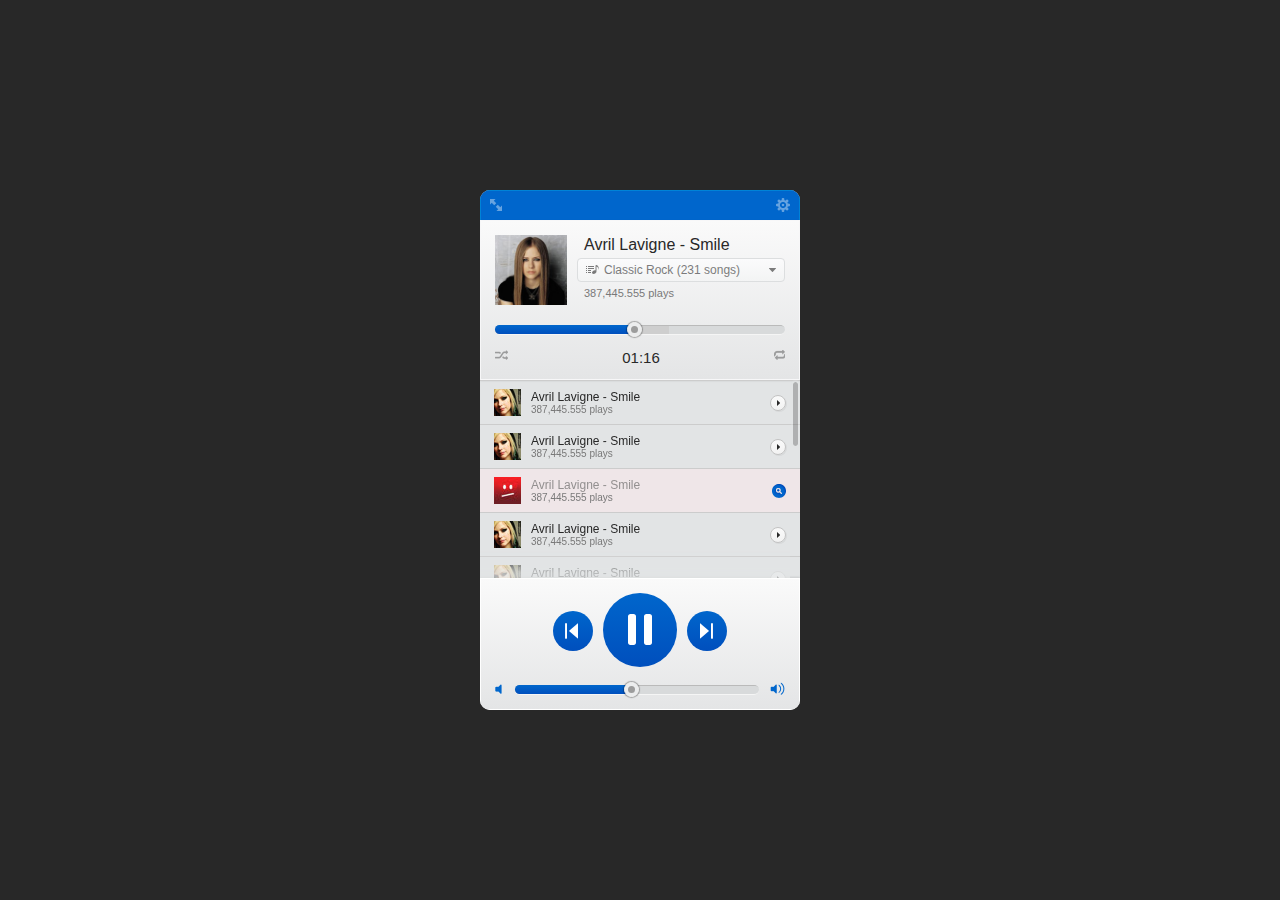
<file: temp/mPlayer/Minified Layouts/index.html>
<!DOCTYPE html>
<html dir="ltr" lang="en-US">
	<head>
		<meta charset="utf-8" />
		<!-- Enable IE9 Standards mode -->
		<meta http-equiv="X-UA-Compatible" content="IE=9" >
		<link rel="stylesheet" href="css/style.css" />
		<link rel="stylesheet" href="css/fonts/stylesheet.css" />
		<script type="text/javascript" src="scripts/jquery.js"></script>
		<script type="text/javascript" src="scripts/custom.js"></script>
		<script type="text/javascript" src="scripts/jquery-ui-1.9.0.custom.min.js"></script>
		<script type="text/javascript" src="scripts/jquery.tablednd.js"></script>
		<script type="text/javascript" src="scripts/jquery.nicescroll.js"></script>

		<title>homepage</title>
	</head>
	<body class="unselectable">
	
		<div id="wrapper">
			<div id="player">
				<div id="header">
					<div id="expand"><!----></div>
					<div id="settings"><!----></div>
					<div id="logo"><!----></div>
				</div>
				<div id="top">
					<div id="now-playing">
						<div class="song-pic">
							<img src="images/temp03.jpg" alt="">
						</div>
						<div class="right">
							<div class="song-title">Avril Lavigne - Smile</div>
							<div id="playlist-select">
								<div id="playlist-dd">
									<div class="select-button">
										<span class="icon"><!----></span><span class="text">Classic Rock (231 songs)</span><span class="arrow"><!----></span>
									</div>
									<ul>
										<li>
											<span class="icon"><!----></span><span class="text">Avril Lavigne (15 songs)</span>
										</li>
										<li>
											<span class="icon"><!----></span><span class="text">Moti's awful music (2 songs)</span>
										</li>
										<li>
											<span class="icon"><!----></span><span class="text">Israeli Music (121 songs)</span>
										</li>
									</ul>
								</div>
							</div>
							<div class="plays">
								<span class="icon"><!----></span><span class="text">387,445.555 plays</span>
							</div>
						</div>
						<div class="clear"><!----></div>
					</div>
					<div id="song-progress">
						<div class="seek-bar">
							<div class="track">
								<div class="progress"><span class="circle"><span><!----></span></span></div>
								<div class="buffer"><!----></div>
							</div>
						</div>
					</div>
					<div id="shuffle"><!----></div>
					<div id="repeat"><!----></div>
					<div id="time">01:16</div>
				</div>
				<div id="playlist">
					<div class="fade"><!----></div>
					<div id="playlist-wrapper">
						<div id="playlist-scroller">
							<div> <!-- padding for content -->
							
							<ul>
							<li>
								<div class="song-pic">
									<img src="images/temp01.jpg" alt="">
								</div>
								<div class="actions">
									<span class="button play-button"><span><!----></span></span><span class="icon playing"><!----></span>
								</div>
								<div class="overflow">
									<div class="song-title">Avril Lavigne - Smile</div>
									<div class="plays">387,445.555 plays</div>
								</div>
							</li>
							<li>
								<div class="song-pic">
									<img src="images/temp01.jpg" alt="">
								</div>
								<div class="actions">
									<span class="button play-button"><span><!----></span></span><span class="icon playing"><!----></span>
								</div>
								<div class="overflow">
									<div class="song-title">Avril Lavigne - Smile</div>
									<div class="plays">387,445.555 plays</div>
								</div>
							</li>
							<li class="dead">
								<div class="song-pic">
									<img src="images/dead.jpg" alt="">
								</div>
								<div class="actions">
									<span class="research-button"><!----></span>
								</div>
								<div class="overflow">
									<div class="song-title">Avril Lavigne - Smile</div>
									<div class="plays">387,445.555 plays</div>
								</div>
							</li>
							<li>
								<div class="song-pic">
									<img src="images/temp01.jpg" alt="">
								</div>
								<div class="actions">
									<span class="button play-button"><span><!----></span></span><span class="icon playing"><!----></span>
								</div>
								<div class="overflow">
									<div class="song-title">Avril Lavigne - Smile</div>
									<div class="plays">387,445.555 plays</div>
								</div>
							</li>
							<li>
								<div class="song-pic">
									<img src="images/temp01.jpg" alt="">
								</div>
								<div class="actions">
									<span class="button play-button"><span><!----></span></span><span class="icon playing"><!----></span>
								</div>
								<div class="overflow">
									<div class="song-title">Avril Lavigne - Smile</div>
									<div class="plays">387,445.555 plays</div>
								</div>
							</li>
							<li>
								<div class="song-pic">
									<img src="images/temp01.jpg" alt="">
								</div>
								<div class="actions">
									<span class="button play-button"><span><!----></span></span><span class="icon playing"><!----></span>
								</div>
								<div class="overflow">
									<div class="song-title">Avril Lavigne - Smile</div>
									<div class="plays">387,445.555 plays</div>
								</div>
							</li>
							<li>
								<div class="song-pic">
									<img src="images/temp01.jpg" alt="">
								</div>
								<div class="actions">
									<span class="button play-button"><span><!----></span></span><span class="icon playing"><!----></span>
								</div>
								<div class="overflow">
									<div class="song-title">Avril Lavigne - Smile</div>
									<div class="plays">387,445.555 plays</div>
								</div>
							</li>
							<li>
								<div class="song-pic">
									<img src="images/temp01.jpg" alt="">
								</div>
								<div class="actions">
									<span class="button play-button"><span><!----></span></span><span class="icon playing"><!----></span>
								</div>
								<div class="overflow">
									<div class="song-title">Avril Lavigne - Smile</div>
									<div class="plays">387,445.555 plays</div>
								</div>
							</li>
							<li>
								<div class="song-pic">
									<img src="images/temp01.jpg" alt="">
								</div>
								<div class="actions">
									<span class="button play-button"><span><!----></span></span><span class="icon playing"><!----></span>
								</div>
								<div class="overflow">
									<div class="song-title">Avril Lavigne - Smile</div>
									<div class="plays">387,445.555 plays</div>
								</div>
							</li>
							<li>
								<div class="song-pic">
									<img src="images/temp01.jpg" alt="">
								</div>
								<div class="actions">
									<span class="button play-button"><span><!----></span></span><span class="icon playing"><!----></span>
								</div>
								<div class="overflow">
									<div class="song-title">Avril Lavigne - Smile</div>
									<div class="plays">387,445.555 plays</div>
								</div>
							</li>
							<li>
								<div class="song-pic">
									<img src="images/temp01.jpg" alt="">
								</div>
								<div class="actions">
									<span class="button play-button"><span><!----></span></span><span class="icon playing"><!----></span>
								</div>
								<div class="overflow">
									<div class="song-title">Avril Lavigne - Smile</div>
									<div class="plays">387,445.555 plays</div>
								</div>
							</li>
							<li>
								<div class="song-pic">
									<img src="images/temp01.jpg" alt="">
								</div>
								<div class="actions">
									<span class="button play-button"><span><!----></span></span><span class="icon playing"><!----></span>
								</div>
								<div class="overflow">
									<div class="song-title">Avril Lavigne - Smile</div>
									<div class="plays">387,445.555 plays</div>
								</div>
							</li>
							<li>
								<div class="song-pic">
									<img src="images/temp01.jpg" alt="">
								</div>
								<div class="actions">
									<span class="button play-button"><span><!----></span></span><span class="icon playing"><!----></span>
								</div>
								<div class="overflow">
									<div class="song-title">Avril Lavigne - Smile</div>
									<div class="plays">387,445.555 plays</div>
								</div>
							</li>
							<li>
								<div class="song-pic">
									<img src="images/temp01.jpg" alt="">
								</div>
								<div class="actions">
									<span class="button play-button"><span><!----></span></span><span class="icon playing"><!----></span>
								</div>
								<div class="overflow">
									<div class="song-title">Avril Lavigne - Smile</div>
									<div class="plays">387,445.555 plays</div>
								</div>
							</li>
						</ul>
							
							</div>
						</div>
					</div>
				</div>
				<div id="bottom">
					<div id="player-funcs">
						<div id="prev-song"><span><!----></span></div>
						<div id="play-pause" class="playing"><span><!----></span></div>
						<div id="next-song"><span><!----></span></div>
					</div>
					<div id="volume">
						<span class="icon volume-low"><!----></span>
						<span class="icon volume-high"><!----></span>
						<div class="seek-bar">
							<div class="track">
								<div class="progress"><span class="circle"><span><!----></span></span></div>
							</div>
						</div>
					</div>
				</div>
			</div>
		</div>

	</body>
</html>
</file>
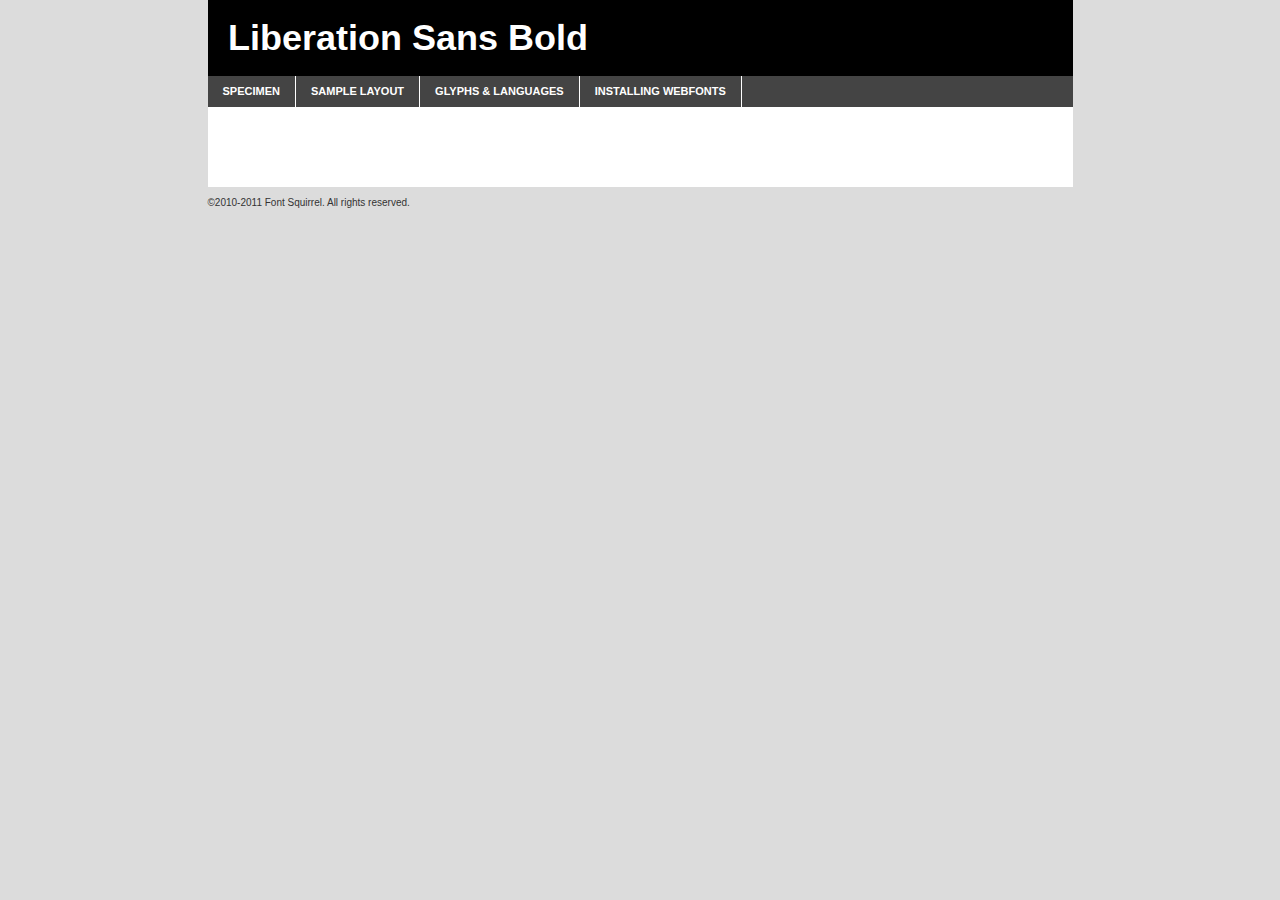
<file: css/fonts/liberationsans-bold-demo.html>
<!DOCTYPE html PUBLIC "-//W3C//DTD XHTML 1.0 Transitional//EN"
	"http://www.w3.org/TR/xhtml1/DTD/xhtml1-transitional.dtd">

<html xmlns="http://www.w3.org/1999/xhtml" xml:lang="en" lang="en">
<head>
	<meta http-equiv="Content-Type" content="text/html; charset=utf-8" />
	<script src="http://ajax.googleapis.com/ajax/libs/jquery/1.7.2/jquery.min.js" type="text/javascript" charset="utf-8"></script>
	<script src="specimen_files/easytabs.js" type="text/javascript" charset="utf-8"></script>
	<link rel="stylesheet" href="specimen_files/specimen_stylesheet.css" type="text/css" charset="utf-8" />
	<link rel="stylesheet" href="stylesheet.css" type="text/css" charset="utf-8" />

	<style type="text/css">
					body{
				font-family: 'liberation_sansbold';
							}
		</style>

	<title>Liberation Sans Bold Specimen</title>
	
	
	<script type="text/javascript" charset="utf-8">
		$(document).ready(function() {
			$('#container').easyTabs({defaultContent:1});
		});
	</script>
</head>

<body>
<div id="container">
	<div id="header">
		Liberation Sans Bold	</div>
	<ul class="tabs">
		<li><a href="#specimen">Specimen</a></li>
		<li><a href="#layout">Sample Layout</a></li>
				<li><a href="#glyphs">Glyphs &amp; Languages</a></li>
		<li><a href="#installing">Installing Webfonts</a></li>
		
	</ul>
	
	<div id="main_content">

		
			<div id="specimen">
		
				<div class="section">
					<div class="grid12 firstcol">
						<div class="huge">AaBb</div>
					</div>
				</div>
		
				<div class="section">
					<div class="glyph_range">A&#x200B;B&#x200b;C&#x200b;D&#x200b;E&#x200b;F&#x200b;G&#x200b;H&#x200b;I&#x200b;J&#x200b;K&#x200b;L&#x200b;M&#x200b;N&#x200b;O&#x200b;P&#x200b;Q&#x200b;R&#x200b;S&#x200b;T&#x200b;U&#x200b;V&#x200b;W&#x200b;X&#x200b;Y&#x200b;Z&#x200b;a&#x200b;b&#x200b;c&#x200b;d&#x200b;e&#x200b;f&#x200b;g&#x200b;h&#x200b;i&#x200b;j&#x200b;k&#x200b;l&#x200b;m&#x200b;n&#x200b;o&#x200b;p&#x200b;q&#x200b;r&#x200b;s&#x200b;t&#x200b;u&#x200b;v&#x200b;w&#x200b;x&#x200b;y&#x200b;z&#x200b;1&#x200b;2&#x200b;3&#x200b;4&#x200b;5&#x200b;6&#x200b;7&#x200b;8&#x200b;9&#x200b;0&#x200b;&amp;&#x200b;.&#x200b;,&#x200b;?&#x200b;!&#x200b;&#64;&#x200b;(&#x200b;)&#x200b;#&#x200b;$&#x200b;%&#x200b;*&#x200b;+&#x200b;-&#x200b;=&#x200b;:&#x200b;;</div>
				</div>
				<div class="section">
					<div class="grid12 firstcol">
						<table class="sample_table">
							<tr><td>10</td><td class="size10">abcdefghijklmnopqrstuvwxyzABCDEFGHIJKLMNOPQRSTUVWXYZ0123456789abcdefghijklmnopqrstuvwxyzABCDEFGHIJKLMNOPQRSTUVWXYZ0123456789abcdefghijklmnopqrstuvwxyzABCDEFGHIJKLMNOPQRSTUVWXYZ</td></tr>
							<tr><td>11</td><td class="size11">abcdefghijklmnopqrstuvwxyzABCDEFGHIJKLMNOPQRSTUVWXYZ0123456789abcdefghijklmnopqrstuvwxyzABCDEFGHIJKLMNOPQRSTUVWXYZ0123456789abcdefghijklmnopqrstuvwxyzABCDEFGHIJKLMNOPQRSTUVWXYZ</td></tr>
							<tr><td>12</td><td class="size12">abcdefghijklmnopqrstuvwxyzABCDEFGHIJKLMNOPQRSTUVWXYZ0123456789abcdefghijklmnopqrstuvwxyzABCDEFGHIJKLMNOPQRSTUVWXYZ0123456789abcdefghijklmnopqrstuvwxyzABCDEFGHIJKLMNOPQRSTUVWXYZ</td></tr>
							<tr><td>13</td><td class="size13">abcdefghijklmnopqrstuvwxyzABCDEFGHIJKLMNOPQRSTUVWXYZ0123456789abcdefghijklmnopqrstuvwxyzABCDEFGHIJKLMNOPQRSTUVWXYZ0123456789abcdefghijklmnopqrstuvwxyzABCDEFGHIJKLMNOPQRSTUVWXYZ</td></tr>
							<tr><td>14</td><td class="size14">abcdefghijklmnopqrstuvwxyzABCDEFGHIJKLMNOPQRSTUVWXYZ0123456789abcdefghijklmnopqrstuvwxyzABCDEFGHIJKLMNOPQRSTUVWXYZ0123456789abcdefghijklmnopqrstuvwxyzABCDEFGHIJKLMNOPQRSTUVWXYZ</td></tr>
							<tr><td>16</td><td class="size16">abcdefghijklmnopqrstuvwxyzABCDEFGHIJKLMNOPQRSTUVWXYZ0123456789abcdefghijklmnopqrstuvwxyzABCDEFGHIJKLMNOPQRSTUVWXYZ</td></tr>
							<tr><td>18</td><td class="size18">abcdefghijklmnopqrstuvwxyzABCDEFGHIJKLMNOPQRSTUVWXYZ0123456789abcdefghijklmnopqrstuvwxyzABCDEFGHIJKLMNOPQRSTUVWXYZ</td></tr>
							<tr><td>20</td><td class="size20">abcdefghijklmnopqrstuvwxyzABCDEFGHIJKLMNOPQRSTUVWXYZ0123456789abcdefghijklmnopqrstuvwxyzABCDEFGHIJKLMNOPQRSTUVWXYZ</td></tr>
							<tr><td>24</td><td class="size24">abcdefghijklmnopqrstuvwxyzABCDEFGHIJKLMNOPQRSTUVWXYZ0123456789abcdefghijklmnopqrstuvwxyzABCDEFGHIJKLMNOPQRSTUVWXYZ</td></tr>
							<tr><td>30</td><td class="size30">abcdefghijklmnopqrstuvwxyzABCDEFGHIJKLMNOPQRSTUVWXYZ0123456789abcdefghijklmnopqrstuvwxyzABCDEFGHIJKLMNOPQRSTUVWXYZ</td></tr>
							<tr><td>36</td><td class="size36">abcdefghijklmnopqrstuvwxyzABCDEFGHIJKLMNOPQRSTUVWXYZ0123456789abcdefghijklmnopqrstuvwxyzABCDEFGHIJKLMNOPQRSTUVWXYZ</td></tr>
							<tr><td>48</td><td class="size48">abcdefghijklmnopqrstuvwxyzABCDEFGHIJKLMNOPQRSTUVWXYZ0123456789abcdefghijklmnopqrstuvwxyzABCDEFGHIJKLMNOPQRSTUVWXYZ</td></tr>
							<tr><td>60</td><td class="size60">abcdefghijklmnopqrstuvwxyzABCDEFGHIJKLMNOPQRSTUVWXYZ0123456789abcdefghijklmnopqrstuvwxyzABCDEFGHIJKLMNOPQRSTUVWXYZ</td></tr>
							<tr><td>72</td><td class="size72">abcdefghijklmnopqrstuvwxyzABCDEFGHIJKLMNOPQRSTUVWXYZ0123456789abcdefghijklmnopqrstuvwxyzABCDEFGHIJKLMNOPQRSTUVWXYZ</td></tr>
							<tr><td>90</td><td class="size90">abcdefghijklmnopqrstuvwxyzABCDEFGHIJKLMNOPQRSTUVWXYZ0123456789abcdefghijklmnopqrstuvwxyzABCDEFGHIJKLMNOPQRSTUVWXYZ</td></tr>
						</table>
				
					</div>
			
				</div>
		
		
		
								<div class="section" id="bodycomparison">


										<div id="xheight">
				<div class="fontbody">&#xE000;&#xE000;&#xE000;&#xE000;&#xE000;&#xE000;&#xE000;&#xE000;&#xE000;&#xE000;&#xE000;&#xE000;&#xE000;&#xE000;&#xE000;&#xE000;&#xE000;&#xE000;&#xE000;&#xE000;&#xE000;&#xE000;&#xE000;&#xE000;&#xE000;&#xE000;&#xE000;&#xE000;&#xE000;&#xE000;&#xE000;&#xE000;&#xE000;&#xE000;&#xE000;&#xE000;&#xE000;&#xE000;&#xE000;&#xE000;&#xE000;&#xE000;&#xE000;&#xE000;&#xE000;&#xE000;&#xE000;&#xE000;&#xE000;&#xE000;&#xE000;&#xE000;&#xE000;&#xE000;&#xE000;&#xE000;&#xE000;&#xE000;&#xE000;&#xE000;&#xE000;&#xE000;&#xE000;&#xE000;&#xE000;&#xE000;&#xE000;&#xE000;&#xE000;&#xE000;&#xE000;&#xE000;&#xE000;&#xE000;&#xE000;&#xE000;&#xE000;&#xE000;&#xE000;&#xE000;&#xE000;&#xE000;&#xE000;&#xE000;&#xE000;&#xE000;&#xE000;&#xE000;&#xE000;&#xE000;&#xE000;&#xE000;&#xE000;&#xE000;&#xE000;&#xE000;&#xE000;&#xE000;&#xE000;body</div><div class="arialbody">body</div><div class="verdanabody">body</div><div class="georgiabody">body</div></div>
										<div class="fontbody" style="z-index:1">
											body<span>Liberation Sans Bold</span>
										</div>
										<div class="arialbody" style="z-index:1">
											body<span>Arial</span>
										</div>
										<div class="verdanabody" style="z-index:1">
											body<span>Verdana</span>
										</div>
										<div class="georgiabody" style="z-index:1">
											body<span>Georgia</span>
										</div>



								</div>
		
		
				<div class="section psample psample_row1" id="">
					
					<div class="grid2 firstcol">
						<p class="size10"><span>10.</span>Aenean lacinia bibendum nulla sed consectetur. Fusce dapibus, tellus ac cursus commodo, tortor mauris condimentum nibh, ut fermentum massa justo sit amet risus. Nullam id dolor id nibh ultricies vehicula ut id elit. Cum sociis natoque penatibus et magnis dis parturient montes, nascetur ridiculus mus. Nulla vitae elit libero, a pharetra augue.</p>
			
					</div>
					<div class="grid3">
						<p class="size11"><span>11.</span>Aenean lacinia bibendum nulla sed consectetur. Fusce dapibus, tellus ac cursus commodo, tortor mauris condimentum nibh, ut fermentum massa justo sit amet risus. Nullam id dolor id nibh ultricies vehicula ut id elit. Cum sociis natoque penatibus et magnis dis parturient montes, nascetur ridiculus mus. Nulla vitae elit libero, a pharetra augue.</p>
			
					</div>
					<div class="grid3">
						<p class="size12"><span>12.</span>Aenean lacinia bibendum nulla sed consectetur. Fusce dapibus, tellus ac cursus commodo, tortor mauris condimentum nibh, ut fermentum massa justo sit amet risus. Nullam id dolor id nibh ultricies vehicula ut id elit. Cum sociis natoque penatibus et magnis dis parturient montes, nascetur ridiculus mus. Nulla vitae elit libero, a pharetra augue.</p>
			
					</div>
					<div class="grid4">
						<p class="size13"><span>13.</span>Aenean lacinia bibendum nulla sed consectetur. Fusce dapibus, tellus ac cursus commodo, tortor mauris condimentum nibh, ut fermentum massa justo sit amet risus. Nullam id dolor id nibh ultricies vehicula ut id elit. Cum sociis natoque penatibus et magnis dis parturient montes, nascetur ridiculus mus. Nulla vitae elit libero, a pharetra augue.</p>
			
					</div>
					<div class="white_blend"></div>
					
				</div>
				<div class="section psample psample_row2" id="">
					<div class="grid3 firstcol">
						<p class="size14"><span>14.</span>Aenean lacinia bibendum nulla sed consectetur. Fusce dapibus, tellus ac cursus commodo, tortor mauris condimentum nibh, ut fermentum massa justo sit amet risus. Nullam id dolor id nibh ultricies vehicula ut id elit. Cum sociis natoque penatibus et magnis dis parturient montes, nascetur ridiculus mus. Nulla vitae elit libero, a pharetra augue.</p>
			
					</div>
					<div class="grid4">
						<p class="size16"><span>16.</span>Aenean lacinia bibendum nulla sed consectetur. Fusce dapibus, tellus ac cursus commodo, tortor mauris condimentum nibh, ut fermentum massa justo sit amet risus. Nullam id dolor id nibh ultricies vehicula ut id elit. Cum sociis natoque penatibus et magnis dis parturient montes, nascetur ridiculus mus. Nulla vitae elit libero, a pharetra augue.</p>
			
					</div>
					<div class="grid5">
						<p class="size18"><span>18.</span>Aenean lacinia bibendum nulla sed consectetur. Fusce dapibus, tellus ac cursus commodo, tortor mauris condimentum nibh, ut fermentum massa justo sit amet risus. Nullam id dolor id nibh ultricies vehicula ut id elit. Cum sociis natoque penatibus et magnis dis parturient montes, nascetur ridiculus mus. Nulla vitae elit libero, a pharetra augue.</p>
			
					</div>

					<div class="white_blend"></div>

				</div>
				
				<div class="section psample psample_row3" id="">
					<div class="grid5 firstcol">
						<p class="size20"><span>20.</span>Aenean lacinia bibendum nulla sed consectetur. Fusce dapibus, tellus ac cursus commodo, tortor mauris condimentum nibh, ut fermentum massa justo sit amet risus. Nullam id dolor id nibh ultricies vehicula ut id elit. Cum sociis natoque penatibus et magnis dis parturient montes, nascetur ridiculus mus. Nulla vitae elit libero, a pharetra augue.</p>
					</div>
					<div class="grid7">
						<p class="size24"><span>24.</span>Aenean lacinia bibendum nulla sed consectetur. Fusce dapibus, tellus ac cursus commodo, tortor mauris condimentum nibh, ut fermentum massa justo sit amet risus. Nullam id dolor id nibh ultricies vehicula ut id elit. Cum sociis natoque penatibus et magnis dis parturient montes, nascetur ridiculus mus. Nulla vitae elit libero, a pharetra augue.</p>
					</div>
					
					<div class="white_blend"></div>
					
				</div>
				
				<div class="section psample psample_row4" id="">
					<div class="grid12 firstcol">
						<p class="size30"><span>30.</span>Aenean lacinia bibendum nulla sed consectetur. Fusce dapibus, tellus ac cursus commodo, tortor mauris condimentum nibh, ut fermentum massa justo sit amet risus. Nullam id dolor id nibh ultricies vehicula ut id elit. Cum sociis natoque penatibus et magnis dis parturient montes, nascetur ridiculus mus. Nulla vitae elit libero, a pharetra augue.</p>
					</div>
					<div class="white_blend"></div>
					
				</div>
				
				
				
				<div class="section psample psample_row1 fullreverse">
					<div class="grid2 firstcol">
						<p class="size10"><span>10.</span>Aenean lacinia bibendum nulla sed consectetur. Fusce dapibus, tellus ac cursus commodo, tortor mauris condimentum nibh, ut fermentum massa justo sit amet risus. Nullam id dolor id nibh ultricies vehicula ut id elit. Cum sociis natoque penatibus et magnis dis parturient montes, nascetur ridiculus mus. Nulla vitae elit libero, a pharetra augue.</p>
			
					</div>
					<div class="grid3">
						<p class="size11"><span>11.</span>Aenean lacinia bibendum nulla sed consectetur. Fusce dapibus, tellus ac cursus commodo, tortor mauris condimentum nibh, ut fermentum massa justo sit amet risus. Nullam id dolor id nibh ultricies vehicula ut id elit. Cum sociis natoque penatibus et magnis dis parturient montes, nascetur ridiculus mus. Nulla vitae elit libero, a pharetra augue.</p>
			
					</div>
					<div class="grid3">
						<p class="size12"><span>12.</span>Aenean lacinia bibendum nulla sed consectetur. Fusce dapibus, tellus ac cursus commodo, tortor mauris condimentum nibh, ut fermentum massa justo sit amet risus. Nullam id dolor id nibh ultricies vehicula ut id elit. Cum sociis natoque penatibus et magnis dis parturient montes, nascetur ridiculus mus. Nulla vitae elit libero, a pharetra augue.</p>
			
					</div>
					<div class="grid4">
						<p class="size13"><span>13.</span>Aenean lacinia bibendum nulla sed consectetur. Fusce dapibus, tellus ac cursus commodo, tortor mauris condimentum nibh, ut fermentum massa justo sit amet risus. Nullam id dolor id nibh ultricies vehicula ut id elit. Cum sociis natoque penatibus et magnis dis parturient montes, nascetur ridiculus mus. Nulla vitae elit libero, a pharetra augue.</p>
			
					</div>
					<div class="black_blend"></div>
					
				</div>
				
				<div class="section psample psample_row2 fullreverse">
					<div class="grid3 firstcol">
						<p class="size14"><span>14.</span>Aenean lacinia bibendum nulla sed consectetur. Fusce dapibus, tellus ac cursus commodo, tortor mauris condimentum nibh, ut fermentum massa justo sit amet risus. Nullam id dolor id nibh ultricies vehicula ut id elit. Cum sociis natoque penatibus et magnis dis parturient montes, nascetur ridiculus mus. Nulla vitae elit libero, a pharetra augue.</p>
			
					</div>
					<div class="grid4">
						<p class="size16"><span>16.</span>Aenean lacinia bibendum nulla sed consectetur. Fusce dapibus, tellus ac cursus commodo, tortor mauris condimentum nibh, ut fermentum massa justo sit amet risus. Nullam id dolor id nibh ultricies vehicula ut id elit. Cum sociis natoque penatibus et magnis dis parturient montes, nascetur ridiculus mus. Nulla vitae elit libero, a pharetra augue.</p>
			
					</div>
					<div class="grid5">
						<p class="size18"><span>18.</span>Aenean lacinia bibendum nulla sed consectetur. Fusce dapibus, tellus ac cursus commodo, tortor mauris condimentum nibh, ut fermentum massa justo sit amet risus. Nullam id dolor id nibh ultricies vehicula ut id elit. Cum sociis natoque penatibus et magnis dis parturient montes, nascetur ridiculus mus. Nulla vitae elit libero, a pharetra augue.</p>
			
					</div>
					<div class="black_blend"></div>

				</div>
				
				<div class="section psample fullreverse psample_row3" id="">
					<div class="grid5 firstcol">
						<p class="size20"><span>20.</span>Aenean lacinia bibendum nulla sed consectetur. Fusce dapibus, tellus ac cursus commodo, tortor mauris condimentum nibh, ut fermentum massa justo sit amet risus. Nullam id dolor id nibh ultricies vehicula ut id elit. Cum sociis natoque penatibus et magnis dis parturient montes, nascetur ridiculus mus. Nulla vitae elit libero, a pharetra augue.</p>
					</div>
					<div class="grid7">
						<p class="size24"><span>24.</span>Aenean lacinia bibendum nulla sed consectetur. Fusce dapibus, tellus ac cursus commodo, tortor mauris condimentum nibh, ut fermentum massa justo sit amet risus. Nullam id dolor id nibh ultricies vehicula ut id elit. Cum sociis natoque penatibus et magnis dis parturient montes, nascetur ridiculus mus. Nulla vitae elit libero, a pharetra augue.</p>
					</div>
					
					<div class="black_blend"></div>
					
				</div>
				
				<div class="section psample fullreverse psample_row4" id="" style="border-bottom: 20px #000 solid;">
					<div class="grid12 firstcol">
						<p class="size30"><span>30.</span>Aenean lacinia bibendum nulla sed consectetur. Fusce dapibus, tellus ac cursus commodo, tortor mauris condimentum nibh, ut fermentum massa justo sit amet risus. Nullam id dolor id nibh ultricies vehicula ut id elit. Cum sociis natoque penatibus et magnis dis parturient montes, nascetur ridiculus mus. Nulla vitae elit libero, a pharetra augue.</p>
					</div>
					<div class="black_blend"></div>
					
				</div>
				
				
				
				
			</div>
			
			<div id="layout">
				
				<div class="section">
					
					<div class="grid12 firstcol">
						<h1>Lorem Ipsum Dolor</h1>
						<h2>Etiam porta sem malesuada magna mollis euismod</h2>
						
						<p class="byline">By <a href="#link">Aenean Lacinia</a></p>
					</div>
				</div>
				<div class="section">
					<div class="grid8 firstcol">
						<p class="large">Donec sed odio dui. Morbi leo risus, porta ac consectetur ac, vestibulum at eros. Fusce dapibus, tellus ac cursus commodo, tortor mauris condimentum nibh, ut fermentum massa justo sit amet risus. </p>

						
						<h3>Pellentesque ornare sem</h3>

						<p>Maecenas sed diam eget risus varius blandit sit amet non magna. Maecenas faucibus mollis interdum. Donec ullamcorper nulla non metus auctor fringilla. Nullam id dolor id nibh ultricies vehicula ut id elit. Nullam id dolor id nibh ultricies vehicula ut id elit. </p>

						<p>Aenean eu leo quam. Pellentesque ornare sem lacinia quam venenatis vestibulum. Lorem ipsum dolor sit amet, consectetur adipiscing elit. Cum sociis natoque penatibus et magnis dis parturient montes, nascetur ridiculus mus. </p>

						<p>Nulla vitae elit libero, a pharetra augue. Praesent commodo cursus magna, vel scelerisque nisl consectetur et. Aenean lacinia bibendum nulla sed consectetur. </p>

						<p>Nullam quis risus eget urna mollis ornare vel eu leo. Nullam quis risus eget urna mollis ornare vel eu leo. Maecenas sed diam eget risus varius blandit sit amet non magna. Donec ullamcorper nulla non metus auctor fringilla. </p>

						<h3>Cras mattis consectetur</h3>

						<p>Aenean eu leo quam. Pellentesque ornare sem lacinia quam venenatis vestibulum. Aenean lacinia bibendum nulla sed consectetur. Integer posuere erat a ante venenatis dapibus posuere velit aliquet. Cras mattis consectetur purus sit amet fermentum. </p>

						<p>Nullam id dolor id nibh ultricies vehicula ut id elit. Nullam quis risus eget urna mollis ornare vel eu leo. Cras mattis consectetur purus sit amet fermentum.</p>
					</div>
					
					<div class="grid4 sidebar">
						
						<div class="box reverse">
							<p class="last">Nullam quis risus eget urna mollis ornare vel eu leo. Donec ullamcorper nulla non metus auctor fringilla. Cras mattis consectetur purus sit amet fermentum. Sed posuere consectetur est at lobortis. Lorem ipsum dolor sit amet, consectetur adipiscing elit. </p>
						</div>
						
						<p class="caption">Maecenas sed diam eget risus varius.</p>

						<p>Vestibulum id ligula porta felis euismod semper. Integer posuere erat a ante venenatis dapibus posuere velit aliquet. Vestibulum id ligula porta felis euismod semper. Sed posuere consectetur est at lobortis. Maecenas sed diam eget risus varius blandit sit amet non magna. Fusce dapibus, tellus ac cursus commodo, tortor mauris condimentum nibh, ut fermentum massa justo sit amet risus. </p>

					

						<p>Duis mollis, est non commodo luctus, nisi erat porttitor ligula, eget lacinia odio sem nec elit. Aenean lacinia bibendum nulla sed consectetur. Vivamus sagittis lacus vel augue laoreet rutrum faucibus dolor auctor. Aenean lacinia bibendum nulla sed consectetur. Nullam quis risus eget urna mollis ornare vel eu leo. </p>

						<p>Praesent commodo cursus magna, vel scelerisque nisl consectetur et. Donec ullamcorper nulla non metus auctor fringilla. Maecenas faucibus mollis interdum. Fusce dapibus, tellus ac cursus commodo, tortor mauris condimentum nibh, ut fermentum massa justo sit amet risus. </p>

					</div>
				</div>
				
			</div>


			



		<div id="glyphs">
			<div class="section">
				<div class="grid12 firstcol">
			
				<h1>Language Support</h1>
				<p>The subset of Liberation Sans Bold in this kit supports the following languages:<br />
			
					Albanian, Danish, Dutch, English, Faroese, French, German, Icelandic, Italian, Malagasy, Norwegian, Spanish, Swedish				</p>
				<h1>Glyph Chart</h1>
				<p>The subset of Liberation Sans Bold in this kit includes all the glyphs listed below. Unicode entities are included above each glyph to help you insert individual characters into your layout.</p>
				<div id="glyph_chart">
			
																														 <div><p>&amp;#13;</p>&#13;</div>
																				 <div><p>&amp;#32;</p>&#32;</div>
																				 <div><p>&amp;#33;</p>&#33;</div>
																				 <div><p>&amp;#34;</p>&#34;</div>
																				 <div><p>&amp;#35;</p>&#35;</div>
																				 <div><p>&amp;#36;</p>&#36;</div>
																				 <div><p>&amp;#37;</p>&#37;</div>
																				 <div><p>&amp;#38;</p>&#38;</div>
																				 <div><p>&amp;#39;</p>&#39;</div>
																				 <div><p>&amp;#40;</p>&#40;</div>
																				 <div><p>&amp;#41;</p>&#41;</div>
																				 <div><p>&amp;#42;</p>&#42;</div>
																				 <div><p>&amp;#43;</p>&#43;</div>
																				 <div><p>&amp;#44;</p>&#44;</div>
																				 <div><p>&amp;#45;</p>&#45;</div>
																				 <div><p>&amp;#46;</p>&#46;</div>
																				 <div><p>&amp;#47;</p>&#47;</div>
																				 <div><p>&amp;#48;</p>&#48;</div>
																				 <div><p>&amp;#49;</p>&#49;</div>
																				 <div><p>&amp;#50;</p>&#50;</div>
																				 <div><p>&amp;#51;</p>&#51;</div>
																				 <div><p>&amp;#52;</p>&#52;</div>
																				 <div><p>&amp;#53;</p>&#53;</div>
																				 <div><p>&amp;#54;</p>&#54;</div>
																				 <div><p>&amp;#55;</p>&#55;</div>
																				 <div><p>&amp;#56;</p>&#56;</div>
																				 <div><p>&amp;#57;</p>&#57;</div>
																				 <div><p>&amp;#58;</p>&#58;</div>
																				 <div><p>&amp;#59;</p>&#59;</div>
																				 <div><p>&amp;#60;</p>&#60;</div>
																				 <div><p>&amp;#61;</p>&#61;</div>
																				 <div><p>&amp;#62;</p>&#62;</div>
																				 <div><p>&amp;#63;</p>&#63;</div>
																				 <div><p>&amp;#64;</p>&#64;</div>
																				 <div><p>&amp;#65;</p>&#65;</div>
																				 <div><p>&amp;#66;</p>&#66;</div>
																				 <div><p>&amp;#67;</p>&#67;</div>
																				 <div><p>&amp;#68;</p>&#68;</div>
																				 <div><p>&amp;#69;</p>&#69;</div>
																				 <div><p>&amp;#70;</p>&#70;</div>
																				 <div><p>&amp;#71;</p>&#71;</div>
																				 <div><p>&amp;#72;</p>&#72;</div>
																				 <div><p>&amp;#73;</p>&#73;</div>
																				 <div><p>&amp;#74;</p>&#74;</div>
																				 <div><p>&amp;#75;</p>&#75;</div>
																				 <div><p>&amp;#76;</p>&#76;</div>
																				 <div><p>&amp;#77;</p>&#77;</div>
																				 <div><p>&amp;#78;</p>&#78;</div>
																				 <div><p>&amp;#79;</p>&#79;</div>
																				 <div><p>&amp;#80;</p>&#80;</div>
																				 <div><p>&amp;#81;</p>&#81;</div>
																				 <div><p>&amp;#82;</p>&#82;</div>
																				 <div><p>&amp;#83;</p>&#83;</div>
																				 <div><p>&amp;#84;</p>&#84;</div>
																				 <div><p>&amp;#85;</p>&#85;</div>
																				 <div><p>&amp;#86;</p>&#86;</div>
																				 <div><p>&amp;#87;</p>&#87;</div>
																				 <div><p>&amp;#88;</p>&#88;</div>
																				 <div><p>&amp;#89;</p>&#89;</div>
																				 <div><p>&amp;#90;</p>&#90;</div>
																				 <div><p>&amp;#91;</p>&#91;</div>
																				 <div><p>&amp;#92;</p>&#92;</div>
																				 <div><p>&amp;#93;</p>&#93;</div>
																				 <div><p>&amp;#94;</p>&#94;</div>
																				 <div><p>&amp;#95;</p>&#95;</div>
																				 <div><p>&amp;#96;</p>&#96;</div>
																				 <div><p>&amp;#97;</p>&#97;</div>
																				 <div><p>&amp;#98;</p>&#98;</div>
																				 <div><p>&amp;#99;</p>&#99;</div>
																				 <div><p>&amp;#100;</p>&#100;</div>
																				 <div><p>&amp;#101;</p>&#101;</div>
																				 <div><p>&amp;#102;</p>&#102;</div>
																				 <div><p>&amp;#103;</p>&#103;</div>
																				 <div><p>&amp;#104;</p>&#104;</div>
																				 <div><p>&amp;#105;</p>&#105;</div>
																				 <div><p>&amp;#106;</p>&#106;</div>
																				 <div><p>&amp;#107;</p>&#107;</div>
																				 <div><p>&amp;#108;</p>&#108;</div>
																				 <div><p>&amp;#109;</p>&#109;</div>
																				 <div><p>&amp;#110;</p>&#110;</div>
																				 <div><p>&amp;#111;</p>&#111;</div>
																				 <div><p>&amp;#112;</p>&#112;</div>
																				 <div><p>&amp;#113;</p>&#113;</div>
																				 <div><p>&amp;#114;</p>&#114;</div>
																				 <div><p>&amp;#115;</p>&#115;</div>
																				 <div><p>&amp;#116;</p>&#116;</div>
																				 <div><p>&amp;#117;</p>&#117;</div>
																				 <div><p>&amp;#118;</p>&#118;</div>
																				 <div><p>&amp;#119;</p>&#119;</div>
																				 <div><p>&amp;#120;</p>&#120;</div>
																				 <div><p>&amp;#121;</p>&#121;</div>
																				 <div><p>&amp;#122;</p>&#122;</div>
																				 <div><p>&amp;#123;</p>&#123;</div>
																				 <div><p>&amp;#124;</p>&#124;</div>
																				 <div><p>&amp;#125;</p>&#125;</div>
																				 <div><p>&amp;#126;</p>&#126;</div>
																				 <div><p>&amp;#160;</p>&#160;</div>
																				 <div><p>&amp;#161;</p>&#161;</div>
																				 <div><p>&amp;#162;</p>&#162;</div>
																				 <div><p>&amp;#163;</p>&#163;</div>
																				 <div><p>&amp;#164;</p>&#164;</div>
																				 <div><p>&amp;#165;</p>&#165;</div>
																				 <div><p>&amp;#166;</p>&#166;</div>
																				 <div><p>&amp;#167;</p>&#167;</div>
																				 <div><p>&amp;#168;</p>&#168;</div>
																				 <div><p>&amp;#169;</p>&#169;</div>
																				 <div><p>&amp;#170;</p>&#170;</div>
																				 <div><p>&amp;#171;</p>&#171;</div>
																				 <div><p>&amp;#172;</p>&#172;</div>
																				 <div><p>&amp;#173;</p>&#173;</div>
																				 <div><p>&amp;#174;</p>&#174;</div>
																				 <div><p>&amp;#175;</p>&#175;</div>
																				 <div><p>&amp;#176;</p>&#176;</div>
																				 <div><p>&amp;#177;</p>&#177;</div>
																				 <div><p>&amp;#178;</p>&#178;</div>
																				 <div><p>&amp;#179;</p>&#179;</div>
																				 <div><p>&amp;#180;</p>&#180;</div>
																				 <div><p>&amp;#181;</p>&#181;</div>
																				 <div><p>&amp;#182;</p>&#182;</div>
																				 <div><p>&amp;#183;</p>&#183;</div>
																				 <div><p>&amp;#184;</p>&#184;</div>
																				 <div><p>&amp;#185;</p>&#185;</div>
																				 <div><p>&amp;#186;</p>&#186;</div>
																				 <div><p>&amp;#187;</p>&#187;</div>
																				 <div><p>&amp;#188;</p>&#188;</div>
																				 <div><p>&amp;#189;</p>&#189;</div>
																				 <div><p>&amp;#190;</p>&#190;</div>
																				 <div><p>&amp;#191;</p>&#191;</div>
																				 <div><p>&amp;#192;</p>&#192;</div>
																				 <div><p>&amp;#193;</p>&#193;</div>
																				 <div><p>&amp;#194;</p>&#194;</div>
																				 <div><p>&amp;#195;</p>&#195;</div>
																				 <div><p>&amp;#196;</p>&#196;</div>
																				 <div><p>&amp;#197;</p>&#197;</div>
																				 <div><p>&amp;#198;</p>&#198;</div>
																				 <div><p>&amp;#199;</p>&#199;</div>
																				 <div><p>&amp;#200;</p>&#200;</div>
																				 <div><p>&amp;#201;</p>&#201;</div>
																				 <div><p>&amp;#202;</p>&#202;</div>
																				 <div><p>&amp;#203;</p>&#203;</div>
																				 <div><p>&amp;#204;</p>&#204;</div>
																				 <div><p>&amp;#205;</p>&#205;</div>
																				 <div><p>&amp;#206;</p>&#206;</div>
																				 <div><p>&amp;#207;</p>&#207;</div>
																				 <div><p>&amp;#208;</p>&#208;</div>
																				 <div><p>&amp;#209;</p>&#209;</div>
																				 <div><p>&amp;#210;</p>&#210;</div>
																				 <div><p>&amp;#211;</p>&#211;</div>
																				 <div><p>&amp;#212;</p>&#212;</div>
																				 <div><p>&amp;#213;</p>&#213;</div>
																				 <div><p>&amp;#214;</p>&#214;</div>
																				 <div><p>&amp;#215;</p>&#215;</div>
																				 <div><p>&amp;#216;</p>&#216;</div>
																				 <div><p>&amp;#217;</p>&#217;</div>
																				 <div><p>&amp;#218;</p>&#218;</div>
																				 <div><p>&amp;#219;</p>&#219;</div>
																				 <div><p>&amp;#220;</p>&#220;</div>
																				 <div><p>&amp;#221;</p>&#221;</div>
																				 <div><p>&amp;#222;</p>&#222;</div>
																				 <div><p>&amp;#223;</p>&#223;</div>
																				 <div><p>&amp;#224;</p>&#224;</div>
																				 <div><p>&amp;#225;</p>&#225;</div>
																				 <div><p>&amp;#226;</p>&#226;</div>
																				 <div><p>&amp;#227;</p>&#227;</div>
																				 <div><p>&amp;#228;</p>&#228;</div>
																				 <div><p>&amp;#229;</p>&#229;</div>
																				 <div><p>&amp;#230;</p>&#230;</div>
																				 <div><p>&amp;#231;</p>&#231;</div>
																				 <div><p>&amp;#232;</p>&#232;</div>
																				 <div><p>&amp;#233;</p>&#233;</div>
																				 <div><p>&amp;#234;</p>&#234;</div>
																				 <div><p>&amp;#235;</p>&#235;</div>
																				 <div><p>&amp;#236;</p>&#236;</div>
																				 <div><p>&amp;#237;</p>&#237;</div>
																				 <div><p>&amp;#238;</p>&#238;</div>
																				 <div><p>&amp;#239;</p>&#239;</div>
																				 <div><p>&amp;#240;</p>&#240;</div>
																				 <div><p>&amp;#241;</p>&#241;</div>
																				 <div><p>&amp;#242;</p>&#242;</div>
																				 <div><p>&amp;#243;</p>&#243;</div>
																				 <div><p>&amp;#244;</p>&#244;</div>
																				 <div><p>&amp;#245;</p>&#245;</div>
																				 <div><p>&amp;#246;</p>&#246;</div>
																				 <div><p>&amp;#247;</p>&#247;</div>
																				 <div><p>&amp;#248;</p>&#248;</div>
																				 <div><p>&amp;#249;</p>&#249;</div>
																				 <div><p>&amp;#250;</p>&#250;</div>
																				 <div><p>&amp;#251;</p>&#251;</div>
																				 <div><p>&amp;#252;</p>&#252;</div>
																				 <div><p>&amp;#253;</p>&#253;</div>
																				 <div><p>&amp;#254;</p>&#254;</div>
																				 <div><p>&amp;#255;</p>&#255;</div>
																				 <div><p>&amp;#338;</p>&#338;</div>
																				 <div><p>&amp;#339;</p>&#339;</div>
																				 <div><p>&amp;#376;</p>&#376;</div>
																				 <div><p>&amp;#710;</p>&#710;</div>
																				 <div><p>&amp;#732;</p>&#732;</div>
																				 <div><p>&amp;#8192;</p>&#8192;</div>
																				 <div><p>&amp;#8193;</p>&#8193;</div>
																				 <div><p>&amp;#8194;</p>&#8194;</div>
																				 <div><p>&amp;#8195;</p>&#8195;</div>
																				 <div><p>&amp;#8196;</p>&#8196;</div>
																				 <div><p>&amp;#8197;</p>&#8197;</div>
																				 <div><p>&amp;#8198;</p>&#8198;</div>
																				 <div><p>&amp;#8199;</p>&#8199;</div>
																				 <div><p>&amp;#8200;</p>&#8200;</div>
																				 <div><p>&amp;#8201;</p>&#8201;</div>
																				 <div><p>&amp;#8202;</p>&#8202;</div>
																				 <div><p>&amp;#8208;</p>&#8208;</div>
																				 <div><p>&amp;#8209;</p>&#8209;</div>
																				 <div><p>&amp;#8210;</p>&#8210;</div>
																				 <div><p>&amp;#8211;</p>&#8211;</div>
																				 <div><p>&amp;#8212;</p>&#8212;</div>
																				 <div><p>&amp;#8216;</p>&#8216;</div>
																				 <div><p>&amp;#8217;</p>&#8217;</div>
																				 <div><p>&amp;#8218;</p>&#8218;</div>
																				 <div><p>&amp;#8220;</p>&#8220;</div>
																				 <div><p>&amp;#8221;</p>&#8221;</div>
																				 <div><p>&amp;#8222;</p>&#8222;</div>
																				 <div><p>&amp;#8226;</p>&#8226;</div>
																				 <div><p>&amp;#8230;</p>&#8230;</div>
																				 <div><p>&amp;#8239;</p>&#8239;</div>
																				 <div><p>&amp;#8249;</p>&#8249;</div>
																				 <div><p>&amp;#8250;</p>&#8250;</div>
																				 <div><p>&amp;#8287;</p>&#8287;</div>
																				 <div><p>&amp;#8364;</p>&#8364;</div>
																				 <div><p>&amp;#8482;</p>&#8482;</div>
																				 <div><p>&amp;#57344;</p>&#57344;</div>
																												</div>	
				</div>
		
		
			</div>
		</div>
		
		
		<div id="specs">
			
		</div>
	
		<div id="installing">
			<div class="section">
				<div class="grid7 firstcol">
					<h1>Installing Webfonts</h1>
					
					<p>Webfonts are supported by all major browser platforms but not all in the same way. There are currently four different font formats that must be included in order to target all browsers. This includes TTF, WOFF, EOT and SVG.</p>
					
					<h2>1. Upload your webfonts</h2>
					<p>You must upload your webfont kit to your website. They should be in or near the same directory as your CSS files.</p>
					
					<h2>2. Include the webfont stylesheet</h2>
					<p>A special CSS @font-face declaration helps the various browsers select the appropriate font it needs without causing you a bunch of headaches. Learn more about this syntax by reading the <a href="http://www.fontspring.com/blog/further-hardening-of-the-bulletproof-syntax">Fontspring blog post</a> about it. The code for it is as follows:</p>


<code>
@font-face{ 
	font-family: 'MyWebFont';
	src: url('WebFont.eot');
	src: url('WebFont.eot?#iefix') format('embedded-opentype'),
	     url('WebFont.woff') format('woff'),
	     url('WebFont.ttf') format('truetype'),
	     url('WebFont.svg#webfont') format('svg');
}
</code>

	<p>We've already gone ahead and generated the code for you. All you have to do is link to the stylesheet in your HTML, like this:</p>
	<code>&lt;link rel=&quot;stylesheet&quot; href=&quot;stylesheet.css&quot; type=&quot;text/css&quot; charset=&quot;utf-8&quot; /&gt;</code>

					<h2>3. Modify your own stylesheet</h2>
					<p>To take advantage of your new fonts, you must tell your stylesheet to use them. Look at the original @font-face declaration above and find the property called "font-family." The name linked there will be what you use to reference the font. Prepend that webfont name to the font stack in the "font-family" property, inside the selector you want to change. For example:</p>
<code>p { font-family: 'WebFont', Arial, sans-serif; }</code>

<h2>4. Test</h2>
<p>Getting webfonts to work cross-browser <em>can</em> be tricky. Use the information in the sidebar to help you if you find that fonts aren't loading in a particular browser.</p>
				</div>
				
				<div class="grid5 sidebar">
					<div class="box">
						<h2>Troubleshooting<br />Font-Face Problems</h2>
						<p>Having trouble getting your webfonts to load in your new website? Here are some tips to sort out what might be the problem.</p>

						<h3>Fonts not showing in any browser</h3>

						<p>This sounds like you need to work on the plumbing. You either did not upload the fonts to the correct directory, or you did not link the fonts properly in the CSS. If you've confirmed that all this is correct and you still have a problem, take a look at your .htaccess file and see if requests are getting intercepted.</p>

						<h3>Fonts not loading in iPhone or iPad</h3>

						<p>The most common problem here is that you are serving the fonts from an IIS server. IIS refuses to serve files that have unknown MIME types. If that is the case, you must set the MIME type for SVG to "image/svg+xml" in the server settings. Follow these instructions from Microsoft if you need help.</p>

						<h3>Fonts not loading in Firefox</h3>

						<p>The primary reason for this failure? You are still using a version Firefox older than 3.5. So upgrade already! If that isn't it, then you are very likely serving fonts from a different domain. Firefox requires that all font assets be served from the same domain. Lastly it is possible that you need to add WOFF to your list of MIME types (if you are serving via IIS.)</p>

						<h3>Fonts not loading in IE</h3>

						<p>Are you looking at Internet Explorer on an actual Windows machine or are you cheating by using a service like Adobe BrowserLab? Many of these screenshot services do not render @font-face for IE. Best to test it on a real machine.</p>

						<h3>Fonts not loading in IE9</h3>

						<p>IE9, like Firefox, requires that fonts be served from the same domain as the website. Make sure that is the case.</p>
					</div>
				</div>
			</div>
			
		</div>
	
	</div>
	<div id="footer">
		<p>&copy;2010-2011 Font Squirrel. All rights reserved.</p>
	</div>
</div>
</body>
</html>
</file>
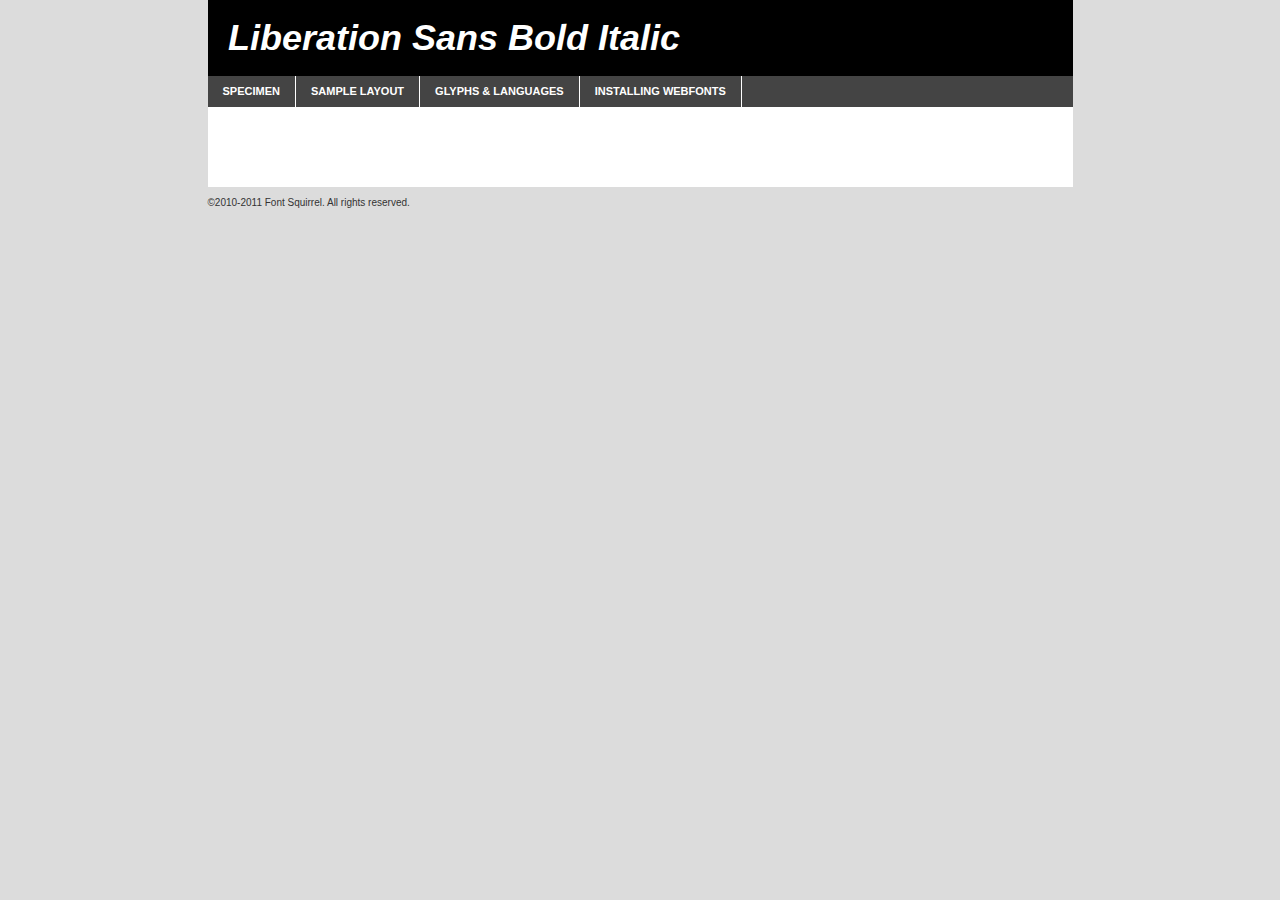
<file: css/fonts/liberationsans-bolditalic-demo.html>
<!DOCTYPE html PUBLIC "-//W3C//DTD XHTML 1.0 Transitional//EN"
	"http://www.w3.org/TR/xhtml1/DTD/xhtml1-transitional.dtd">

<html xmlns="http://www.w3.org/1999/xhtml" xml:lang="en" lang="en">
<head>
	<meta http-equiv="Content-Type" content="text/html; charset=utf-8" />
	<script src="http://ajax.googleapis.com/ajax/libs/jquery/1.7.2/jquery.min.js" type="text/javascript" charset="utf-8"></script>
	<script src="specimen_files/easytabs.js" type="text/javascript" charset="utf-8"></script>
	<link rel="stylesheet" href="specimen_files/specimen_stylesheet.css" type="text/css" charset="utf-8" />
	<link rel="stylesheet" href="stylesheet.css" type="text/css" charset="utf-8" />

	<style type="text/css">
					body{
				font-family: 'liberation_sansbold_italic';
							}
		</style>

	<title>Liberation Sans Bold Italic Specimen</title>
	
	
	<script type="text/javascript" charset="utf-8">
		$(document).ready(function() {
			$('#container').easyTabs({defaultContent:1});
		});
	</script>
</head>

<body>
<div id="container">
	<div id="header">
		Liberation Sans Bold Italic	</div>
	<ul class="tabs">
		<li><a href="#specimen">Specimen</a></li>
		<li><a href="#layout">Sample Layout</a></li>
				<li><a href="#glyphs">Glyphs &amp; Languages</a></li>
		<li><a href="#installing">Installing Webfonts</a></li>
		
	</ul>
	
	<div id="main_content">

		
			<div id="specimen">
		
				<div class="section">
					<div class="grid12 firstcol">
						<div class="huge">AaBb</div>
					</div>
				</div>
		
				<div class="section">
					<div class="glyph_range">A&#x200B;B&#x200b;C&#x200b;D&#x200b;E&#x200b;F&#x200b;G&#x200b;H&#x200b;I&#x200b;J&#x200b;K&#x200b;L&#x200b;M&#x200b;N&#x200b;O&#x200b;P&#x200b;Q&#x200b;R&#x200b;S&#x200b;T&#x200b;U&#x200b;V&#x200b;W&#x200b;X&#x200b;Y&#x200b;Z&#x200b;a&#x200b;b&#x200b;c&#x200b;d&#x200b;e&#x200b;f&#x200b;g&#x200b;h&#x200b;i&#x200b;j&#x200b;k&#x200b;l&#x200b;m&#x200b;n&#x200b;o&#x200b;p&#x200b;q&#x200b;r&#x200b;s&#x200b;t&#x200b;u&#x200b;v&#x200b;w&#x200b;x&#x200b;y&#x200b;z&#x200b;1&#x200b;2&#x200b;3&#x200b;4&#x200b;5&#x200b;6&#x200b;7&#x200b;8&#x200b;9&#x200b;0&#x200b;&amp;&#x200b;.&#x200b;,&#x200b;?&#x200b;!&#x200b;&#64;&#x200b;(&#x200b;)&#x200b;#&#x200b;$&#x200b;%&#x200b;*&#x200b;+&#x200b;-&#x200b;=&#x200b;:&#x200b;;</div>
				</div>
				<div class="section">
					<div class="grid12 firstcol">
						<table class="sample_table">
							<tr><td>10</td><td class="size10">abcdefghijklmnopqrstuvwxyzABCDEFGHIJKLMNOPQRSTUVWXYZ0123456789abcdefghijklmnopqrstuvwxyzABCDEFGHIJKLMNOPQRSTUVWXYZ0123456789abcdefghijklmnopqrstuvwxyzABCDEFGHIJKLMNOPQRSTUVWXYZ</td></tr>
							<tr><td>11</td><td class="size11">abcdefghijklmnopqrstuvwxyzABCDEFGHIJKLMNOPQRSTUVWXYZ0123456789abcdefghijklmnopqrstuvwxyzABCDEFGHIJKLMNOPQRSTUVWXYZ0123456789abcdefghijklmnopqrstuvwxyzABCDEFGHIJKLMNOPQRSTUVWXYZ</td></tr>
							<tr><td>12</td><td class="size12">abcdefghijklmnopqrstuvwxyzABCDEFGHIJKLMNOPQRSTUVWXYZ0123456789abcdefghijklmnopqrstuvwxyzABCDEFGHIJKLMNOPQRSTUVWXYZ0123456789abcdefghijklmnopqrstuvwxyzABCDEFGHIJKLMNOPQRSTUVWXYZ</td></tr>
							<tr><td>13</td><td class="size13">abcdefghijklmnopqrstuvwxyzABCDEFGHIJKLMNOPQRSTUVWXYZ0123456789abcdefghijklmnopqrstuvwxyzABCDEFGHIJKLMNOPQRSTUVWXYZ0123456789abcdefghijklmnopqrstuvwxyzABCDEFGHIJKLMNOPQRSTUVWXYZ</td></tr>
							<tr><td>14</td><td class="size14">abcdefghijklmnopqrstuvwxyzABCDEFGHIJKLMNOPQRSTUVWXYZ0123456789abcdefghijklmnopqrstuvwxyzABCDEFGHIJKLMNOPQRSTUVWXYZ0123456789abcdefghijklmnopqrstuvwxyzABCDEFGHIJKLMNOPQRSTUVWXYZ</td></tr>
							<tr><td>16</td><td class="size16">abcdefghijklmnopqrstuvwxyzABCDEFGHIJKLMNOPQRSTUVWXYZ0123456789abcdefghijklmnopqrstuvwxyzABCDEFGHIJKLMNOPQRSTUVWXYZ</td></tr>
							<tr><td>18</td><td class="size18">abcdefghijklmnopqrstuvwxyzABCDEFGHIJKLMNOPQRSTUVWXYZ0123456789abcdefghijklmnopqrstuvwxyzABCDEFGHIJKLMNOPQRSTUVWXYZ</td></tr>
							<tr><td>20</td><td class="size20">abcdefghijklmnopqrstuvwxyzABCDEFGHIJKLMNOPQRSTUVWXYZ0123456789abcdefghijklmnopqrstuvwxyzABCDEFGHIJKLMNOPQRSTUVWXYZ</td></tr>
							<tr><td>24</td><td class="size24">abcdefghijklmnopqrstuvwxyzABCDEFGHIJKLMNOPQRSTUVWXYZ0123456789abcdefghijklmnopqrstuvwxyzABCDEFGHIJKLMNOPQRSTUVWXYZ</td></tr>
							<tr><td>30</td><td class="size30">abcdefghijklmnopqrstuvwxyzABCDEFGHIJKLMNOPQRSTUVWXYZ0123456789abcdefghijklmnopqrstuvwxyzABCDEFGHIJKLMNOPQRSTUVWXYZ</td></tr>
							<tr><td>36</td><td class="size36">abcdefghijklmnopqrstuvwxyzABCDEFGHIJKLMNOPQRSTUVWXYZ0123456789abcdefghijklmnopqrstuvwxyzABCDEFGHIJKLMNOPQRSTUVWXYZ</td></tr>
							<tr><td>48</td><td class="size48">abcdefghijklmnopqrstuvwxyzABCDEFGHIJKLMNOPQRSTUVWXYZ0123456789abcdefghijklmnopqrstuvwxyzABCDEFGHIJKLMNOPQRSTUVWXYZ</td></tr>
							<tr><td>60</td><td class="size60">abcdefghijklmnopqrstuvwxyzABCDEFGHIJKLMNOPQRSTUVWXYZ0123456789abcdefghijklmnopqrstuvwxyzABCDEFGHIJKLMNOPQRSTUVWXYZ</td></tr>
							<tr><td>72</td><td class="size72">abcdefghijklmnopqrstuvwxyzABCDEFGHIJKLMNOPQRSTUVWXYZ0123456789abcdefghijklmnopqrstuvwxyzABCDEFGHIJKLMNOPQRSTUVWXYZ</td></tr>
							<tr><td>90</td><td class="size90">abcdefghijklmnopqrstuvwxyzABCDEFGHIJKLMNOPQRSTUVWXYZ0123456789abcdefghijklmnopqrstuvwxyzABCDEFGHIJKLMNOPQRSTUVWXYZ</td></tr>
						</table>
				
					</div>
			
				</div>
		
		
		
								<div class="section" id="bodycomparison">


										<div id="xheight">
				<div class="fontbody">&#xE000;&#xE000;&#xE000;&#xE000;&#xE000;&#xE000;&#xE000;&#xE000;&#xE000;&#xE000;&#xE000;&#xE000;&#xE000;&#xE000;&#xE000;&#xE000;&#xE000;&#xE000;&#xE000;&#xE000;&#xE000;&#xE000;&#xE000;&#xE000;&#xE000;&#xE000;&#xE000;&#xE000;&#xE000;&#xE000;&#xE000;&#xE000;&#xE000;&#xE000;&#xE000;&#xE000;&#xE000;&#xE000;&#xE000;&#xE000;&#xE000;&#xE000;&#xE000;&#xE000;&#xE000;&#xE000;&#xE000;&#xE000;&#xE000;&#xE000;&#xE000;&#xE000;&#xE000;&#xE000;&#xE000;&#xE000;&#xE000;&#xE000;&#xE000;&#xE000;&#xE000;&#xE000;&#xE000;&#xE000;&#xE000;&#xE000;&#xE000;&#xE000;&#xE000;&#xE000;&#xE000;&#xE000;&#xE000;&#xE000;&#xE000;&#xE000;&#xE000;&#xE000;&#xE000;&#xE000;&#xE000;&#xE000;&#xE000;&#xE000;&#xE000;&#xE000;&#xE000;&#xE000;&#xE000;&#xE000;&#xE000;&#xE000;&#xE000;&#xE000;&#xE000;&#xE000;&#xE000;&#xE000;&#xE000;body</div><div class="arialbody">body</div><div class="verdanabody">body</div><div class="georgiabody">body</div></div>
										<div class="fontbody" style="z-index:1">
											body<span>Liberation Sans Bold Italic</span>
										</div>
										<div class="arialbody" style="z-index:1">
											body<span>Arial</span>
										</div>
										<div class="verdanabody" style="z-index:1">
											body<span>Verdana</span>
										</div>
										<div class="georgiabody" style="z-index:1">
											body<span>Georgia</span>
										</div>



								</div>
		
		
				<div class="section psample psample_row1" id="">
					
					<div class="grid2 firstcol">
						<p class="size10"><span>10.</span>Aenean lacinia bibendum nulla sed consectetur. Fusce dapibus, tellus ac cursus commodo, tortor mauris condimentum nibh, ut fermentum massa justo sit amet risus. Nullam id dolor id nibh ultricies vehicula ut id elit. Cum sociis natoque penatibus et magnis dis parturient montes, nascetur ridiculus mus. Nulla vitae elit libero, a pharetra augue.</p>
			
					</div>
					<div class="grid3">
						<p class="size11"><span>11.</span>Aenean lacinia bibendum nulla sed consectetur. Fusce dapibus, tellus ac cursus commodo, tortor mauris condimentum nibh, ut fermentum massa justo sit amet risus. Nullam id dolor id nibh ultricies vehicula ut id elit. Cum sociis natoque penatibus et magnis dis parturient montes, nascetur ridiculus mus. Nulla vitae elit libero, a pharetra augue.</p>
			
					</div>
					<div class="grid3">
						<p class="size12"><span>12.</span>Aenean lacinia bibendum nulla sed consectetur. Fusce dapibus, tellus ac cursus commodo, tortor mauris condimentum nibh, ut fermentum massa justo sit amet risus. Nullam id dolor id nibh ultricies vehicula ut id elit. Cum sociis natoque penatibus et magnis dis parturient montes, nascetur ridiculus mus. Nulla vitae elit libero, a pharetra augue.</p>
			
					</div>
					<div class="grid4">
						<p class="size13"><span>13.</span>Aenean lacinia bibendum nulla sed consectetur. Fusce dapibus, tellus ac cursus commodo, tortor mauris condimentum nibh, ut fermentum massa justo sit amet risus. Nullam id dolor id nibh ultricies vehicula ut id elit. Cum sociis natoque penatibus et magnis dis parturient montes, nascetur ridiculus mus. Nulla vitae elit libero, a pharetra augue.</p>
			
					</div>
					<div class="white_blend"></div>
					
				</div>
				<div class="section psample psample_row2" id="">
					<div class="grid3 firstcol">
						<p class="size14"><span>14.</span>Aenean lacinia bibendum nulla sed consectetur. Fusce dapibus, tellus ac cursus commodo, tortor mauris condimentum nibh, ut fermentum massa justo sit amet risus. Nullam id dolor id nibh ultricies vehicula ut id elit. Cum sociis natoque penatibus et magnis dis parturient montes, nascetur ridiculus mus. Nulla vitae elit libero, a pharetra augue.</p>
			
					</div>
					<div class="grid4">
						<p class="size16"><span>16.</span>Aenean lacinia bibendum nulla sed consectetur. Fusce dapibus, tellus ac cursus commodo, tortor mauris condimentum nibh, ut fermentum massa justo sit amet risus. Nullam id dolor id nibh ultricies vehicula ut id elit. Cum sociis natoque penatibus et magnis dis parturient montes, nascetur ridiculus mus. Nulla vitae elit libero, a pharetra augue.</p>
			
					</div>
					<div class="grid5">
						<p class="size18"><span>18.</span>Aenean lacinia bibendum nulla sed consectetur. Fusce dapibus, tellus ac cursus commodo, tortor mauris condimentum nibh, ut fermentum massa justo sit amet risus. Nullam id dolor id nibh ultricies vehicula ut id elit. Cum sociis natoque penatibus et magnis dis parturient montes, nascetur ridiculus mus. Nulla vitae elit libero, a pharetra augue.</p>
			
					</div>

					<div class="white_blend"></div>

				</div>
				
				<div class="section psample psample_row3" id="">
					<div class="grid5 firstcol">
						<p class="size20"><span>20.</span>Aenean lacinia bibendum nulla sed consectetur. Fusce dapibus, tellus ac cursus commodo, tortor mauris condimentum nibh, ut fermentum massa justo sit amet risus. Nullam id dolor id nibh ultricies vehicula ut id elit. Cum sociis natoque penatibus et magnis dis parturient montes, nascetur ridiculus mus. Nulla vitae elit libero, a pharetra augue.</p>
					</div>
					<div class="grid7">
						<p class="size24"><span>24.</span>Aenean lacinia bibendum nulla sed consectetur. Fusce dapibus, tellus ac cursus commodo, tortor mauris condimentum nibh, ut fermentum massa justo sit amet risus. Nullam id dolor id nibh ultricies vehicula ut id elit. Cum sociis natoque penatibus et magnis dis parturient montes, nascetur ridiculus mus. Nulla vitae elit libero, a pharetra augue.</p>
					</div>
					
					<div class="white_blend"></div>
					
				</div>
				
				<div class="section psample psample_row4" id="">
					<div class="grid12 firstcol">
						<p class="size30"><span>30.</span>Aenean lacinia bibendum nulla sed consectetur. Fusce dapibus, tellus ac cursus commodo, tortor mauris condimentum nibh, ut fermentum massa justo sit amet risus. Nullam id dolor id nibh ultricies vehicula ut id elit. Cum sociis natoque penatibus et magnis dis parturient montes, nascetur ridiculus mus. Nulla vitae elit libero, a pharetra augue.</p>
					</div>
					<div class="white_blend"></div>
					
				</div>
				
				
				
				<div class="section psample psample_row1 fullreverse">
					<div class="grid2 firstcol">
						<p class="size10"><span>10.</span>Aenean lacinia bibendum nulla sed consectetur. Fusce dapibus, tellus ac cursus commodo, tortor mauris condimentum nibh, ut fermentum massa justo sit amet risus. Nullam id dolor id nibh ultricies vehicula ut id elit. Cum sociis natoque penatibus et magnis dis parturient montes, nascetur ridiculus mus. Nulla vitae elit libero, a pharetra augue.</p>
			
					</div>
					<div class="grid3">
						<p class="size11"><span>11.</span>Aenean lacinia bibendum nulla sed consectetur. Fusce dapibus, tellus ac cursus commodo, tortor mauris condimentum nibh, ut fermentum massa justo sit amet risus. Nullam id dolor id nibh ultricies vehicula ut id elit. Cum sociis natoque penatibus et magnis dis parturient montes, nascetur ridiculus mus. Nulla vitae elit libero, a pharetra augue.</p>
			
					</div>
					<div class="grid3">
						<p class="size12"><span>12.</span>Aenean lacinia bibendum nulla sed consectetur. Fusce dapibus, tellus ac cursus commodo, tortor mauris condimentum nibh, ut fermentum massa justo sit amet risus. Nullam id dolor id nibh ultricies vehicula ut id elit. Cum sociis natoque penatibus et magnis dis parturient montes, nascetur ridiculus mus. Nulla vitae elit libero, a pharetra augue.</p>
			
					</div>
					<div class="grid4">
						<p class="size13"><span>13.</span>Aenean lacinia bibendum nulla sed consectetur. Fusce dapibus, tellus ac cursus commodo, tortor mauris condimentum nibh, ut fermentum massa justo sit amet risus. Nullam id dolor id nibh ultricies vehicula ut id elit. Cum sociis natoque penatibus et magnis dis parturient montes, nascetur ridiculus mus. Nulla vitae elit libero, a pharetra augue.</p>
			
					</div>
					<div class="black_blend"></div>
					
				</div>
				
				<div class="section psample psample_row2 fullreverse">
					<div class="grid3 firstcol">
						<p class="size14"><span>14.</span>Aenean lacinia bibendum nulla sed consectetur. Fusce dapibus, tellus ac cursus commodo, tortor mauris condimentum nibh, ut fermentum massa justo sit amet risus. Nullam id dolor id nibh ultricies vehicula ut id elit. Cum sociis natoque penatibus et magnis dis parturient montes, nascetur ridiculus mus. Nulla vitae elit libero, a pharetra augue.</p>
			
					</div>
					<div class="grid4">
						<p class="size16"><span>16.</span>Aenean lacinia bibendum nulla sed consectetur. Fusce dapibus, tellus ac cursus commodo, tortor mauris condimentum nibh, ut fermentum massa justo sit amet risus. Nullam id dolor id nibh ultricies vehicula ut id elit. Cum sociis natoque penatibus et magnis dis parturient montes, nascetur ridiculus mus. Nulla vitae elit libero, a pharetra augue.</p>
			
					</div>
					<div class="grid5">
						<p class="size18"><span>18.</span>Aenean lacinia bibendum nulla sed consectetur. Fusce dapibus, tellus ac cursus commodo, tortor mauris condimentum nibh, ut fermentum massa justo sit amet risus. Nullam id dolor id nibh ultricies vehicula ut id elit. Cum sociis natoque penatibus et magnis dis parturient montes, nascetur ridiculus mus. Nulla vitae elit libero, a pharetra augue.</p>
			
					</div>
					<div class="black_blend"></div>

				</div>
				
				<div class="section psample fullreverse psample_row3" id="">
					<div class="grid5 firstcol">
						<p class="size20"><span>20.</span>Aenean lacinia bibendum nulla sed consectetur. Fusce dapibus, tellus ac cursus commodo, tortor mauris condimentum nibh, ut fermentum massa justo sit amet risus. Nullam id dolor id nibh ultricies vehicula ut id elit. Cum sociis natoque penatibus et magnis dis parturient montes, nascetur ridiculus mus. Nulla vitae elit libero, a pharetra augue.</p>
					</div>
					<div class="grid7">
						<p class="size24"><span>24.</span>Aenean lacinia bibendum nulla sed consectetur. Fusce dapibus, tellus ac cursus commodo, tortor mauris condimentum nibh, ut fermentum massa justo sit amet risus. Nullam id dolor id nibh ultricies vehicula ut id elit. Cum sociis natoque penatibus et magnis dis parturient montes, nascetur ridiculus mus. Nulla vitae elit libero, a pharetra augue.</p>
					</div>
					
					<div class="black_blend"></div>
					
				</div>
				
				<div class="section psample fullreverse psample_row4" id="" style="border-bottom: 20px #000 solid;">
					<div class="grid12 firstcol">
						<p class="size30"><span>30.</span>Aenean lacinia bibendum nulla sed consectetur. Fusce dapibus, tellus ac cursus commodo, tortor mauris condimentum nibh, ut fermentum massa justo sit amet risus. Nullam id dolor id nibh ultricies vehicula ut id elit. Cum sociis natoque penatibus et magnis dis parturient montes, nascetur ridiculus mus. Nulla vitae elit libero, a pharetra augue.</p>
					</div>
					<div class="black_blend"></div>
					
				</div>
				
				
				
				
			</div>
			
			<div id="layout">
				
				<div class="section">
					
					<div class="grid12 firstcol">
						<h1>Lorem Ipsum Dolor</h1>
						<h2>Etiam porta sem malesuada magna mollis euismod</h2>
						
						<p class="byline">By <a href="#link">Aenean Lacinia</a></p>
					</div>
				</div>
				<div class="section">
					<div class="grid8 firstcol">
						<p class="large">Donec sed odio dui. Morbi leo risus, porta ac consectetur ac, vestibulum at eros. Fusce dapibus, tellus ac cursus commodo, tortor mauris condimentum nibh, ut fermentum massa justo sit amet risus. </p>

						
						<h3>Pellentesque ornare sem</h3>

						<p>Maecenas sed diam eget risus varius blandit sit amet non magna. Maecenas faucibus mollis interdum. Donec ullamcorper nulla non metus auctor fringilla. Nullam id dolor id nibh ultricies vehicula ut id elit. Nullam id dolor id nibh ultricies vehicula ut id elit. </p>

						<p>Aenean eu leo quam. Pellentesque ornare sem lacinia quam venenatis vestibulum. Lorem ipsum dolor sit amet, consectetur adipiscing elit. Cum sociis natoque penatibus et magnis dis parturient montes, nascetur ridiculus mus. </p>

						<p>Nulla vitae elit libero, a pharetra augue. Praesent commodo cursus magna, vel scelerisque nisl consectetur et. Aenean lacinia bibendum nulla sed consectetur. </p>

						<p>Nullam quis risus eget urna mollis ornare vel eu leo. Nullam quis risus eget urna mollis ornare vel eu leo. Maecenas sed diam eget risus varius blandit sit amet non magna. Donec ullamcorper nulla non metus auctor fringilla. </p>

						<h3>Cras mattis consectetur</h3>

						<p>Aenean eu leo quam. Pellentesque ornare sem lacinia quam venenatis vestibulum. Aenean lacinia bibendum nulla sed consectetur. Integer posuere erat a ante venenatis dapibus posuere velit aliquet. Cras mattis consectetur purus sit amet fermentum. </p>

						<p>Nullam id dolor id nibh ultricies vehicula ut id elit. Nullam quis risus eget urna mollis ornare vel eu leo. Cras mattis consectetur purus sit amet fermentum.</p>
					</div>
					
					<div class="grid4 sidebar">
						
						<div class="box reverse">
							<p class="last">Nullam quis risus eget urna mollis ornare vel eu leo. Donec ullamcorper nulla non metus auctor fringilla. Cras mattis consectetur purus sit amet fermentum. Sed posuere consectetur est at lobortis. Lorem ipsum dolor sit amet, consectetur adipiscing elit. </p>
						</div>
						
						<p class="caption">Maecenas sed diam eget risus varius.</p>

						<p>Vestibulum id ligula porta felis euismod semper. Integer posuere erat a ante venenatis dapibus posuere velit aliquet. Vestibulum id ligula porta felis euismod semper. Sed posuere consectetur est at lobortis. Maecenas sed diam eget risus varius blandit sit amet non magna. Fusce dapibus, tellus ac cursus commodo, tortor mauris condimentum nibh, ut fermentum massa justo sit amet risus. </p>

					

						<p>Duis mollis, est non commodo luctus, nisi erat porttitor ligula, eget lacinia odio sem nec elit. Aenean lacinia bibendum nulla sed consectetur. Vivamus sagittis lacus vel augue laoreet rutrum faucibus dolor auctor. Aenean lacinia bibendum nulla sed consectetur. Nullam quis risus eget urna mollis ornare vel eu leo. </p>

						<p>Praesent commodo cursus magna, vel scelerisque nisl consectetur et. Donec ullamcorper nulla non metus auctor fringilla. Maecenas faucibus mollis interdum. Fusce dapibus, tellus ac cursus commodo, tortor mauris condimentum nibh, ut fermentum massa justo sit amet risus. </p>

					</div>
				</div>
				
			</div>


			



		<div id="glyphs">
			<div class="section">
				<div class="grid12 firstcol">
			
				<h1>Language Support</h1>
				<p>The subset of Liberation Sans Bold Italic in this kit supports the following languages:<br />
			
					Albanian, Danish, Dutch, English, Faroese, French, German, Icelandic, Italian, Malagasy, Norwegian, Spanish, Swedish				</p>
				<h1>Glyph Chart</h1>
				<p>The subset of Liberation Sans Bold Italic in this kit includes all the glyphs listed below. Unicode entities are included above each glyph to help you insert individual characters into your layout.</p>
				<div id="glyph_chart">
			
																														 <div><p>&amp;#13;</p>&#13;</div>
																				 <div><p>&amp;#32;</p>&#32;</div>
																				 <div><p>&amp;#33;</p>&#33;</div>
																				 <div><p>&amp;#34;</p>&#34;</div>
																				 <div><p>&amp;#35;</p>&#35;</div>
																				 <div><p>&amp;#36;</p>&#36;</div>
																				 <div><p>&amp;#37;</p>&#37;</div>
																				 <div><p>&amp;#38;</p>&#38;</div>
																				 <div><p>&amp;#39;</p>&#39;</div>
																				 <div><p>&amp;#40;</p>&#40;</div>
																				 <div><p>&amp;#41;</p>&#41;</div>
																				 <div><p>&amp;#42;</p>&#42;</div>
																				 <div><p>&amp;#43;</p>&#43;</div>
																				 <div><p>&amp;#44;</p>&#44;</div>
																				 <div><p>&amp;#45;</p>&#45;</div>
																				 <div><p>&amp;#46;</p>&#46;</div>
																				 <div><p>&amp;#47;</p>&#47;</div>
																				 <div><p>&amp;#48;</p>&#48;</div>
																				 <div><p>&amp;#49;</p>&#49;</div>
																				 <div><p>&amp;#50;</p>&#50;</div>
																				 <div><p>&amp;#51;</p>&#51;</div>
																				 <div><p>&amp;#52;</p>&#52;</div>
																				 <div><p>&amp;#53;</p>&#53;</div>
																				 <div><p>&amp;#54;</p>&#54;</div>
																				 <div><p>&amp;#55;</p>&#55;</div>
																				 <div><p>&amp;#56;</p>&#56;</div>
																				 <div><p>&amp;#57;</p>&#57;</div>
																				 <div><p>&amp;#58;</p>&#58;</div>
																				 <div><p>&amp;#59;</p>&#59;</div>
																				 <div><p>&amp;#60;</p>&#60;</div>
																				 <div><p>&amp;#61;</p>&#61;</div>
																				 <div><p>&amp;#62;</p>&#62;</div>
																				 <div><p>&amp;#63;</p>&#63;</div>
																				 <div><p>&amp;#64;</p>&#64;</div>
																				 <div><p>&amp;#65;</p>&#65;</div>
																				 <div><p>&amp;#66;</p>&#66;</div>
																				 <div><p>&amp;#67;</p>&#67;</div>
																				 <div><p>&amp;#68;</p>&#68;</div>
																				 <div><p>&amp;#69;</p>&#69;</div>
																				 <div><p>&amp;#70;</p>&#70;</div>
																				 <div><p>&amp;#71;</p>&#71;</div>
																				 <div><p>&amp;#72;</p>&#72;</div>
																				 <div><p>&amp;#73;</p>&#73;</div>
																				 <div><p>&amp;#74;</p>&#74;</div>
																				 <div><p>&amp;#75;</p>&#75;</div>
																				 <div><p>&amp;#76;</p>&#76;</div>
																				 <div><p>&amp;#77;</p>&#77;</div>
																				 <div><p>&amp;#78;</p>&#78;</div>
																				 <div><p>&amp;#79;</p>&#79;</div>
																				 <div><p>&amp;#80;</p>&#80;</div>
																				 <div><p>&amp;#81;</p>&#81;</div>
																				 <div><p>&amp;#82;</p>&#82;</div>
																				 <div><p>&amp;#83;</p>&#83;</div>
																				 <div><p>&amp;#84;</p>&#84;</div>
																				 <div><p>&amp;#85;</p>&#85;</div>
																				 <div><p>&amp;#86;</p>&#86;</div>
																				 <div><p>&amp;#87;</p>&#87;</div>
																				 <div><p>&amp;#88;</p>&#88;</div>
																				 <div><p>&amp;#89;</p>&#89;</div>
																				 <div><p>&amp;#90;</p>&#90;</div>
																				 <div><p>&amp;#91;</p>&#91;</div>
																				 <div><p>&amp;#92;</p>&#92;</div>
																				 <div><p>&amp;#93;</p>&#93;</div>
																				 <div><p>&amp;#94;</p>&#94;</div>
																				 <div><p>&amp;#95;</p>&#95;</div>
																				 <div><p>&amp;#96;</p>&#96;</div>
																				 <div><p>&amp;#97;</p>&#97;</div>
																				 <div><p>&amp;#98;</p>&#98;</div>
																				 <div><p>&amp;#99;</p>&#99;</div>
																				 <div><p>&amp;#100;</p>&#100;</div>
																				 <div><p>&amp;#101;</p>&#101;</div>
																				 <div><p>&amp;#102;</p>&#102;</div>
																				 <div><p>&amp;#103;</p>&#103;</div>
																				 <div><p>&amp;#104;</p>&#104;</div>
																				 <div><p>&amp;#105;</p>&#105;</div>
																				 <div><p>&amp;#106;</p>&#106;</div>
																				 <div><p>&amp;#107;</p>&#107;</div>
																				 <div><p>&amp;#108;</p>&#108;</div>
																				 <div><p>&amp;#109;</p>&#109;</div>
																				 <div><p>&amp;#110;</p>&#110;</div>
																				 <div><p>&amp;#111;</p>&#111;</div>
																				 <div><p>&amp;#112;</p>&#112;</div>
																				 <div><p>&amp;#113;</p>&#113;</div>
																				 <div><p>&amp;#114;</p>&#114;</div>
																				 <div><p>&amp;#115;</p>&#115;</div>
																				 <div><p>&amp;#116;</p>&#116;</div>
																				 <div><p>&amp;#117;</p>&#117;</div>
																				 <div><p>&amp;#118;</p>&#118;</div>
																				 <div><p>&amp;#119;</p>&#119;</div>
																				 <div><p>&amp;#120;</p>&#120;</div>
																				 <div><p>&amp;#121;</p>&#121;</div>
																				 <div><p>&amp;#122;</p>&#122;</div>
																				 <div><p>&amp;#123;</p>&#123;</div>
																				 <div><p>&amp;#124;</p>&#124;</div>
																				 <div><p>&amp;#125;</p>&#125;</div>
																				 <div><p>&amp;#126;</p>&#126;</div>
																				 <div><p>&amp;#160;</p>&#160;</div>
																				 <div><p>&amp;#161;</p>&#161;</div>
																				 <div><p>&amp;#162;</p>&#162;</div>
																				 <div><p>&amp;#163;</p>&#163;</div>
																				 <div><p>&amp;#164;</p>&#164;</div>
																				 <div><p>&amp;#165;</p>&#165;</div>
																				 <div><p>&amp;#166;</p>&#166;</div>
																				 <div><p>&amp;#167;</p>&#167;</div>
																				 <div><p>&amp;#168;</p>&#168;</div>
																				 <div><p>&amp;#169;</p>&#169;</div>
																				 <div><p>&amp;#170;</p>&#170;</div>
																				 <div><p>&amp;#171;</p>&#171;</div>
																				 <div><p>&amp;#172;</p>&#172;</div>
																				 <div><p>&amp;#173;</p>&#173;</div>
																				 <div><p>&amp;#174;</p>&#174;</div>
																				 <div><p>&amp;#175;</p>&#175;</div>
																				 <div><p>&amp;#176;</p>&#176;</div>
																				 <div><p>&amp;#177;</p>&#177;</div>
																				 <div><p>&amp;#178;</p>&#178;</div>
																				 <div><p>&amp;#179;</p>&#179;</div>
																				 <div><p>&amp;#180;</p>&#180;</div>
																				 <div><p>&amp;#181;</p>&#181;</div>
																				 <div><p>&amp;#182;</p>&#182;</div>
																				 <div><p>&amp;#183;</p>&#183;</div>
																				 <div><p>&amp;#184;</p>&#184;</div>
																				 <div><p>&amp;#185;</p>&#185;</div>
																				 <div><p>&amp;#186;</p>&#186;</div>
																				 <div><p>&amp;#187;</p>&#187;</div>
																				 <div><p>&amp;#188;</p>&#188;</div>
																				 <div><p>&amp;#189;</p>&#189;</div>
																				 <div><p>&amp;#190;</p>&#190;</div>
																				 <div><p>&amp;#191;</p>&#191;</div>
																				 <div><p>&amp;#192;</p>&#192;</div>
																				 <div><p>&amp;#193;</p>&#193;</div>
																				 <div><p>&amp;#194;</p>&#194;</div>
																				 <div><p>&amp;#195;</p>&#195;</div>
																				 <div><p>&amp;#196;</p>&#196;</div>
																				 <div><p>&amp;#197;</p>&#197;</div>
																				 <div><p>&amp;#198;</p>&#198;</div>
																				 <div><p>&amp;#199;</p>&#199;</div>
																				 <div><p>&amp;#200;</p>&#200;</div>
																				 <div><p>&amp;#201;</p>&#201;</div>
																				 <div><p>&amp;#202;</p>&#202;</div>
																				 <div><p>&amp;#203;</p>&#203;</div>
																				 <div><p>&amp;#204;</p>&#204;</div>
																				 <div><p>&amp;#205;</p>&#205;</div>
																				 <div><p>&amp;#206;</p>&#206;</div>
																				 <div><p>&amp;#207;</p>&#207;</div>
																				 <div><p>&amp;#208;</p>&#208;</div>
																				 <div><p>&amp;#209;</p>&#209;</div>
																				 <div><p>&amp;#210;</p>&#210;</div>
																				 <div><p>&amp;#211;</p>&#211;</div>
																				 <div><p>&amp;#212;</p>&#212;</div>
																				 <div><p>&amp;#213;</p>&#213;</div>
																				 <div><p>&amp;#214;</p>&#214;</div>
																				 <div><p>&amp;#215;</p>&#215;</div>
																				 <div><p>&amp;#216;</p>&#216;</div>
																				 <div><p>&amp;#217;</p>&#217;</div>
																				 <div><p>&amp;#218;</p>&#218;</div>
																				 <div><p>&amp;#219;</p>&#219;</div>
																				 <div><p>&amp;#220;</p>&#220;</div>
																				 <div><p>&amp;#221;</p>&#221;</div>
																				 <div><p>&amp;#222;</p>&#222;</div>
																				 <div><p>&amp;#223;</p>&#223;</div>
																				 <div><p>&amp;#224;</p>&#224;</div>
																				 <div><p>&amp;#225;</p>&#225;</div>
																				 <div><p>&amp;#226;</p>&#226;</div>
																				 <div><p>&amp;#227;</p>&#227;</div>
																				 <div><p>&amp;#228;</p>&#228;</div>
																				 <div><p>&amp;#229;</p>&#229;</div>
																				 <div><p>&amp;#230;</p>&#230;</div>
																				 <div><p>&amp;#231;</p>&#231;</div>
																				 <div><p>&amp;#232;</p>&#232;</div>
																				 <div><p>&amp;#233;</p>&#233;</div>
																				 <div><p>&amp;#234;</p>&#234;</div>
																				 <div><p>&amp;#235;</p>&#235;</div>
																				 <div><p>&amp;#236;</p>&#236;</div>
																				 <div><p>&amp;#237;</p>&#237;</div>
																				 <div><p>&amp;#238;</p>&#238;</div>
																				 <div><p>&amp;#239;</p>&#239;</div>
																				 <div><p>&amp;#240;</p>&#240;</div>
																				 <div><p>&amp;#241;</p>&#241;</div>
																				 <div><p>&amp;#242;</p>&#242;</div>
																				 <div><p>&amp;#243;</p>&#243;</div>
																				 <div><p>&amp;#244;</p>&#244;</div>
																				 <div><p>&amp;#245;</p>&#245;</div>
																				 <div><p>&amp;#246;</p>&#246;</div>
																				 <div><p>&amp;#247;</p>&#247;</div>
																				 <div><p>&amp;#248;</p>&#248;</div>
																				 <div><p>&amp;#249;</p>&#249;</div>
																				 <div><p>&amp;#250;</p>&#250;</div>
																				 <div><p>&amp;#251;</p>&#251;</div>
																				 <div><p>&amp;#252;</p>&#252;</div>
																				 <div><p>&amp;#253;</p>&#253;</div>
																				 <div><p>&amp;#254;</p>&#254;</div>
																				 <div><p>&amp;#255;</p>&#255;</div>
																				 <div><p>&amp;#338;</p>&#338;</div>
																				 <div><p>&amp;#339;</p>&#339;</div>
																				 <div><p>&amp;#376;</p>&#376;</div>
																				 <div><p>&amp;#710;</p>&#710;</div>
																				 <div><p>&amp;#732;</p>&#732;</div>
																				 <div><p>&amp;#8192;</p>&#8192;</div>
																				 <div><p>&amp;#8193;</p>&#8193;</div>
																				 <div><p>&amp;#8194;</p>&#8194;</div>
																				 <div><p>&amp;#8195;</p>&#8195;</div>
																				 <div><p>&amp;#8196;</p>&#8196;</div>
																				 <div><p>&amp;#8197;</p>&#8197;</div>
																				 <div><p>&amp;#8198;</p>&#8198;</div>
																				 <div><p>&amp;#8199;</p>&#8199;</div>
																				 <div><p>&amp;#8200;</p>&#8200;</div>
																				 <div><p>&amp;#8201;</p>&#8201;</div>
																				 <div><p>&amp;#8202;</p>&#8202;</div>
																				 <div><p>&amp;#8208;</p>&#8208;</div>
																				 <div><p>&amp;#8209;</p>&#8209;</div>
																				 <div><p>&amp;#8210;</p>&#8210;</div>
																				 <div><p>&amp;#8211;</p>&#8211;</div>
																				 <div><p>&amp;#8212;</p>&#8212;</div>
																				 <div><p>&amp;#8216;</p>&#8216;</div>
																				 <div><p>&amp;#8217;</p>&#8217;</div>
																				 <div><p>&amp;#8218;</p>&#8218;</div>
																				 <div><p>&amp;#8220;</p>&#8220;</div>
																				 <div><p>&amp;#8221;</p>&#8221;</div>
																				 <div><p>&amp;#8222;</p>&#8222;</div>
																				 <div><p>&amp;#8226;</p>&#8226;</div>
																				 <div><p>&amp;#8230;</p>&#8230;</div>
																				 <div><p>&amp;#8239;</p>&#8239;</div>
																				 <div><p>&amp;#8249;</p>&#8249;</div>
																				 <div><p>&amp;#8250;</p>&#8250;</div>
																				 <div><p>&amp;#8287;</p>&#8287;</div>
																				 <div><p>&amp;#8364;</p>&#8364;</div>
																				 <div><p>&amp;#8482;</p>&#8482;</div>
																				 <div><p>&amp;#57344;</p>&#57344;</div>
																												</div>	
				</div>
		
		
			</div>
		</div>
		
		
		<div id="specs">
			
		</div>
	
		<div id="installing">
			<div class="section">
				<div class="grid7 firstcol">
					<h1>Installing Webfonts</h1>
					
					<p>Webfonts are supported by all major browser platforms but not all in the same way. There are currently four different font formats that must be included in order to target all browsers. This includes TTF, WOFF, EOT and SVG.</p>
					
					<h2>1. Upload your webfonts</h2>
					<p>You must upload your webfont kit to your website. They should be in or near the same directory as your CSS files.</p>
					
					<h2>2. Include the webfont stylesheet</h2>
					<p>A special CSS @font-face declaration helps the various browsers select the appropriate font it needs without causing you a bunch of headaches. Learn more about this syntax by reading the <a href="http://www.fontspring.com/blog/further-hardening-of-the-bulletproof-syntax">Fontspring blog post</a> about it. The code for it is as follows:</p>


<code>
@font-face{ 
	font-family: 'MyWebFont';
	src: url('WebFont.eot');
	src: url('WebFont.eot?#iefix') format('embedded-opentype'),
	     url('WebFont.woff') format('woff'),
	     url('WebFont.ttf') format('truetype'),
	     url('WebFont.svg#webfont') format('svg');
}
</code>

	<p>We've already gone ahead and generated the code for you. All you have to do is link to the stylesheet in your HTML, like this:</p>
	<code>&lt;link rel=&quot;stylesheet&quot; href=&quot;stylesheet.css&quot; type=&quot;text/css&quot; charset=&quot;utf-8&quot; /&gt;</code>

					<h2>3. Modify your own stylesheet</h2>
					<p>To take advantage of your new fonts, you must tell your stylesheet to use them. Look at the original @font-face declaration above and find the property called "font-family." The name linked there will be what you use to reference the font. Prepend that webfont name to the font stack in the "font-family" property, inside the selector you want to change. For example:</p>
<code>p { font-family: 'WebFont', Arial, sans-serif; }</code>

<h2>4. Test</h2>
<p>Getting webfonts to work cross-browser <em>can</em> be tricky. Use the information in the sidebar to help you if you find that fonts aren't loading in a particular browser.</p>
				</div>
				
				<div class="grid5 sidebar">
					<div class="box">
						<h2>Troubleshooting<br />Font-Face Problems</h2>
						<p>Having trouble getting your webfonts to load in your new website? Here are some tips to sort out what might be the problem.</p>

						<h3>Fonts not showing in any browser</h3>

						<p>This sounds like you need to work on the plumbing. You either did not upload the fonts to the correct directory, or you did not link the fonts properly in the CSS. If you've confirmed that all this is correct and you still have a problem, take a look at your .htaccess file and see if requests are getting intercepted.</p>

						<h3>Fonts not loading in iPhone or iPad</h3>

						<p>The most common problem here is that you are serving the fonts from an IIS server. IIS refuses to serve files that have unknown MIME types. If that is the case, you must set the MIME type for SVG to "image/svg+xml" in the server settings. Follow these instructions from Microsoft if you need help.</p>

						<h3>Fonts not loading in Firefox</h3>

						<p>The primary reason for this failure? You are still using a version Firefox older than 3.5. So upgrade already! If that isn't it, then you are very likely serving fonts from a different domain. Firefox requires that all font assets be served from the same domain. Lastly it is possible that you need to add WOFF to your list of MIME types (if you are serving via IIS.)</p>

						<h3>Fonts not loading in IE</h3>

						<p>Are you looking at Internet Explorer on an actual Windows machine or are you cheating by using a service like Adobe BrowserLab? Many of these screenshot services do not render @font-face for IE. Best to test it on a real machine.</p>

						<h3>Fonts not loading in IE9</h3>

						<p>IE9, like Firefox, requires that fonts be served from the same domain as the website. Make sure that is the case.</p>
					</div>
				</div>
			</div>
			
		</div>
	
	</div>
	<div id="footer">
		<p>&copy;2010-2011 Font Squirrel. All rights reserved.</p>
	</div>
</div>
</body>
</html>
</file>
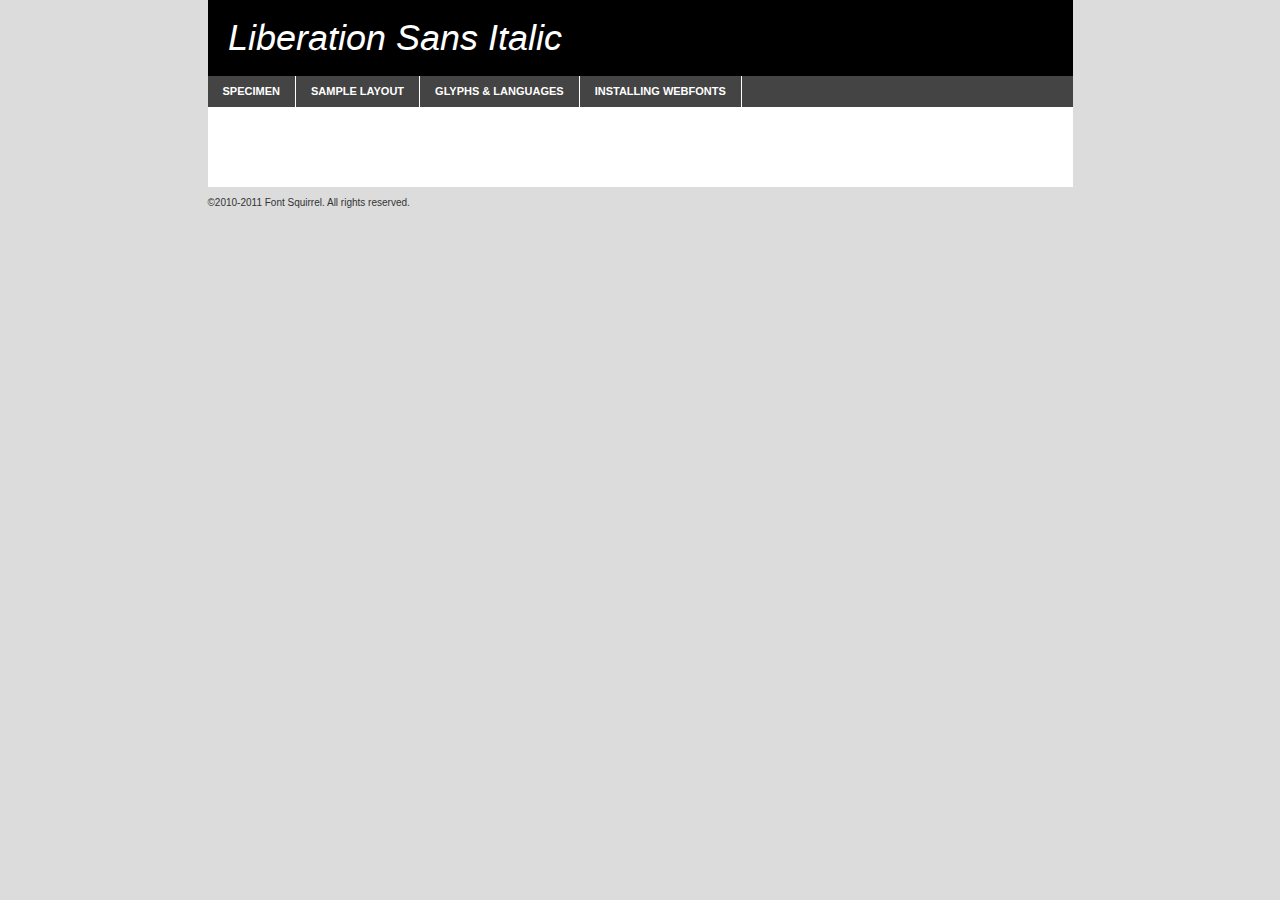
<file: css/fonts/liberationsans-italic-demo.html>
<!DOCTYPE html PUBLIC "-//W3C//DTD XHTML 1.0 Transitional//EN"
	"http://www.w3.org/TR/xhtml1/DTD/xhtml1-transitional.dtd">

<html xmlns="http://www.w3.org/1999/xhtml" xml:lang="en" lang="en">
<head>
	<meta http-equiv="Content-Type" content="text/html; charset=utf-8" />
	<script src="http://ajax.googleapis.com/ajax/libs/jquery/1.7.2/jquery.min.js" type="text/javascript" charset="utf-8"></script>
	<script src="specimen_files/easytabs.js" type="text/javascript" charset="utf-8"></script>
	<link rel="stylesheet" href="specimen_files/specimen_stylesheet.css" type="text/css" charset="utf-8" />
	<link rel="stylesheet" href="stylesheet.css" type="text/css" charset="utf-8" />

	<style type="text/css">
					body{
				font-family: 'liberation_sansitalic';
							}
		</style>

	<title>Liberation Sans Italic Specimen</title>
	
	
	<script type="text/javascript" charset="utf-8">
		$(document).ready(function() {
			$('#container').easyTabs({defaultContent:1});
		});
	</script>
</head>

<body>
<div id="container">
	<div id="header">
		Liberation Sans Italic	</div>
	<ul class="tabs">
		<li><a href="#specimen">Specimen</a></li>
		<li><a href="#layout">Sample Layout</a></li>
				<li><a href="#glyphs">Glyphs &amp; Languages</a></li>
		<li><a href="#installing">Installing Webfonts</a></li>
		
	</ul>
	
	<div id="main_content">

		
			<div id="specimen">
		
				<div class="section">
					<div class="grid12 firstcol">
						<div class="huge">AaBb</div>
					</div>
				</div>
		
				<div class="section">
					<div class="glyph_range">A&#x200B;B&#x200b;C&#x200b;D&#x200b;E&#x200b;F&#x200b;G&#x200b;H&#x200b;I&#x200b;J&#x200b;K&#x200b;L&#x200b;M&#x200b;N&#x200b;O&#x200b;P&#x200b;Q&#x200b;R&#x200b;S&#x200b;T&#x200b;U&#x200b;V&#x200b;W&#x200b;X&#x200b;Y&#x200b;Z&#x200b;a&#x200b;b&#x200b;c&#x200b;d&#x200b;e&#x200b;f&#x200b;g&#x200b;h&#x200b;i&#x200b;j&#x200b;k&#x200b;l&#x200b;m&#x200b;n&#x200b;o&#x200b;p&#x200b;q&#x200b;r&#x200b;s&#x200b;t&#x200b;u&#x200b;v&#x200b;w&#x200b;x&#x200b;y&#x200b;z&#x200b;1&#x200b;2&#x200b;3&#x200b;4&#x200b;5&#x200b;6&#x200b;7&#x200b;8&#x200b;9&#x200b;0&#x200b;&amp;&#x200b;.&#x200b;,&#x200b;?&#x200b;!&#x200b;&#64;&#x200b;(&#x200b;)&#x200b;#&#x200b;$&#x200b;%&#x200b;*&#x200b;+&#x200b;-&#x200b;=&#x200b;:&#x200b;;</div>
				</div>
				<div class="section">
					<div class="grid12 firstcol">
						<table class="sample_table">
							<tr><td>10</td><td class="size10">abcdefghijklmnopqrstuvwxyzABCDEFGHIJKLMNOPQRSTUVWXYZ0123456789abcdefghijklmnopqrstuvwxyzABCDEFGHIJKLMNOPQRSTUVWXYZ0123456789abcdefghijklmnopqrstuvwxyzABCDEFGHIJKLMNOPQRSTUVWXYZ</td></tr>
							<tr><td>11</td><td class="size11">abcdefghijklmnopqrstuvwxyzABCDEFGHIJKLMNOPQRSTUVWXYZ0123456789abcdefghijklmnopqrstuvwxyzABCDEFGHIJKLMNOPQRSTUVWXYZ0123456789abcdefghijklmnopqrstuvwxyzABCDEFGHIJKLMNOPQRSTUVWXYZ</td></tr>
							<tr><td>12</td><td class="size12">abcdefghijklmnopqrstuvwxyzABCDEFGHIJKLMNOPQRSTUVWXYZ0123456789abcdefghijklmnopqrstuvwxyzABCDEFGHIJKLMNOPQRSTUVWXYZ0123456789abcdefghijklmnopqrstuvwxyzABCDEFGHIJKLMNOPQRSTUVWXYZ</td></tr>
							<tr><td>13</td><td class="size13">abcdefghijklmnopqrstuvwxyzABCDEFGHIJKLMNOPQRSTUVWXYZ0123456789abcdefghijklmnopqrstuvwxyzABCDEFGHIJKLMNOPQRSTUVWXYZ0123456789abcdefghijklmnopqrstuvwxyzABCDEFGHIJKLMNOPQRSTUVWXYZ</td></tr>
							<tr><td>14</td><td class="size14">abcdefghijklmnopqrstuvwxyzABCDEFGHIJKLMNOPQRSTUVWXYZ0123456789abcdefghijklmnopqrstuvwxyzABCDEFGHIJKLMNOPQRSTUVWXYZ0123456789abcdefghijklmnopqrstuvwxyzABCDEFGHIJKLMNOPQRSTUVWXYZ</td></tr>
							<tr><td>16</td><td class="size16">abcdefghijklmnopqrstuvwxyzABCDEFGHIJKLMNOPQRSTUVWXYZ0123456789abcdefghijklmnopqrstuvwxyzABCDEFGHIJKLMNOPQRSTUVWXYZ</td></tr>
							<tr><td>18</td><td class="size18">abcdefghijklmnopqrstuvwxyzABCDEFGHIJKLMNOPQRSTUVWXYZ0123456789abcdefghijklmnopqrstuvwxyzABCDEFGHIJKLMNOPQRSTUVWXYZ</td></tr>
							<tr><td>20</td><td class="size20">abcdefghijklmnopqrstuvwxyzABCDEFGHIJKLMNOPQRSTUVWXYZ0123456789abcdefghijklmnopqrstuvwxyzABCDEFGHIJKLMNOPQRSTUVWXYZ</td></tr>
							<tr><td>24</td><td class="size24">abcdefghijklmnopqrstuvwxyzABCDEFGHIJKLMNOPQRSTUVWXYZ0123456789abcdefghijklmnopqrstuvwxyzABCDEFGHIJKLMNOPQRSTUVWXYZ</td></tr>
							<tr><td>30</td><td class="size30">abcdefghijklmnopqrstuvwxyzABCDEFGHIJKLMNOPQRSTUVWXYZ0123456789abcdefghijklmnopqrstuvwxyzABCDEFGHIJKLMNOPQRSTUVWXYZ</td></tr>
							<tr><td>36</td><td class="size36">abcdefghijklmnopqrstuvwxyzABCDEFGHIJKLMNOPQRSTUVWXYZ0123456789abcdefghijklmnopqrstuvwxyzABCDEFGHIJKLMNOPQRSTUVWXYZ</td></tr>
							<tr><td>48</td><td class="size48">abcdefghijklmnopqrstuvwxyzABCDEFGHIJKLMNOPQRSTUVWXYZ0123456789abcdefghijklmnopqrstuvwxyzABCDEFGHIJKLMNOPQRSTUVWXYZ</td></tr>
							<tr><td>60</td><td class="size60">abcdefghijklmnopqrstuvwxyzABCDEFGHIJKLMNOPQRSTUVWXYZ0123456789abcdefghijklmnopqrstuvwxyzABCDEFGHIJKLMNOPQRSTUVWXYZ</td></tr>
							<tr><td>72</td><td class="size72">abcdefghijklmnopqrstuvwxyzABCDEFGHIJKLMNOPQRSTUVWXYZ0123456789abcdefghijklmnopqrstuvwxyzABCDEFGHIJKLMNOPQRSTUVWXYZ</td></tr>
							<tr><td>90</td><td class="size90">abcdefghijklmnopqrstuvwxyzABCDEFGHIJKLMNOPQRSTUVWXYZ0123456789abcdefghijklmnopqrstuvwxyzABCDEFGHIJKLMNOPQRSTUVWXYZ</td></tr>
						</table>
				
					</div>
			
				</div>
		
		
		
								<div class="section" id="bodycomparison">


										<div id="xheight">
				<div class="fontbody">&#xE000;&#xE000;&#xE000;&#xE000;&#xE000;&#xE000;&#xE000;&#xE000;&#xE000;&#xE000;&#xE000;&#xE000;&#xE000;&#xE000;&#xE000;&#xE000;&#xE000;&#xE000;&#xE000;&#xE000;&#xE000;&#xE000;&#xE000;&#xE000;&#xE000;&#xE000;&#xE000;&#xE000;&#xE000;&#xE000;&#xE000;&#xE000;&#xE000;&#xE000;&#xE000;&#xE000;&#xE000;&#xE000;&#xE000;&#xE000;&#xE000;&#xE000;&#xE000;&#xE000;&#xE000;&#xE000;&#xE000;&#xE000;&#xE000;&#xE000;&#xE000;&#xE000;&#xE000;&#xE000;&#xE000;&#xE000;&#xE000;&#xE000;&#xE000;&#xE000;&#xE000;&#xE000;&#xE000;&#xE000;&#xE000;&#xE000;&#xE000;&#xE000;&#xE000;&#xE000;&#xE000;&#xE000;&#xE000;&#xE000;&#xE000;&#xE000;&#xE000;&#xE000;&#xE000;&#xE000;&#xE000;&#xE000;&#xE000;&#xE000;&#xE000;&#xE000;&#xE000;&#xE000;&#xE000;&#xE000;&#xE000;&#xE000;&#xE000;&#xE000;&#xE000;&#xE000;&#xE000;&#xE000;&#xE000;body</div><div class="arialbody">body</div><div class="verdanabody">body</div><div class="georgiabody">body</div></div>
										<div class="fontbody" style="z-index:1">
											body<span>Liberation Sans Italic</span>
										</div>
										<div class="arialbody" style="z-index:1">
											body<span>Arial</span>
										</div>
										<div class="verdanabody" style="z-index:1">
											body<span>Verdana</span>
										</div>
										<div class="georgiabody" style="z-index:1">
											body<span>Georgia</span>
										</div>



								</div>
		
		
				<div class="section psample psample_row1" id="">
					
					<div class="grid2 firstcol">
						<p class="size10"><span>10.</span>Aenean lacinia bibendum nulla sed consectetur. Fusce dapibus, tellus ac cursus commodo, tortor mauris condimentum nibh, ut fermentum massa justo sit amet risus. Nullam id dolor id nibh ultricies vehicula ut id elit. Cum sociis natoque penatibus et magnis dis parturient montes, nascetur ridiculus mus. Nulla vitae elit libero, a pharetra augue.</p>
			
					</div>
					<div class="grid3">
						<p class="size11"><span>11.</span>Aenean lacinia bibendum nulla sed consectetur. Fusce dapibus, tellus ac cursus commodo, tortor mauris condimentum nibh, ut fermentum massa justo sit amet risus. Nullam id dolor id nibh ultricies vehicula ut id elit. Cum sociis natoque penatibus et magnis dis parturient montes, nascetur ridiculus mus. Nulla vitae elit libero, a pharetra augue.</p>
			
					</div>
					<div class="grid3">
						<p class="size12"><span>12.</span>Aenean lacinia bibendum nulla sed consectetur. Fusce dapibus, tellus ac cursus commodo, tortor mauris condimentum nibh, ut fermentum massa justo sit amet risus. Nullam id dolor id nibh ultricies vehicula ut id elit. Cum sociis natoque penatibus et magnis dis parturient montes, nascetur ridiculus mus. Nulla vitae elit libero, a pharetra augue.</p>
			
					</div>
					<div class="grid4">
						<p class="size13"><span>13.</span>Aenean lacinia bibendum nulla sed consectetur. Fusce dapibus, tellus ac cursus commodo, tortor mauris condimentum nibh, ut fermentum massa justo sit amet risus. Nullam id dolor id nibh ultricies vehicula ut id elit. Cum sociis natoque penatibus et magnis dis parturient montes, nascetur ridiculus mus. Nulla vitae elit libero, a pharetra augue.</p>
			
					</div>
					<div class="white_blend"></div>
					
				</div>
				<div class="section psample psample_row2" id="">
					<div class="grid3 firstcol">
						<p class="size14"><span>14.</span>Aenean lacinia bibendum nulla sed consectetur. Fusce dapibus, tellus ac cursus commodo, tortor mauris condimentum nibh, ut fermentum massa justo sit amet risus. Nullam id dolor id nibh ultricies vehicula ut id elit. Cum sociis natoque penatibus et magnis dis parturient montes, nascetur ridiculus mus. Nulla vitae elit libero, a pharetra augue.</p>
			
					</div>
					<div class="grid4">
						<p class="size16"><span>16.</span>Aenean lacinia bibendum nulla sed consectetur. Fusce dapibus, tellus ac cursus commodo, tortor mauris condimentum nibh, ut fermentum massa justo sit amet risus. Nullam id dolor id nibh ultricies vehicula ut id elit. Cum sociis natoque penatibus et magnis dis parturient montes, nascetur ridiculus mus. Nulla vitae elit libero, a pharetra augue.</p>
			
					</div>
					<div class="grid5">
						<p class="size18"><span>18.</span>Aenean lacinia bibendum nulla sed consectetur. Fusce dapibus, tellus ac cursus commodo, tortor mauris condimentum nibh, ut fermentum massa justo sit amet risus. Nullam id dolor id nibh ultricies vehicula ut id elit. Cum sociis natoque penatibus et magnis dis parturient montes, nascetur ridiculus mus. Nulla vitae elit libero, a pharetra augue.</p>
			
					</div>

					<div class="white_blend"></div>

				</div>
				
				<div class="section psample psample_row3" id="">
					<div class="grid5 firstcol">
						<p class="size20"><span>20.</span>Aenean lacinia bibendum nulla sed consectetur. Fusce dapibus, tellus ac cursus commodo, tortor mauris condimentum nibh, ut fermentum massa justo sit amet risus. Nullam id dolor id nibh ultricies vehicula ut id elit. Cum sociis natoque penatibus et magnis dis parturient montes, nascetur ridiculus mus. Nulla vitae elit libero, a pharetra augue.</p>
					</div>
					<div class="grid7">
						<p class="size24"><span>24.</span>Aenean lacinia bibendum nulla sed consectetur. Fusce dapibus, tellus ac cursus commodo, tortor mauris condimentum nibh, ut fermentum massa justo sit amet risus. Nullam id dolor id nibh ultricies vehicula ut id elit. Cum sociis natoque penatibus et magnis dis parturient montes, nascetur ridiculus mus. Nulla vitae elit libero, a pharetra augue.</p>
					</div>
					
					<div class="white_blend"></div>
					
				</div>
				
				<div class="section psample psample_row4" id="">
					<div class="grid12 firstcol">
						<p class="size30"><span>30.</span>Aenean lacinia bibendum nulla sed consectetur. Fusce dapibus, tellus ac cursus commodo, tortor mauris condimentum nibh, ut fermentum massa justo sit amet risus. Nullam id dolor id nibh ultricies vehicula ut id elit. Cum sociis natoque penatibus et magnis dis parturient montes, nascetur ridiculus mus. Nulla vitae elit libero, a pharetra augue.</p>
					</div>
					<div class="white_blend"></div>
					
				</div>
				
				
				
				<div class="section psample psample_row1 fullreverse">
					<div class="grid2 firstcol">
						<p class="size10"><span>10.</span>Aenean lacinia bibendum nulla sed consectetur. Fusce dapibus, tellus ac cursus commodo, tortor mauris condimentum nibh, ut fermentum massa justo sit amet risus. Nullam id dolor id nibh ultricies vehicula ut id elit. Cum sociis natoque penatibus et magnis dis parturient montes, nascetur ridiculus mus. Nulla vitae elit libero, a pharetra augue.</p>
			
					</div>
					<div class="grid3">
						<p class="size11"><span>11.</span>Aenean lacinia bibendum nulla sed consectetur. Fusce dapibus, tellus ac cursus commodo, tortor mauris condimentum nibh, ut fermentum massa justo sit amet risus. Nullam id dolor id nibh ultricies vehicula ut id elit. Cum sociis natoque penatibus et magnis dis parturient montes, nascetur ridiculus mus. Nulla vitae elit libero, a pharetra augue.</p>
			
					</div>
					<div class="grid3">
						<p class="size12"><span>12.</span>Aenean lacinia bibendum nulla sed consectetur. Fusce dapibus, tellus ac cursus commodo, tortor mauris condimentum nibh, ut fermentum massa justo sit amet risus. Nullam id dolor id nibh ultricies vehicula ut id elit. Cum sociis natoque penatibus et magnis dis parturient montes, nascetur ridiculus mus. Nulla vitae elit libero, a pharetra augue.</p>
			
					</div>
					<div class="grid4">
						<p class="size13"><span>13.</span>Aenean lacinia bibendum nulla sed consectetur. Fusce dapibus, tellus ac cursus commodo, tortor mauris condimentum nibh, ut fermentum massa justo sit amet risus. Nullam id dolor id nibh ultricies vehicula ut id elit. Cum sociis natoque penatibus et magnis dis parturient montes, nascetur ridiculus mus. Nulla vitae elit libero, a pharetra augue.</p>
			
					</div>
					<div class="black_blend"></div>
					
				</div>
				
				<div class="section psample psample_row2 fullreverse">
					<div class="grid3 firstcol">
						<p class="size14"><span>14.</span>Aenean lacinia bibendum nulla sed consectetur. Fusce dapibus, tellus ac cursus commodo, tortor mauris condimentum nibh, ut fermentum massa justo sit amet risus. Nullam id dolor id nibh ultricies vehicula ut id elit. Cum sociis natoque penatibus et magnis dis parturient montes, nascetur ridiculus mus. Nulla vitae elit libero, a pharetra augue.</p>
			
					</div>
					<div class="grid4">
						<p class="size16"><span>16.</span>Aenean lacinia bibendum nulla sed consectetur. Fusce dapibus, tellus ac cursus commodo, tortor mauris condimentum nibh, ut fermentum massa justo sit amet risus. Nullam id dolor id nibh ultricies vehicula ut id elit. Cum sociis natoque penatibus et magnis dis parturient montes, nascetur ridiculus mus. Nulla vitae elit libero, a pharetra augue.</p>
			
					</div>
					<div class="grid5">
						<p class="size18"><span>18.</span>Aenean lacinia bibendum nulla sed consectetur. Fusce dapibus, tellus ac cursus commodo, tortor mauris condimentum nibh, ut fermentum massa justo sit amet risus. Nullam id dolor id nibh ultricies vehicula ut id elit. Cum sociis natoque penatibus et magnis dis parturient montes, nascetur ridiculus mus. Nulla vitae elit libero, a pharetra augue.</p>
			
					</div>
					<div class="black_blend"></div>

				</div>
				
				<div class="section psample fullreverse psample_row3" id="">
					<div class="grid5 firstcol">
						<p class="size20"><span>20.</span>Aenean lacinia bibendum nulla sed consectetur. Fusce dapibus, tellus ac cursus commodo, tortor mauris condimentum nibh, ut fermentum massa justo sit amet risus. Nullam id dolor id nibh ultricies vehicula ut id elit. Cum sociis natoque penatibus et magnis dis parturient montes, nascetur ridiculus mus. Nulla vitae elit libero, a pharetra augue.</p>
					</div>
					<div class="grid7">
						<p class="size24"><span>24.</span>Aenean lacinia bibendum nulla sed consectetur. Fusce dapibus, tellus ac cursus commodo, tortor mauris condimentum nibh, ut fermentum massa justo sit amet risus. Nullam id dolor id nibh ultricies vehicula ut id elit. Cum sociis natoque penatibus et magnis dis parturient montes, nascetur ridiculus mus. Nulla vitae elit libero, a pharetra augue.</p>
					</div>
					
					<div class="black_blend"></div>
					
				</div>
				
				<div class="section psample fullreverse psample_row4" id="" style="border-bottom: 20px #000 solid;">
					<div class="grid12 firstcol">
						<p class="size30"><span>30.</span>Aenean lacinia bibendum nulla sed consectetur. Fusce dapibus, tellus ac cursus commodo, tortor mauris condimentum nibh, ut fermentum massa justo sit amet risus. Nullam id dolor id nibh ultricies vehicula ut id elit. Cum sociis natoque penatibus et magnis dis parturient montes, nascetur ridiculus mus. Nulla vitae elit libero, a pharetra augue.</p>
					</div>
					<div class="black_blend"></div>
					
				</div>
				
				
				
				
			</div>
			
			<div id="layout">
				
				<div class="section">
					
					<div class="grid12 firstcol">
						<h1>Lorem Ipsum Dolor</h1>
						<h2>Etiam porta sem malesuada magna mollis euismod</h2>
						
						<p class="byline">By <a href="#link">Aenean Lacinia</a></p>
					</div>
				</div>
				<div class="section">
					<div class="grid8 firstcol">
						<p class="large">Donec sed odio dui. Morbi leo risus, porta ac consectetur ac, vestibulum at eros. Fusce dapibus, tellus ac cursus commodo, tortor mauris condimentum nibh, ut fermentum massa justo sit amet risus. </p>

						
						<h3>Pellentesque ornare sem</h3>

						<p>Maecenas sed diam eget risus varius blandit sit amet non magna. Maecenas faucibus mollis interdum. Donec ullamcorper nulla non metus auctor fringilla. Nullam id dolor id nibh ultricies vehicula ut id elit. Nullam id dolor id nibh ultricies vehicula ut id elit. </p>

						<p>Aenean eu leo quam. Pellentesque ornare sem lacinia quam venenatis vestibulum. Lorem ipsum dolor sit amet, consectetur adipiscing elit. Cum sociis natoque penatibus et magnis dis parturient montes, nascetur ridiculus mus. </p>

						<p>Nulla vitae elit libero, a pharetra augue. Praesent commodo cursus magna, vel scelerisque nisl consectetur et. Aenean lacinia bibendum nulla sed consectetur. </p>

						<p>Nullam quis risus eget urna mollis ornare vel eu leo. Nullam quis risus eget urna mollis ornare vel eu leo. Maecenas sed diam eget risus varius blandit sit amet non magna. Donec ullamcorper nulla non metus auctor fringilla. </p>

						<h3>Cras mattis consectetur</h3>

						<p>Aenean eu leo quam. Pellentesque ornare sem lacinia quam venenatis vestibulum. Aenean lacinia bibendum nulla sed consectetur. Integer posuere erat a ante venenatis dapibus posuere velit aliquet. Cras mattis consectetur purus sit amet fermentum. </p>

						<p>Nullam id dolor id nibh ultricies vehicula ut id elit. Nullam quis risus eget urna mollis ornare vel eu leo. Cras mattis consectetur purus sit amet fermentum.</p>
					</div>
					
					<div class="grid4 sidebar">
						
						<div class="box reverse">
							<p class="last">Nullam quis risus eget urna mollis ornare vel eu leo. Donec ullamcorper nulla non metus auctor fringilla. Cras mattis consectetur purus sit amet fermentum. Sed posuere consectetur est at lobortis. Lorem ipsum dolor sit amet, consectetur adipiscing elit. </p>
						</div>
						
						<p class="caption">Maecenas sed diam eget risus varius.</p>

						<p>Vestibulum id ligula porta felis euismod semper. Integer posuere erat a ante venenatis dapibus posuere velit aliquet. Vestibulum id ligula porta felis euismod semper. Sed posuere consectetur est at lobortis. Maecenas sed diam eget risus varius blandit sit amet non magna. Fusce dapibus, tellus ac cursus commodo, tortor mauris condimentum nibh, ut fermentum massa justo sit amet risus. </p>

					

						<p>Duis mollis, est non commodo luctus, nisi erat porttitor ligula, eget lacinia odio sem nec elit. Aenean lacinia bibendum nulla sed consectetur. Vivamus sagittis lacus vel augue laoreet rutrum faucibus dolor auctor. Aenean lacinia bibendum nulla sed consectetur. Nullam quis risus eget urna mollis ornare vel eu leo. </p>

						<p>Praesent commodo cursus magna, vel scelerisque nisl consectetur et. Donec ullamcorper nulla non metus auctor fringilla. Maecenas faucibus mollis interdum. Fusce dapibus, tellus ac cursus commodo, tortor mauris condimentum nibh, ut fermentum massa justo sit amet risus. </p>

					</div>
				</div>
				
			</div>


			



		<div id="glyphs">
			<div class="section">
				<div class="grid12 firstcol">
			
				<h1>Language Support</h1>
				<p>The subset of Liberation Sans Italic in this kit supports the following languages:<br />
			
					Albanian, Danish, Dutch, English, Faroese, French, German, Icelandic, Italian, Malagasy, Norwegian, Spanish, Swedish				</p>
				<h1>Glyph Chart</h1>
				<p>The subset of Liberation Sans Italic in this kit includes all the glyphs listed below. Unicode entities are included above each glyph to help you insert individual characters into your layout.</p>
				<div id="glyph_chart">
			
																														 <div><p>&amp;#13;</p>&#13;</div>
																				 <div><p>&amp;#32;</p>&#32;</div>
																				 <div><p>&amp;#33;</p>&#33;</div>
																				 <div><p>&amp;#34;</p>&#34;</div>
																				 <div><p>&amp;#35;</p>&#35;</div>
																				 <div><p>&amp;#36;</p>&#36;</div>
																				 <div><p>&amp;#37;</p>&#37;</div>
																				 <div><p>&amp;#38;</p>&#38;</div>
																				 <div><p>&amp;#39;</p>&#39;</div>
																				 <div><p>&amp;#40;</p>&#40;</div>
																				 <div><p>&amp;#41;</p>&#41;</div>
																				 <div><p>&amp;#42;</p>&#42;</div>
																				 <div><p>&amp;#43;</p>&#43;</div>
																				 <div><p>&amp;#44;</p>&#44;</div>
																				 <div><p>&amp;#45;</p>&#45;</div>
																				 <div><p>&amp;#46;</p>&#46;</div>
																				 <div><p>&amp;#47;</p>&#47;</div>
																				 <div><p>&amp;#48;</p>&#48;</div>
																				 <div><p>&amp;#49;</p>&#49;</div>
																				 <div><p>&amp;#50;</p>&#50;</div>
																				 <div><p>&amp;#51;</p>&#51;</div>
																				 <div><p>&amp;#52;</p>&#52;</div>
																				 <div><p>&amp;#53;</p>&#53;</div>
																				 <div><p>&amp;#54;</p>&#54;</div>
																				 <div><p>&amp;#55;</p>&#55;</div>
																				 <div><p>&amp;#56;</p>&#56;</div>
																				 <div><p>&amp;#57;</p>&#57;</div>
																				 <div><p>&amp;#58;</p>&#58;</div>
																				 <div><p>&amp;#59;</p>&#59;</div>
																				 <div><p>&amp;#60;</p>&#60;</div>
																				 <div><p>&amp;#61;</p>&#61;</div>
																				 <div><p>&amp;#62;</p>&#62;</div>
																				 <div><p>&amp;#63;</p>&#63;</div>
																				 <div><p>&amp;#64;</p>&#64;</div>
																				 <div><p>&amp;#65;</p>&#65;</div>
																				 <div><p>&amp;#66;</p>&#66;</div>
																				 <div><p>&amp;#67;</p>&#67;</div>
																				 <div><p>&amp;#68;</p>&#68;</div>
																				 <div><p>&amp;#69;</p>&#69;</div>
																				 <div><p>&amp;#70;</p>&#70;</div>
																				 <div><p>&amp;#71;</p>&#71;</div>
																				 <div><p>&amp;#72;</p>&#72;</div>
																				 <div><p>&amp;#73;</p>&#73;</div>
																				 <div><p>&amp;#74;</p>&#74;</div>
																				 <div><p>&amp;#75;</p>&#75;</div>
																				 <div><p>&amp;#76;</p>&#76;</div>
																				 <div><p>&amp;#77;</p>&#77;</div>
																				 <div><p>&amp;#78;</p>&#78;</div>
																				 <div><p>&amp;#79;</p>&#79;</div>
																				 <div><p>&amp;#80;</p>&#80;</div>
																				 <div><p>&amp;#81;</p>&#81;</div>
																				 <div><p>&amp;#82;</p>&#82;</div>
																				 <div><p>&amp;#83;</p>&#83;</div>
																				 <div><p>&amp;#84;</p>&#84;</div>
																				 <div><p>&amp;#85;</p>&#85;</div>
																				 <div><p>&amp;#86;</p>&#86;</div>
																				 <div><p>&amp;#87;</p>&#87;</div>
																				 <div><p>&amp;#88;</p>&#88;</div>
																				 <div><p>&amp;#89;</p>&#89;</div>
																				 <div><p>&amp;#90;</p>&#90;</div>
																				 <div><p>&amp;#91;</p>&#91;</div>
																				 <div><p>&amp;#92;</p>&#92;</div>
																				 <div><p>&amp;#93;</p>&#93;</div>
																				 <div><p>&amp;#94;</p>&#94;</div>
																				 <div><p>&amp;#95;</p>&#95;</div>
																				 <div><p>&amp;#96;</p>&#96;</div>
																				 <div><p>&amp;#97;</p>&#97;</div>
																				 <div><p>&amp;#98;</p>&#98;</div>
																				 <div><p>&amp;#99;</p>&#99;</div>
																				 <div><p>&amp;#100;</p>&#100;</div>
																				 <div><p>&amp;#101;</p>&#101;</div>
																				 <div><p>&amp;#102;</p>&#102;</div>
																				 <div><p>&amp;#103;</p>&#103;</div>
																				 <div><p>&amp;#104;</p>&#104;</div>
																				 <div><p>&amp;#105;</p>&#105;</div>
																				 <div><p>&amp;#106;</p>&#106;</div>
																				 <div><p>&amp;#107;</p>&#107;</div>
																				 <div><p>&amp;#108;</p>&#108;</div>
																				 <div><p>&amp;#109;</p>&#109;</div>
																				 <div><p>&amp;#110;</p>&#110;</div>
																				 <div><p>&amp;#111;</p>&#111;</div>
																				 <div><p>&amp;#112;</p>&#112;</div>
																				 <div><p>&amp;#113;</p>&#113;</div>
																				 <div><p>&amp;#114;</p>&#114;</div>
																				 <div><p>&amp;#115;</p>&#115;</div>
																				 <div><p>&amp;#116;</p>&#116;</div>
																				 <div><p>&amp;#117;</p>&#117;</div>
																				 <div><p>&amp;#118;</p>&#118;</div>
																				 <div><p>&amp;#119;</p>&#119;</div>
																				 <div><p>&amp;#120;</p>&#120;</div>
																				 <div><p>&amp;#121;</p>&#121;</div>
																				 <div><p>&amp;#122;</p>&#122;</div>
																				 <div><p>&amp;#123;</p>&#123;</div>
																				 <div><p>&amp;#124;</p>&#124;</div>
																				 <div><p>&amp;#125;</p>&#125;</div>
																				 <div><p>&amp;#126;</p>&#126;</div>
																				 <div><p>&amp;#160;</p>&#160;</div>
																				 <div><p>&amp;#161;</p>&#161;</div>
																				 <div><p>&amp;#162;</p>&#162;</div>
																				 <div><p>&amp;#163;</p>&#163;</div>
																				 <div><p>&amp;#164;</p>&#164;</div>
																				 <div><p>&amp;#165;</p>&#165;</div>
																				 <div><p>&amp;#166;</p>&#166;</div>
																				 <div><p>&amp;#167;</p>&#167;</div>
																				 <div><p>&amp;#168;</p>&#168;</div>
																				 <div><p>&amp;#169;</p>&#169;</div>
																				 <div><p>&amp;#170;</p>&#170;</div>
																				 <div><p>&amp;#171;</p>&#171;</div>
																				 <div><p>&amp;#172;</p>&#172;</div>
																				 <div><p>&amp;#173;</p>&#173;</div>
																				 <div><p>&amp;#174;</p>&#174;</div>
																				 <div><p>&amp;#175;</p>&#175;</div>
																				 <div><p>&amp;#176;</p>&#176;</div>
																				 <div><p>&amp;#177;</p>&#177;</div>
																				 <div><p>&amp;#178;</p>&#178;</div>
																				 <div><p>&amp;#179;</p>&#179;</div>
																				 <div><p>&amp;#180;</p>&#180;</div>
																				 <div><p>&amp;#181;</p>&#181;</div>
																				 <div><p>&amp;#182;</p>&#182;</div>
																				 <div><p>&amp;#183;</p>&#183;</div>
																				 <div><p>&amp;#184;</p>&#184;</div>
																				 <div><p>&amp;#185;</p>&#185;</div>
																				 <div><p>&amp;#186;</p>&#186;</div>
																				 <div><p>&amp;#187;</p>&#187;</div>
																				 <div><p>&amp;#188;</p>&#188;</div>
																				 <div><p>&amp;#189;</p>&#189;</div>
																				 <div><p>&amp;#190;</p>&#190;</div>
																				 <div><p>&amp;#191;</p>&#191;</div>
																				 <div><p>&amp;#192;</p>&#192;</div>
																				 <div><p>&amp;#193;</p>&#193;</div>
																				 <div><p>&amp;#194;</p>&#194;</div>
																				 <div><p>&amp;#195;</p>&#195;</div>
																				 <div><p>&amp;#196;</p>&#196;</div>
																				 <div><p>&amp;#197;</p>&#197;</div>
																				 <div><p>&amp;#198;</p>&#198;</div>
																				 <div><p>&amp;#199;</p>&#199;</div>
																				 <div><p>&amp;#200;</p>&#200;</div>
																				 <div><p>&amp;#201;</p>&#201;</div>
																				 <div><p>&amp;#202;</p>&#202;</div>
																				 <div><p>&amp;#203;</p>&#203;</div>
																				 <div><p>&amp;#204;</p>&#204;</div>
																				 <div><p>&amp;#205;</p>&#205;</div>
																				 <div><p>&amp;#206;</p>&#206;</div>
																				 <div><p>&amp;#207;</p>&#207;</div>
																				 <div><p>&amp;#208;</p>&#208;</div>
																				 <div><p>&amp;#209;</p>&#209;</div>
																				 <div><p>&amp;#210;</p>&#210;</div>
																				 <div><p>&amp;#211;</p>&#211;</div>
																				 <div><p>&amp;#212;</p>&#212;</div>
																				 <div><p>&amp;#213;</p>&#213;</div>
																				 <div><p>&amp;#214;</p>&#214;</div>
																				 <div><p>&amp;#215;</p>&#215;</div>
																				 <div><p>&amp;#216;</p>&#216;</div>
																				 <div><p>&amp;#217;</p>&#217;</div>
																				 <div><p>&amp;#218;</p>&#218;</div>
																				 <div><p>&amp;#219;</p>&#219;</div>
																				 <div><p>&amp;#220;</p>&#220;</div>
																				 <div><p>&amp;#221;</p>&#221;</div>
																				 <div><p>&amp;#222;</p>&#222;</div>
																				 <div><p>&amp;#223;</p>&#223;</div>
																				 <div><p>&amp;#224;</p>&#224;</div>
																				 <div><p>&amp;#225;</p>&#225;</div>
																				 <div><p>&amp;#226;</p>&#226;</div>
																				 <div><p>&amp;#227;</p>&#227;</div>
																				 <div><p>&amp;#228;</p>&#228;</div>
																				 <div><p>&amp;#229;</p>&#229;</div>
																				 <div><p>&amp;#230;</p>&#230;</div>
																				 <div><p>&amp;#231;</p>&#231;</div>
																				 <div><p>&amp;#232;</p>&#232;</div>
																				 <div><p>&amp;#233;</p>&#233;</div>
																				 <div><p>&amp;#234;</p>&#234;</div>
																				 <div><p>&amp;#235;</p>&#235;</div>
																				 <div><p>&amp;#236;</p>&#236;</div>
																				 <div><p>&amp;#237;</p>&#237;</div>
																				 <div><p>&amp;#238;</p>&#238;</div>
																				 <div><p>&amp;#239;</p>&#239;</div>
																				 <div><p>&amp;#240;</p>&#240;</div>
																				 <div><p>&amp;#241;</p>&#241;</div>
																				 <div><p>&amp;#242;</p>&#242;</div>
																				 <div><p>&amp;#243;</p>&#243;</div>
																				 <div><p>&amp;#244;</p>&#244;</div>
																				 <div><p>&amp;#245;</p>&#245;</div>
																				 <div><p>&amp;#246;</p>&#246;</div>
																				 <div><p>&amp;#247;</p>&#247;</div>
																				 <div><p>&amp;#248;</p>&#248;</div>
																				 <div><p>&amp;#249;</p>&#249;</div>
																				 <div><p>&amp;#250;</p>&#250;</div>
																				 <div><p>&amp;#251;</p>&#251;</div>
																				 <div><p>&amp;#252;</p>&#252;</div>
																				 <div><p>&amp;#253;</p>&#253;</div>
																				 <div><p>&amp;#254;</p>&#254;</div>
																				 <div><p>&amp;#255;</p>&#255;</div>
																				 <div><p>&amp;#338;</p>&#338;</div>
																				 <div><p>&amp;#339;</p>&#339;</div>
																				 <div><p>&amp;#376;</p>&#376;</div>
																				 <div><p>&amp;#710;</p>&#710;</div>
																				 <div><p>&amp;#732;</p>&#732;</div>
																				 <div><p>&amp;#8192;</p>&#8192;</div>
																				 <div><p>&amp;#8193;</p>&#8193;</div>
																				 <div><p>&amp;#8194;</p>&#8194;</div>
																				 <div><p>&amp;#8195;</p>&#8195;</div>
																				 <div><p>&amp;#8196;</p>&#8196;</div>
																				 <div><p>&amp;#8197;</p>&#8197;</div>
																				 <div><p>&amp;#8198;</p>&#8198;</div>
																				 <div><p>&amp;#8199;</p>&#8199;</div>
																				 <div><p>&amp;#8200;</p>&#8200;</div>
																				 <div><p>&amp;#8201;</p>&#8201;</div>
																				 <div><p>&amp;#8202;</p>&#8202;</div>
																				 <div><p>&amp;#8208;</p>&#8208;</div>
																				 <div><p>&amp;#8209;</p>&#8209;</div>
																				 <div><p>&amp;#8210;</p>&#8210;</div>
																				 <div><p>&amp;#8211;</p>&#8211;</div>
																				 <div><p>&amp;#8212;</p>&#8212;</div>
																				 <div><p>&amp;#8216;</p>&#8216;</div>
																				 <div><p>&amp;#8217;</p>&#8217;</div>
																				 <div><p>&amp;#8218;</p>&#8218;</div>
																				 <div><p>&amp;#8220;</p>&#8220;</div>
																				 <div><p>&amp;#8221;</p>&#8221;</div>
																				 <div><p>&amp;#8222;</p>&#8222;</div>
																				 <div><p>&amp;#8226;</p>&#8226;</div>
																				 <div><p>&amp;#8230;</p>&#8230;</div>
																				 <div><p>&amp;#8239;</p>&#8239;</div>
																				 <div><p>&amp;#8249;</p>&#8249;</div>
																				 <div><p>&amp;#8250;</p>&#8250;</div>
																				 <div><p>&amp;#8287;</p>&#8287;</div>
																				 <div><p>&amp;#8364;</p>&#8364;</div>
																				 <div><p>&amp;#8482;</p>&#8482;</div>
																				 <div><p>&amp;#57344;</p>&#57344;</div>
																												</div>	
				</div>
		
		
			</div>
		</div>
		
		
		<div id="specs">
			
		</div>
	
		<div id="installing">
			<div class="section">
				<div class="grid7 firstcol">
					<h1>Installing Webfonts</h1>
					
					<p>Webfonts are supported by all major browser platforms but not all in the same way. There are currently four different font formats that must be included in order to target all browsers. This includes TTF, WOFF, EOT and SVG.</p>
					
					<h2>1. Upload your webfonts</h2>
					<p>You must upload your webfont kit to your website. They should be in or near the same directory as your CSS files.</p>
					
					<h2>2. Include the webfont stylesheet</h2>
					<p>A special CSS @font-face declaration helps the various browsers select the appropriate font it needs without causing you a bunch of headaches. Learn more about this syntax by reading the <a href="http://www.fontspring.com/blog/further-hardening-of-the-bulletproof-syntax">Fontspring blog post</a> about it. The code for it is as follows:</p>


<code>
@font-face{ 
	font-family: 'MyWebFont';
	src: url('WebFont.eot');
	src: url('WebFont.eot?#iefix') format('embedded-opentype'),
	     url('WebFont.woff') format('woff'),
	     url('WebFont.ttf') format('truetype'),
	     url('WebFont.svg#webfont') format('svg');
}
</code>

	<p>We've already gone ahead and generated the code for you. All you have to do is link to the stylesheet in your HTML, like this:</p>
	<code>&lt;link rel=&quot;stylesheet&quot; href=&quot;stylesheet.css&quot; type=&quot;text/css&quot; charset=&quot;utf-8&quot; /&gt;</code>

					<h2>3. Modify your own stylesheet</h2>
					<p>To take advantage of your new fonts, you must tell your stylesheet to use them. Look at the original @font-face declaration above and find the property called "font-family." The name linked there will be what you use to reference the font. Prepend that webfont name to the font stack in the "font-family" property, inside the selector you want to change. For example:</p>
<code>p { font-family: 'WebFont', Arial, sans-serif; }</code>

<h2>4. Test</h2>
<p>Getting webfonts to work cross-browser <em>can</em> be tricky. Use the information in the sidebar to help you if you find that fonts aren't loading in a particular browser.</p>
				</div>
				
				<div class="grid5 sidebar">
					<div class="box">
						<h2>Troubleshooting<br />Font-Face Problems</h2>
						<p>Having trouble getting your webfonts to load in your new website? Here are some tips to sort out what might be the problem.</p>

						<h3>Fonts not showing in any browser</h3>

						<p>This sounds like you need to work on the plumbing. You either did not upload the fonts to the correct directory, or you did not link the fonts properly in the CSS. If you've confirmed that all this is correct and you still have a problem, take a look at your .htaccess file and see if requests are getting intercepted.</p>

						<h3>Fonts not loading in iPhone or iPad</h3>

						<p>The most common problem here is that you are serving the fonts from an IIS server. IIS refuses to serve files that have unknown MIME types. If that is the case, you must set the MIME type for SVG to "image/svg+xml" in the server settings. Follow these instructions from Microsoft if you need help.</p>

						<h3>Fonts not loading in Firefox</h3>

						<p>The primary reason for this failure? You are still using a version Firefox older than 3.5. So upgrade already! If that isn't it, then you are very likely serving fonts from a different domain. Firefox requires that all font assets be served from the same domain. Lastly it is possible that you need to add WOFF to your list of MIME types (if you are serving via IIS.)</p>

						<h3>Fonts not loading in IE</h3>

						<p>Are you looking at Internet Explorer on an actual Windows machine or are you cheating by using a service like Adobe BrowserLab? Many of these screenshot services do not render @font-face for IE. Best to test it on a real machine.</p>

						<h3>Fonts not loading in IE9</h3>

						<p>IE9, like Firefox, requires that fonts be served from the same domain as the website. Make sure that is the case.</p>
					</div>
				</div>
			</div>
			
		</div>
	
	</div>
	<div id="footer">
		<p>&copy;2010-2011 Font Squirrel. All rights reserved.</p>
	</div>
</div>
</body>
</html>
</file>
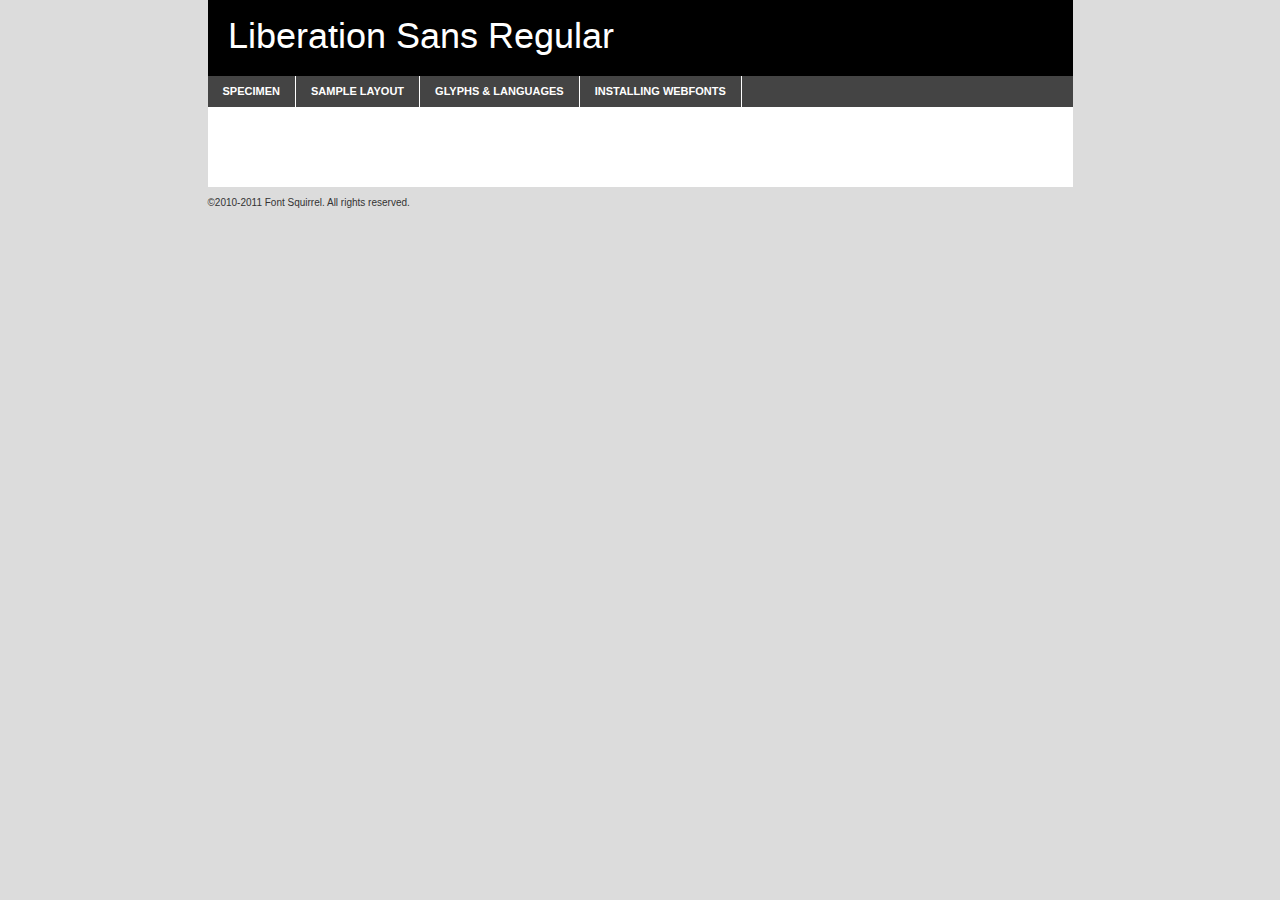
<file: css/fonts/liberationsans-regular-demo.html>
<!DOCTYPE html PUBLIC "-//W3C//DTD XHTML 1.0 Transitional//EN"
	"http://www.w3.org/TR/xhtml1/DTD/xhtml1-transitional.dtd">

<html xmlns="http://www.w3.org/1999/xhtml" xml:lang="en" lang="en">
<head>
	<meta http-equiv="Content-Type" content="text/html; charset=utf-8" />
	<script src="http://ajax.googleapis.com/ajax/libs/jquery/1.7.2/jquery.min.js" type="text/javascript" charset="utf-8"></script>
	<script src="specimen_files/easytabs.js" type="text/javascript" charset="utf-8"></script>
	<link rel="stylesheet" href="specimen_files/specimen_stylesheet.css" type="text/css" charset="utf-8" />
	<link rel="stylesheet" href="stylesheet.css" type="text/css" charset="utf-8" />

	<style type="text/css">
					body{
				font-family: 'liberation_sansregular';
							}
		</style>

	<title>Liberation Sans Regular Specimen</title>
	
	
	<script type="text/javascript" charset="utf-8">
		$(document).ready(function() {
			$('#container').easyTabs({defaultContent:1});
		});
	</script>
</head>

<body>
<div id="container">
	<div id="header">
		Liberation Sans Regular	</div>
	<ul class="tabs">
		<li><a href="#specimen">Specimen</a></li>
		<li><a href="#layout">Sample Layout</a></li>
				<li><a href="#glyphs">Glyphs &amp; Languages</a></li>
		<li><a href="#installing">Installing Webfonts</a></li>
		
	</ul>
	
	<div id="main_content">

		
			<div id="specimen">
		
				<div class="section">
					<div class="grid12 firstcol">
						<div class="huge">AaBb</div>
					</div>
				</div>
		
				<div class="section">
					<div class="glyph_range">A&#x200B;B&#x200b;C&#x200b;D&#x200b;E&#x200b;F&#x200b;G&#x200b;H&#x200b;I&#x200b;J&#x200b;K&#x200b;L&#x200b;M&#x200b;N&#x200b;O&#x200b;P&#x200b;Q&#x200b;R&#x200b;S&#x200b;T&#x200b;U&#x200b;V&#x200b;W&#x200b;X&#x200b;Y&#x200b;Z&#x200b;a&#x200b;b&#x200b;c&#x200b;d&#x200b;e&#x200b;f&#x200b;g&#x200b;h&#x200b;i&#x200b;j&#x200b;k&#x200b;l&#x200b;m&#x200b;n&#x200b;o&#x200b;p&#x200b;q&#x200b;r&#x200b;s&#x200b;t&#x200b;u&#x200b;v&#x200b;w&#x200b;x&#x200b;y&#x200b;z&#x200b;1&#x200b;2&#x200b;3&#x200b;4&#x200b;5&#x200b;6&#x200b;7&#x200b;8&#x200b;9&#x200b;0&#x200b;&amp;&#x200b;.&#x200b;,&#x200b;?&#x200b;!&#x200b;&#64;&#x200b;(&#x200b;)&#x200b;#&#x200b;$&#x200b;%&#x200b;*&#x200b;+&#x200b;-&#x200b;=&#x200b;:&#x200b;;</div>
				</div>
				<div class="section">
					<div class="grid12 firstcol">
						<table class="sample_table">
							<tr><td>10</td><td class="size10">abcdefghijklmnopqrstuvwxyzABCDEFGHIJKLMNOPQRSTUVWXYZ0123456789abcdefghijklmnopqrstuvwxyzABCDEFGHIJKLMNOPQRSTUVWXYZ0123456789abcdefghijklmnopqrstuvwxyzABCDEFGHIJKLMNOPQRSTUVWXYZ</td></tr>
							<tr><td>11</td><td class="size11">abcdefghijklmnopqrstuvwxyzABCDEFGHIJKLMNOPQRSTUVWXYZ0123456789abcdefghijklmnopqrstuvwxyzABCDEFGHIJKLMNOPQRSTUVWXYZ0123456789abcdefghijklmnopqrstuvwxyzABCDEFGHIJKLMNOPQRSTUVWXYZ</td></tr>
							<tr><td>12</td><td class="size12">abcdefghijklmnopqrstuvwxyzABCDEFGHIJKLMNOPQRSTUVWXYZ0123456789abcdefghijklmnopqrstuvwxyzABCDEFGHIJKLMNOPQRSTUVWXYZ0123456789abcdefghijklmnopqrstuvwxyzABCDEFGHIJKLMNOPQRSTUVWXYZ</td></tr>
							<tr><td>13</td><td class="size13">abcdefghijklmnopqrstuvwxyzABCDEFGHIJKLMNOPQRSTUVWXYZ0123456789abcdefghijklmnopqrstuvwxyzABCDEFGHIJKLMNOPQRSTUVWXYZ0123456789abcdefghijklmnopqrstuvwxyzABCDEFGHIJKLMNOPQRSTUVWXYZ</td></tr>
							<tr><td>14</td><td class="size14">abcdefghijklmnopqrstuvwxyzABCDEFGHIJKLMNOPQRSTUVWXYZ0123456789abcdefghijklmnopqrstuvwxyzABCDEFGHIJKLMNOPQRSTUVWXYZ0123456789abcdefghijklmnopqrstuvwxyzABCDEFGHIJKLMNOPQRSTUVWXYZ</td></tr>
							<tr><td>16</td><td class="size16">abcdefghijklmnopqrstuvwxyzABCDEFGHIJKLMNOPQRSTUVWXYZ0123456789abcdefghijklmnopqrstuvwxyzABCDEFGHIJKLMNOPQRSTUVWXYZ</td></tr>
							<tr><td>18</td><td class="size18">abcdefghijklmnopqrstuvwxyzABCDEFGHIJKLMNOPQRSTUVWXYZ0123456789abcdefghijklmnopqrstuvwxyzABCDEFGHIJKLMNOPQRSTUVWXYZ</td></tr>
							<tr><td>20</td><td class="size20">abcdefghijklmnopqrstuvwxyzABCDEFGHIJKLMNOPQRSTUVWXYZ0123456789abcdefghijklmnopqrstuvwxyzABCDEFGHIJKLMNOPQRSTUVWXYZ</td></tr>
							<tr><td>24</td><td class="size24">abcdefghijklmnopqrstuvwxyzABCDEFGHIJKLMNOPQRSTUVWXYZ0123456789abcdefghijklmnopqrstuvwxyzABCDEFGHIJKLMNOPQRSTUVWXYZ</td></tr>
							<tr><td>30</td><td class="size30">abcdefghijklmnopqrstuvwxyzABCDEFGHIJKLMNOPQRSTUVWXYZ0123456789abcdefghijklmnopqrstuvwxyzABCDEFGHIJKLMNOPQRSTUVWXYZ</td></tr>
							<tr><td>36</td><td class="size36">abcdefghijklmnopqrstuvwxyzABCDEFGHIJKLMNOPQRSTUVWXYZ0123456789abcdefghijklmnopqrstuvwxyzABCDEFGHIJKLMNOPQRSTUVWXYZ</td></tr>
							<tr><td>48</td><td class="size48">abcdefghijklmnopqrstuvwxyzABCDEFGHIJKLMNOPQRSTUVWXYZ0123456789abcdefghijklmnopqrstuvwxyzABCDEFGHIJKLMNOPQRSTUVWXYZ</td></tr>
							<tr><td>60</td><td class="size60">abcdefghijklmnopqrstuvwxyzABCDEFGHIJKLMNOPQRSTUVWXYZ0123456789abcdefghijklmnopqrstuvwxyzABCDEFGHIJKLMNOPQRSTUVWXYZ</td></tr>
							<tr><td>72</td><td class="size72">abcdefghijklmnopqrstuvwxyzABCDEFGHIJKLMNOPQRSTUVWXYZ0123456789abcdefghijklmnopqrstuvwxyzABCDEFGHIJKLMNOPQRSTUVWXYZ</td></tr>
							<tr><td>90</td><td class="size90">abcdefghijklmnopqrstuvwxyzABCDEFGHIJKLMNOPQRSTUVWXYZ0123456789abcdefghijklmnopqrstuvwxyzABCDEFGHIJKLMNOPQRSTUVWXYZ</td></tr>
						</table>
				
					</div>
			
				</div>
		
		
		
								<div class="section" id="bodycomparison">


										<div id="xheight">
				<div class="fontbody">&#xE000;&#xE000;&#xE000;&#xE000;&#xE000;&#xE000;&#xE000;&#xE000;&#xE000;&#xE000;&#xE000;&#xE000;&#xE000;&#xE000;&#xE000;&#xE000;&#xE000;&#xE000;&#xE000;&#xE000;&#xE000;&#xE000;&#xE000;&#xE000;&#xE000;&#xE000;&#xE000;&#xE000;&#xE000;&#xE000;&#xE000;&#xE000;&#xE000;&#xE000;&#xE000;&#xE000;&#xE000;&#xE000;&#xE000;&#xE000;&#xE000;&#xE000;&#xE000;&#xE000;&#xE000;&#xE000;&#xE000;&#xE000;&#xE000;&#xE000;&#xE000;&#xE000;&#xE000;&#xE000;&#xE000;&#xE000;&#xE000;&#xE000;&#xE000;&#xE000;&#xE000;&#xE000;&#xE000;&#xE000;&#xE000;&#xE000;&#xE000;&#xE000;&#xE000;&#xE000;&#xE000;&#xE000;&#xE000;&#xE000;&#xE000;&#xE000;&#xE000;&#xE000;&#xE000;&#xE000;&#xE000;&#xE000;&#xE000;&#xE000;&#xE000;&#xE000;&#xE000;&#xE000;&#xE000;&#xE000;&#xE000;&#xE000;&#xE000;&#xE000;&#xE000;&#xE000;&#xE000;&#xE000;&#xE000;body</div><div class="arialbody">body</div><div class="verdanabody">body</div><div class="georgiabody">body</div></div>
										<div class="fontbody" style="z-index:1">
											body<span>Liberation Sans Regular</span>
										</div>
										<div class="arialbody" style="z-index:1">
											body<span>Arial</span>
										</div>
										<div class="verdanabody" style="z-index:1">
											body<span>Verdana</span>
										</div>
										<div class="georgiabody" style="z-index:1">
											body<span>Georgia</span>
										</div>



								</div>
		
		
				<div class="section psample psample_row1" id="">
					
					<div class="grid2 firstcol">
						<p class="size10"><span>10.</span>Aenean lacinia bibendum nulla sed consectetur. Fusce dapibus, tellus ac cursus commodo, tortor mauris condimentum nibh, ut fermentum massa justo sit amet risus. Nullam id dolor id nibh ultricies vehicula ut id elit. Cum sociis natoque penatibus et magnis dis parturient montes, nascetur ridiculus mus. Nulla vitae elit libero, a pharetra augue.</p>
			
					</div>
					<div class="grid3">
						<p class="size11"><span>11.</span>Aenean lacinia bibendum nulla sed consectetur. Fusce dapibus, tellus ac cursus commodo, tortor mauris condimentum nibh, ut fermentum massa justo sit amet risus. Nullam id dolor id nibh ultricies vehicula ut id elit. Cum sociis natoque penatibus et magnis dis parturient montes, nascetur ridiculus mus. Nulla vitae elit libero, a pharetra augue.</p>
			
					</div>
					<div class="grid3">
						<p class="size12"><span>12.</span>Aenean lacinia bibendum nulla sed consectetur. Fusce dapibus, tellus ac cursus commodo, tortor mauris condimentum nibh, ut fermentum massa justo sit amet risus. Nullam id dolor id nibh ultricies vehicula ut id elit. Cum sociis natoque penatibus et magnis dis parturient montes, nascetur ridiculus mus. Nulla vitae elit libero, a pharetra augue.</p>
			
					</div>
					<div class="grid4">
						<p class="size13"><span>13.</span>Aenean lacinia bibendum nulla sed consectetur. Fusce dapibus, tellus ac cursus commodo, tortor mauris condimentum nibh, ut fermentum massa justo sit amet risus. Nullam id dolor id nibh ultricies vehicula ut id elit. Cum sociis natoque penatibus et magnis dis parturient montes, nascetur ridiculus mus. Nulla vitae elit libero, a pharetra augue.</p>
			
					</div>
					<div class="white_blend"></div>
					
				</div>
				<div class="section psample psample_row2" id="">
					<div class="grid3 firstcol">
						<p class="size14"><span>14.</span>Aenean lacinia bibendum nulla sed consectetur. Fusce dapibus, tellus ac cursus commodo, tortor mauris condimentum nibh, ut fermentum massa justo sit amet risus. Nullam id dolor id nibh ultricies vehicula ut id elit. Cum sociis natoque penatibus et magnis dis parturient montes, nascetur ridiculus mus. Nulla vitae elit libero, a pharetra augue.</p>
			
					</div>
					<div class="grid4">
						<p class="size16"><span>16.</span>Aenean lacinia bibendum nulla sed consectetur. Fusce dapibus, tellus ac cursus commodo, tortor mauris condimentum nibh, ut fermentum massa justo sit amet risus. Nullam id dolor id nibh ultricies vehicula ut id elit. Cum sociis natoque penatibus et magnis dis parturient montes, nascetur ridiculus mus. Nulla vitae elit libero, a pharetra augue.</p>
			
					</div>
					<div class="grid5">
						<p class="size18"><span>18.</span>Aenean lacinia bibendum nulla sed consectetur. Fusce dapibus, tellus ac cursus commodo, tortor mauris condimentum nibh, ut fermentum massa justo sit amet risus. Nullam id dolor id nibh ultricies vehicula ut id elit. Cum sociis natoque penatibus et magnis dis parturient montes, nascetur ridiculus mus. Nulla vitae elit libero, a pharetra augue.</p>
			
					</div>

					<div class="white_blend"></div>

				</div>
				
				<div class="section psample psample_row3" id="">
					<div class="grid5 firstcol">
						<p class="size20"><span>20.</span>Aenean lacinia bibendum nulla sed consectetur. Fusce dapibus, tellus ac cursus commodo, tortor mauris condimentum nibh, ut fermentum massa justo sit amet risus. Nullam id dolor id nibh ultricies vehicula ut id elit. Cum sociis natoque penatibus et magnis dis parturient montes, nascetur ridiculus mus. Nulla vitae elit libero, a pharetra augue.</p>
					</div>
					<div class="grid7">
						<p class="size24"><span>24.</span>Aenean lacinia bibendum nulla sed consectetur. Fusce dapibus, tellus ac cursus commodo, tortor mauris condimentum nibh, ut fermentum massa justo sit amet risus. Nullam id dolor id nibh ultricies vehicula ut id elit. Cum sociis natoque penatibus et magnis dis parturient montes, nascetur ridiculus mus. Nulla vitae elit libero, a pharetra augue.</p>
					</div>
					
					<div class="white_blend"></div>
					
				</div>
				
				<div class="section psample psample_row4" id="">
					<div class="grid12 firstcol">
						<p class="size30"><span>30.</span>Aenean lacinia bibendum nulla sed consectetur. Fusce dapibus, tellus ac cursus commodo, tortor mauris condimentum nibh, ut fermentum massa justo sit amet risus. Nullam id dolor id nibh ultricies vehicula ut id elit. Cum sociis natoque penatibus et magnis dis parturient montes, nascetur ridiculus mus. Nulla vitae elit libero, a pharetra augue.</p>
					</div>
					<div class="white_blend"></div>
					
				</div>
				
				
				
				<div class="section psample psample_row1 fullreverse">
					<div class="grid2 firstcol">
						<p class="size10"><span>10.</span>Aenean lacinia bibendum nulla sed consectetur. Fusce dapibus, tellus ac cursus commodo, tortor mauris condimentum nibh, ut fermentum massa justo sit amet risus. Nullam id dolor id nibh ultricies vehicula ut id elit. Cum sociis natoque penatibus et magnis dis parturient montes, nascetur ridiculus mus. Nulla vitae elit libero, a pharetra augue.</p>
			
					</div>
					<div class="grid3">
						<p class="size11"><span>11.</span>Aenean lacinia bibendum nulla sed consectetur. Fusce dapibus, tellus ac cursus commodo, tortor mauris condimentum nibh, ut fermentum massa justo sit amet risus. Nullam id dolor id nibh ultricies vehicula ut id elit. Cum sociis natoque penatibus et magnis dis parturient montes, nascetur ridiculus mus. Nulla vitae elit libero, a pharetra augue.</p>
			
					</div>
					<div class="grid3">
						<p class="size12"><span>12.</span>Aenean lacinia bibendum nulla sed consectetur. Fusce dapibus, tellus ac cursus commodo, tortor mauris condimentum nibh, ut fermentum massa justo sit amet risus. Nullam id dolor id nibh ultricies vehicula ut id elit. Cum sociis natoque penatibus et magnis dis parturient montes, nascetur ridiculus mus. Nulla vitae elit libero, a pharetra augue.</p>
			
					</div>
					<div class="grid4">
						<p class="size13"><span>13.</span>Aenean lacinia bibendum nulla sed consectetur. Fusce dapibus, tellus ac cursus commodo, tortor mauris condimentum nibh, ut fermentum massa justo sit amet risus. Nullam id dolor id nibh ultricies vehicula ut id elit. Cum sociis natoque penatibus et magnis dis parturient montes, nascetur ridiculus mus. Nulla vitae elit libero, a pharetra augue.</p>
			
					</div>
					<div class="black_blend"></div>
					
				</div>
				
				<div class="section psample psample_row2 fullreverse">
					<div class="grid3 firstcol">
						<p class="size14"><span>14.</span>Aenean lacinia bibendum nulla sed consectetur. Fusce dapibus, tellus ac cursus commodo, tortor mauris condimentum nibh, ut fermentum massa justo sit amet risus. Nullam id dolor id nibh ultricies vehicula ut id elit. Cum sociis natoque penatibus et magnis dis parturient montes, nascetur ridiculus mus. Nulla vitae elit libero, a pharetra augue.</p>
			
					</div>
					<div class="grid4">
						<p class="size16"><span>16.</span>Aenean lacinia bibendum nulla sed consectetur. Fusce dapibus, tellus ac cursus commodo, tortor mauris condimentum nibh, ut fermentum massa justo sit amet risus. Nullam id dolor id nibh ultricies vehicula ut id elit. Cum sociis natoque penatibus et magnis dis parturient montes, nascetur ridiculus mus. Nulla vitae elit libero, a pharetra augue.</p>
			
					</div>
					<div class="grid5">
						<p class="size18"><span>18.</span>Aenean lacinia bibendum nulla sed consectetur. Fusce dapibus, tellus ac cursus commodo, tortor mauris condimentum nibh, ut fermentum massa justo sit amet risus. Nullam id dolor id nibh ultricies vehicula ut id elit. Cum sociis natoque penatibus et magnis dis parturient montes, nascetur ridiculus mus. Nulla vitae elit libero, a pharetra augue.</p>
			
					</div>
					<div class="black_blend"></div>

				</div>
				
				<div class="section psample fullreverse psample_row3" id="">
					<div class="grid5 firstcol">
						<p class="size20"><span>20.</span>Aenean lacinia bibendum nulla sed consectetur. Fusce dapibus, tellus ac cursus commodo, tortor mauris condimentum nibh, ut fermentum massa justo sit amet risus. Nullam id dolor id nibh ultricies vehicula ut id elit. Cum sociis natoque penatibus et magnis dis parturient montes, nascetur ridiculus mus. Nulla vitae elit libero, a pharetra augue.</p>
					</div>
					<div class="grid7">
						<p class="size24"><span>24.</span>Aenean lacinia bibendum nulla sed consectetur. Fusce dapibus, tellus ac cursus commodo, tortor mauris condimentum nibh, ut fermentum massa justo sit amet risus. Nullam id dolor id nibh ultricies vehicula ut id elit. Cum sociis natoque penatibus et magnis dis parturient montes, nascetur ridiculus mus. Nulla vitae elit libero, a pharetra augue.</p>
					</div>
					
					<div class="black_blend"></div>
					
				</div>
				
				<div class="section psample fullreverse psample_row4" id="" style="border-bottom: 20px #000 solid;">
					<div class="grid12 firstcol">
						<p class="size30"><span>30.</span>Aenean lacinia bibendum nulla sed consectetur. Fusce dapibus, tellus ac cursus commodo, tortor mauris condimentum nibh, ut fermentum massa justo sit amet risus. Nullam id dolor id nibh ultricies vehicula ut id elit. Cum sociis natoque penatibus et magnis dis parturient montes, nascetur ridiculus mus. Nulla vitae elit libero, a pharetra augue.</p>
					</div>
					<div class="black_blend"></div>
					
				</div>
				
				
				
				
			</div>
			
			<div id="layout">
				
				<div class="section">
					
					<div class="grid12 firstcol">
						<h1>Lorem Ipsum Dolor</h1>
						<h2>Etiam porta sem malesuada magna mollis euismod</h2>
						
						<p class="byline">By <a href="#link">Aenean Lacinia</a></p>
					</div>
				</div>
				<div class="section">
					<div class="grid8 firstcol">
						<p class="large">Donec sed odio dui. Morbi leo risus, porta ac consectetur ac, vestibulum at eros. Fusce dapibus, tellus ac cursus commodo, tortor mauris condimentum nibh, ut fermentum massa justo sit amet risus. </p>

						
						<h3>Pellentesque ornare sem</h3>

						<p>Maecenas sed diam eget risus varius blandit sit amet non magna. Maecenas faucibus mollis interdum. Donec ullamcorper nulla non metus auctor fringilla. Nullam id dolor id nibh ultricies vehicula ut id elit. Nullam id dolor id nibh ultricies vehicula ut id elit. </p>

						<p>Aenean eu leo quam. Pellentesque ornare sem lacinia quam venenatis vestibulum. Lorem ipsum dolor sit amet, consectetur adipiscing elit. Cum sociis natoque penatibus et magnis dis parturient montes, nascetur ridiculus mus. </p>

						<p>Nulla vitae elit libero, a pharetra augue. Praesent commodo cursus magna, vel scelerisque nisl consectetur et. Aenean lacinia bibendum nulla sed consectetur. </p>

						<p>Nullam quis risus eget urna mollis ornare vel eu leo. Nullam quis risus eget urna mollis ornare vel eu leo. Maecenas sed diam eget risus varius blandit sit amet non magna. Donec ullamcorper nulla non metus auctor fringilla. </p>

						<h3>Cras mattis consectetur</h3>

						<p>Aenean eu leo quam. Pellentesque ornare sem lacinia quam venenatis vestibulum. Aenean lacinia bibendum nulla sed consectetur. Integer posuere erat a ante venenatis dapibus posuere velit aliquet. Cras mattis consectetur purus sit amet fermentum. </p>

						<p>Nullam id dolor id nibh ultricies vehicula ut id elit. Nullam quis risus eget urna mollis ornare vel eu leo. Cras mattis consectetur purus sit amet fermentum.</p>
					</div>
					
					<div class="grid4 sidebar">
						
						<div class="box reverse">
							<p class="last">Nullam quis risus eget urna mollis ornare vel eu leo. Donec ullamcorper nulla non metus auctor fringilla. Cras mattis consectetur purus sit amet fermentum. Sed posuere consectetur est at lobortis. Lorem ipsum dolor sit amet, consectetur adipiscing elit. </p>
						</div>
						
						<p class="caption">Maecenas sed diam eget risus varius.</p>

						<p>Vestibulum id ligula porta felis euismod semper. Integer posuere erat a ante venenatis dapibus posuere velit aliquet. Vestibulum id ligula porta felis euismod semper. Sed posuere consectetur est at lobortis. Maecenas sed diam eget risus varius blandit sit amet non magna. Fusce dapibus, tellus ac cursus commodo, tortor mauris condimentum nibh, ut fermentum massa justo sit amet risus. </p>

					

						<p>Duis mollis, est non commodo luctus, nisi erat porttitor ligula, eget lacinia odio sem nec elit. Aenean lacinia bibendum nulla sed consectetur. Vivamus sagittis lacus vel augue laoreet rutrum faucibus dolor auctor. Aenean lacinia bibendum nulla sed consectetur. Nullam quis risus eget urna mollis ornare vel eu leo. </p>

						<p>Praesent commodo cursus magna, vel scelerisque nisl consectetur et. Donec ullamcorper nulla non metus auctor fringilla. Maecenas faucibus mollis interdum. Fusce dapibus, tellus ac cursus commodo, tortor mauris condimentum nibh, ut fermentum massa justo sit amet risus. </p>

					</div>
				</div>
				
			</div>


			



		<div id="glyphs">
			<div class="section">
				<div class="grid12 firstcol">
			
				<h1>Language Support</h1>
				<p>The subset of Liberation Sans Regular in this kit supports the following languages:<br />
			
					Albanian, Danish, Dutch, English, Faroese, French, German, Icelandic, Italian, Malagasy, Norwegian, Spanish, Swedish				</p>
				<h1>Glyph Chart</h1>
				<p>The subset of Liberation Sans Regular in this kit includes all the glyphs listed below. Unicode entities are included above each glyph to help you insert individual characters into your layout.</p>
				<div id="glyph_chart">
			
																														 <div><p>&amp;#13;</p>&#13;</div>
																				 <div><p>&amp;#32;</p>&#32;</div>
																				 <div><p>&amp;#33;</p>&#33;</div>
																				 <div><p>&amp;#34;</p>&#34;</div>
																				 <div><p>&amp;#35;</p>&#35;</div>
																				 <div><p>&amp;#36;</p>&#36;</div>
																				 <div><p>&amp;#37;</p>&#37;</div>
																				 <div><p>&amp;#38;</p>&#38;</div>
																				 <div><p>&amp;#39;</p>&#39;</div>
																				 <div><p>&amp;#40;</p>&#40;</div>
																				 <div><p>&amp;#41;</p>&#41;</div>
																				 <div><p>&amp;#42;</p>&#42;</div>
																				 <div><p>&amp;#43;</p>&#43;</div>
																				 <div><p>&amp;#44;</p>&#44;</div>
																				 <div><p>&amp;#45;</p>&#45;</div>
																				 <div><p>&amp;#46;</p>&#46;</div>
																				 <div><p>&amp;#47;</p>&#47;</div>
																				 <div><p>&amp;#48;</p>&#48;</div>
																				 <div><p>&amp;#49;</p>&#49;</div>
																				 <div><p>&amp;#50;</p>&#50;</div>
																				 <div><p>&amp;#51;</p>&#51;</div>
																				 <div><p>&amp;#52;</p>&#52;</div>
																				 <div><p>&amp;#53;</p>&#53;</div>
																				 <div><p>&amp;#54;</p>&#54;</div>
																				 <div><p>&amp;#55;</p>&#55;</div>
																				 <div><p>&amp;#56;</p>&#56;</div>
																				 <div><p>&amp;#57;</p>&#57;</div>
																				 <div><p>&amp;#58;</p>&#58;</div>
																				 <div><p>&amp;#59;</p>&#59;</div>
																				 <div><p>&amp;#60;</p>&#60;</div>
																				 <div><p>&amp;#61;</p>&#61;</div>
																				 <div><p>&amp;#62;</p>&#62;</div>
																				 <div><p>&amp;#63;</p>&#63;</div>
																				 <div><p>&amp;#64;</p>&#64;</div>
																				 <div><p>&amp;#65;</p>&#65;</div>
																				 <div><p>&amp;#66;</p>&#66;</div>
																				 <div><p>&amp;#67;</p>&#67;</div>
																				 <div><p>&amp;#68;</p>&#68;</div>
																				 <div><p>&amp;#69;</p>&#69;</div>
																				 <div><p>&amp;#70;</p>&#70;</div>
																				 <div><p>&amp;#71;</p>&#71;</div>
																				 <div><p>&amp;#72;</p>&#72;</div>
																				 <div><p>&amp;#73;</p>&#73;</div>
																				 <div><p>&amp;#74;</p>&#74;</div>
																				 <div><p>&amp;#75;</p>&#75;</div>
																				 <div><p>&amp;#76;</p>&#76;</div>
																				 <div><p>&amp;#77;</p>&#77;</div>
																				 <div><p>&amp;#78;</p>&#78;</div>
																				 <div><p>&amp;#79;</p>&#79;</div>
																				 <div><p>&amp;#80;</p>&#80;</div>
																				 <div><p>&amp;#81;</p>&#81;</div>
																				 <div><p>&amp;#82;</p>&#82;</div>
																				 <div><p>&amp;#83;</p>&#83;</div>
																				 <div><p>&amp;#84;</p>&#84;</div>
																				 <div><p>&amp;#85;</p>&#85;</div>
																				 <div><p>&amp;#86;</p>&#86;</div>
																				 <div><p>&amp;#87;</p>&#87;</div>
																				 <div><p>&amp;#88;</p>&#88;</div>
																				 <div><p>&amp;#89;</p>&#89;</div>
																				 <div><p>&amp;#90;</p>&#90;</div>
																				 <div><p>&amp;#91;</p>&#91;</div>
																				 <div><p>&amp;#92;</p>&#92;</div>
																				 <div><p>&amp;#93;</p>&#93;</div>
																				 <div><p>&amp;#94;</p>&#94;</div>
																				 <div><p>&amp;#95;</p>&#95;</div>
																				 <div><p>&amp;#96;</p>&#96;</div>
																				 <div><p>&amp;#97;</p>&#97;</div>
																				 <div><p>&amp;#98;</p>&#98;</div>
																				 <div><p>&amp;#99;</p>&#99;</div>
																				 <div><p>&amp;#100;</p>&#100;</div>
																				 <div><p>&amp;#101;</p>&#101;</div>
																				 <div><p>&amp;#102;</p>&#102;</div>
																				 <div><p>&amp;#103;</p>&#103;</div>
																				 <div><p>&amp;#104;</p>&#104;</div>
																				 <div><p>&amp;#105;</p>&#105;</div>
																				 <div><p>&amp;#106;</p>&#106;</div>
																				 <div><p>&amp;#107;</p>&#107;</div>
																				 <div><p>&amp;#108;</p>&#108;</div>
																				 <div><p>&amp;#109;</p>&#109;</div>
																				 <div><p>&amp;#110;</p>&#110;</div>
																				 <div><p>&amp;#111;</p>&#111;</div>
																				 <div><p>&amp;#112;</p>&#112;</div>
																				 <div><p>&amp;#113;</p>&#113;</div>
																				 <div><p>&amp;#114;</p>&#114;</div>
																				 <div><p>&amp;#115;</p>&#115;</div>
																				 <div><p>&amp;#116;</p>&#116;</div>
																				 <div><p>&amp;#117;</p>&#117;</div>
																				 <div><p>&amp;#118;</p>&#118;</div>
																				 <div><p>&amp;#119;</p>&#119;</div>
																				 <div><p>&amp;#120;</p>&#120;</div>
																				 <div><p>&amp;#121;</p>&#121;</div>
																				 <div><p>&amp;#122;</p>&#122;</div>
																				 <div><p>&amp;#123;</p>&#123;</div>
																				 <div><p>&amp;#124;</p>&#124;</div>
																				 <div><p>&amp;#125;</p>&#125;</div>
																				 <div><p>&amp;#126;</p>&#126;</div>
																				 <div><p>&amp;#160;</p>&#160;</div>
																				 <div><p>&amp;#161;</p>&#161;</div>
																				 <div><p>&amp;#162;</p>&#162;</div>
																				 <div><p>&amp;#163;</p>&#163;</div>
																				 <div><p>&amp;#164;</p>&#164;</div>
																				 <div><p>&amp;#165;</p>&#165;</div>
																				 <div><p>&amp;#166;</p>&#166;</div>
																				 <div><p>&amp;#167;</p>&#167;</div>
																				 <div><p>&amp;#168;</p>&#168;</div>
																				 <div><p>&amp;#169;</p>&#169;</div>
																				 <div><p>&amp;#170;</p>&#170;</div>
																				 <div><p>&amp;#171;</p>&#171;</div>
																				 <div><p>&amp;#172;</p>&#172;</div>
																				 <div><p>&amp;#173;</p>&#173;</div>
																				 <div><p>&amp;#174;</p>&#174;</div>
																				 <div><p>&amp;#175;</p>&#175;</div>
																				 <div><p>&amp;#176;</p>&#176;</div>
																				 <div><p>&amp;#177;</p>&#177;</div>
																				 <div><p>&amp;#178;</p>&#178;</div>
																				 <div><p>&amp;#179;</p>&#179;</div>
																				 <div><p>&amp;#180;</p>&#180;</div>
																				 <div><p>&amp;#181;</p>&#181;</div>
																				 <div><p>&amp;#182;</p>&#182;</div>
																				 <div><p>&amp;#183;</p>&#183;</div>
																				 <div><p>&amp;#184;</p>&#184;</div>
																				 <div><p>&amp;#185;</p>&#185;</div>
																				 <div><p>&amp;#186;</p>&#186;</div>
																				 <div><p>&amp;#187;</p>&#187;</div>
																				 <div><p>&amp;#188;</p>&#188;</div>
																				 <div><p>&amp;#189;</p>&#189;</div>
																				 <div><p>&amp;#190;</p>&#190;</div>
																				 <div><p>&amp;#191;</p>&#191;</div>
																				 <div><p>&amp;#192;</p>&#192;</div>
																				 <div><p>&amp;#193;</p>&#193;</div>
																				 <div><p>&amp;#194;</p>&#194;</div>
																				 <div><p>&amp;#195;</p>&#195;</div>
																				 <div><p>&amp;#196;</p>&#196;</div>
																				 <div><p>&amp;#197;</p>&#197;</div>
																				 <div><p>&amp;#198;</p>&#198;</div>
																				 <div><p>&amp;#199;</p>&#199;</div>
																				 <div><p>&amp;#200;</p>&#200;</div>
																				 <div><p>&amp;#201;</p>&#201;</div>
																				 <div><p>&amp;#202;</p>&#202;</div>
																				 <div><p>&amp;#203;</p>&#203;</div>
																				 <div><p>&amp;#204;</p>&#204;</div>
																				 <div><p>&amp;#205;</p>&#205;</div>
																				 <div><p>&amp;#206;</p>&#206;</div>
																				 <div><p>&amp;#207;</p>&#207;</div>
																				 <div><p>&amp;#208;</p>&#208;</div>
																				 <div><p>&amp;#209;</p>&#209;</div>
																				 <div><p>&amp;#210;</p>&#210;</div>
																				 <div><p>&amp;#211;</p>&#211;</div>
																				 <div><p>&amp;#212;</p>&#212;</div>
																				 <div><p>&amp;#213;</p>&#213;</div>
																				 <div><p>&amp;#214;</p>&#214;</div>
																				 <div><p>&amp;#215;</p>&#215;</div>
																				 <div><p>&amp;#216;</p>&#216;</div>
																				 <div><p>&amp;#217;</p>&#217;</div>
																				 <div><p>&amp;#218;</p>&#218;</div>
																				 <div><p>&amp;#219;</p>&#219;</div>
																				 <div><p>&amp;#220;</p>&#220;</div>
																				 <div><p>&amp;#221;</p>&#221;</div>
																				 <div><p>&amp;#222;</p>&#222;</div>
																				 <div><p>&amp;#223;</p>&#223;</div>
																				 <div><p>&amp;#224;</p>&#224;</div>
																				 <div><p>&amp;#225;</p>&#225;</div>
																				 <div><p>&amp;#226;</p>&#226;</div>
																				 <div><p>&amp;#227;</p>&#227;</div>
																				 <div><p>&amp;#228;</p>&#228;</div>
																				 <div><p>&amp;#229;</p>&#229;</div>
																				 <div><p>&amp;#230;</p>&#230;</div>
																				 <div><p>&amp;#231;</p>&#231;</div>
																				 <div><p>&amp;#232;</p>&#232;</div>
																				 <div><p>&amp;#233;</p>&#233;</div>
																				 <div><p>&amp;#234;</p>&#234;</div>
																				 <div><p>&amp;#235;</p>&#235;</div>
																				 <div><p>&amp;#236;</p>&#236;</div>
																				 <div><p>&amp;#237;</p>&#237;</div>
																				 <div><p>&amp;#238;</p>&#238;</div>
																				 <div><p>&amp;#239;</p>&#239;</div>
																				 <div><p>&amp;#240;</p>&#240;</div>
																				 <div><p>&amp;#241;</p>&#241;</div>
																				 <div><p>&amp;#242;</p>&#242;</div>
																				 <div><p>&amp;#243;</p>&#243;</div>
																				 <div><p>&amp;#244;</p>&#244;</div>
																				 <div><p>&amp;#245;</p>&#245;</div>
																				 <div><p>&amp;#246;</p>&#246;</div>
																				 <div><p>&amp;#247;</p>&#247;</div>
																				 <div><p>&amp;#248;</p>&#248;</div>
																				 <div><p>&amp;#249;</p>&#249;</div>
																				 <div><p>&amp;#250;</p>&#250;</div>
																				 <div><p>&amp;#251;</p>&#251;</div>
																				 <div><p>&amp;#252;</p>&#252;</div>
																				 <div><p>&amp;#253;</p>&#253;</div>
																				 <div><p>&amp;#254;</p>&#254;</div>
																				 <div><p>&amp;#255;</p>&#255;</div>
																				 <div><p>&amp;#338;</p>&#338;</div>
																				 <div><p>&amp;#339;</p>&#339;</div>
																				 <div><p>&amp;#376;</p>&#376;</div>
																				 <div><p>&amp;#710;</p>&#710;</div>
																				 <div><p>&amp;#732;</p>&#732;</div>
																				 <div><p>&amp;#8192;</p>&#8192;</div>
																				 <div><p>&amp;#8193;</p>&#8193;</div>
																				 <div><p>&amp;#8194;</p>&#8194;</div>
																				 <div><p>&amp;#8195;</p>&#8195;</div>
																				 <div><p>&amp;#8196;</p>&#8196;</div>
																				 <div><p>&amp;#8197;</p>&#8197;</div>
																				 <div><p>&amp;#8198;</p>&#8198;</div>
																				 <div><p>&amp;#8199;</p>&#8199;</div>
																				 <div><p>&amp;#8200;</p>&#8200;</div>
																				 <div><p>&amp;#8201;</p>&#8201;</div>
																				 <div><p>&amp;#8202;</p>&#8202;</div>
																				 <div><p>&amp;#8208;</p>&#8208;</div>
																				 <div><p>&amp;#8209;</p>&#8209;</div>
																				 <div><p>&amp;#8210;</p>&#8210;</div>
																				 <div><p>&amp;#8211;</p>&#8211;</div>
																				 <div><p>&amp;#8212;</p>&#8212;</div>
																				 <div><p>&amp;#8216;</p>&#8216;</div>
																				 <div><p>&amp;#8217;</p>&#8217;</div>
																				 <div><p>&amp;#8218;</p>&#8218;</div>
																				 <div><p>&amp;#8220;</p>&#8220;</div>
																				 <div><p>&amp;#8221;</p>&#8221;</div>
																				 <div><p>&amp;#8222;</p>&#8222;</div>
																				 <div><p>&amp;#8226;</p>&#8226;</div>
																				 <div><p>&amp;#8230;</p>&#8230;</div>
																				 <div><p>&amp;#8239;</p>&#8239;</div>
																				 <div><p>&amp;#8249;</p>&#8249;</div>
																				 <div><p>&amp;#8250;</p>&#8250;</div>
																				 <div><p>&amp;#8287;</p>&#8287;</div>
																				 <div><p>&amp;#8364;</p>&#8364;</div>
																				 <div><p>&amp;#8482;</p>&#8482;</div>
																				 <div><p>&amp;#57344;</p>&#57344;</div>
																												</div>	
				</div>
		
		
			</div>
		</div>
		
		
		<div id="specs">
			
		</div>
	
		<div id="installing">
			<div class="section">
				<div class="grid7 firstcol">
					<h1>Installing Webfonts</h1>
					
					<p>Webfonts are supported by all major browser platforms but not all in the same way. There are currently four different font formats that must be included in order to target all browsers. This includes TTF, WOFF, EOT and SVG.</p>
					
					<h2>1. Upload your webfonts</h2>
					<p>You must upload your webfont kit to your website. They should be in or near the same directory as your CSS files.</p>
					
					<h2>2. Include the webfont stylesheet</h2>
					<p>A special CSS @font-face declaration helps the various browsers select the appropriate font it needs without causing you a bunch of headaches. Learn more about this syntax by reading the <a href="http://www.fontspring.com/blog/further-hardening-of-the-bulletproof-syntax">Fontspring blog post</a> about it. The code for it is as follows:</p>


<code>
@font-face{ 
	font-family: 'MyWebFont';
	src: url('WebFont.eot');
	src: url('WebFont.eot?#iefix') format('embedded-opentype'),
	     url('WebFont.woff') format('woff'),
	     url('WebFont.ttf') format('truetype'),
	     url('WebFont.svg#webfont') format('svg');
}
</code>

	<p>We've already gone ahead and generated the code for you. All you have to do is link to the stylesheet in your HTML, like this:</p>
	<code>&lt;link rel=&quot;stylesheet&quot; href=&quot;stylesheet.css&quot; type=&quot;text/css&quot; charset=&quot;utf-8&quot; /&gt;</code>

					<h2>3. Modify your own stylesheet</h2>
					<p>To take advantage of your new fonts, you must tell your stylesheet to use them. Look at the original @font-face declaration above and find the property called "font-family." The name linked there will be what you use to reference the font. Prepend that webfont name to the font stack in the "font-family" property, inside the selector you want to change. For example:</p>
<code>p { font-family: 'WebFont', Arial, sans-serif; }</code>

<h2>4. Test</h2>
<p>Getting webfonts to work cross-browser <em>can</em> be tricky. Use the information in the sidebar to help you if you find that fonts aren't loading in a particular browser.</p>
				</div>
				
				<div class="grid5 sidebar">
					<div class="box">
						<h2>Troubleshooting<br />Font-Face Problems</h2>
						<p>Having trouble getting your webfonts to load in your new website? Here are some tips to sort out what might be the problem.</p>

						<h3>Fonts not showing in any browser</h3>

						<p>This sounds like you need to work on the plumbing. You either did not upload the fonts to the correct directory, or you did not link the fonts properly in the CSS. If you've confirmed that all this is correct and you still have a problem, take a look at your .htaccess file and see if requests are getting intercepted.</p>

						<h3>Fonts not loading in iPhone or iPad</h3>

						<p>The most common problem here is that you are serving the fonts from an IIS server. IIS refuses to serve files that have unknown MIME types. If that is the case, you must set the MIME type for SVG to "image/svg+xml" in the server settings. Follow these instructions from Microsoft if you need help.</p>

						<h3>Fonts not loading in Firefox</h3>

						<p>The primary reason for this failure? You are still using a version Firefox older than 3.5. So upgrade already! If that isn't it, then you are very likely serving fonts from a different domain. Firefox requires that all font assets be served from the same domain. Lastly it is possible that you need to add WOFF to your list of MIME types (if you are serving via IIS.)</p>

						<h3>Fonts not loading in IE</h3>

						<p>Are you looking at Internet Explorer on an actual Windows machine or are you cheating by using a service like Adobe BrowserLab? Many of these screenshot services do not render @font-face for IE. Best to test it on a real machine.</p>

						<h3>Fonts not loading in IE9</h3>

						<p>IE9, like Firefox, requires that fonts be served from the same domain as the website. Make sure that is the case.</p>
					</div>
				</div>
			</div>
			
		</div>
	
	</div>
	<div id="footer">
		<p>&copy;2010-2011 Font Squirrel. All rights reserved.</p>
	</div>
</div>
</body>
</html>
</file>
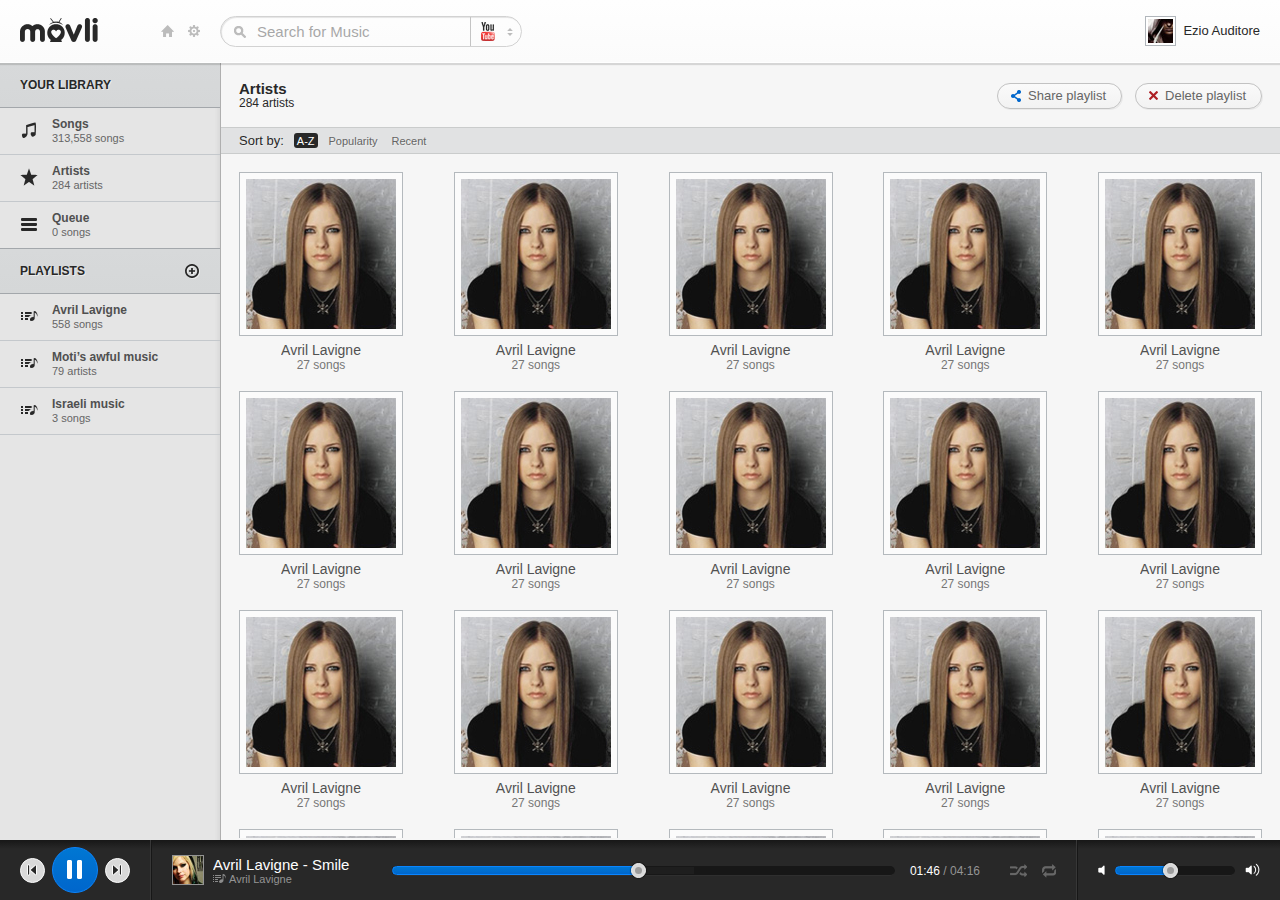
<file: temp/mPlayer/Layouts/artists.html>
<!DOCTYPE html>
<html dir="ltr" lang="en-US">
	<head>
		<meta charset="utf-8" />
		<!-- Enable IE9 Standards mode -->
		<meta http-equiv="X-UA-Compatible" content="IE=9" >
		<link rel="stylesheet" href="css/style.css" />
		<link rel="stylesheet" href="css/fonts/stylesheet.css" />
		<script type="text/javascript" src="scripts/jquery.js"></script>
		<script type="text/javascript" src="scripts/custom.js"></script>
		<script type="text/javascript" src="scripts/jquery-ui-1.9.0.custom.min.js"></script>
		<script type="text/javascript" src="scripts/jquery.tablednd.js"></script>
		<title>Artists</title>
	</head>
	<body class="unselectable">
	
	<div id="wrapper">
		<div id="popup-wrapper">
			<div class="popup-dim"><!----></div>
		</div>
		<div id="header">
			<div class="left">
				<img src="images/logo.png" alt="" class="logo" />
				<ul>
					<li><span class="icon home"><!----></span></li>
					<li class="last"><span class="icon settings"><!----></span></li>
				</ul>
			</div>
			<div id="search">
				<div class="search-button"><!----></div>
				<div class="input">
					<input name="" type="text" value="Search for Music" class="focusedInput" />
				</div>
				<div class="select-target" data-selected="youtube">
					<div class="icons">
						<div class="icon youtube"><!----></div>
						<div class="icon library"><!----></div>
					</div>
					<span class="arrow"><!----></span>
				</div>
			</div>
			<div id="user">
				<div class="pic"><img src="images/temp02.jpg" alt="" /></div>
				<span class="username">Ezio Auditore</span>
			</div>
		</div>
		<div id="middle">
			<div id="side-panel">
				<div class="shadow"><!----></div>
				<ul>
					<li class="first">
						<div class="h-button">Your Library</div>
						<ul>
							<li>
								<div class="sub-button">
									<div class="icon songs"><!----></div>
									<div class="overflow">
										<div class="title">Songs</div>
										<div class="text">313,558 songs</div>
									</div>
								</div>
							</li>
							<li>
								<div class="sub-button">
									<div class="icon artists"><!----></div>
									<div class="overflow">
										<div class="title">Artists</div>
										<div class="text">284 artists</div>
									</div>
								</div>
							</li>
							<li class="last">
								<div class="sub-button">
									<div class="icon queue"><!----></div>
									<div class="overflow">
										<div class="title">Queue</div>
										<div class="text">0 songs</div>
									</div>
								</div>
							</li>
						</ul>
					</li>
					<li class="last">
						<div id="add-playlist"><!----></div>
						<div class="h-button">Playlists</div>
						<ul>
							<li class="new">
								<div id="new-playlist">
									<div class="input">
										<input name="" type="text" value="New playlist name" />
									</div>
									<div class="add-button">Add</div>
								</div>
							</li>
							<li>
								<div class="sub-button">
									<div class="icon playlist"><!----></div>
									<div class="overflow">
										<div class="title">Avril Lavigne</div>
										<div class="text">558 songs</div>
									</div>
								</div>
							</li>
							<li>
								<div class="sub-button">
									<div class="icon playlist"><!----></div>
									<div class="overflow">
										<div class="title">Moti’s awful music</div>
										<div class="text">79 artists</div>
									</div>
								</div>
							</li>
							<li class="last">
								<div class="sub-button">
									<div class="icon playlist"><!----></div>
									<div class="overflow">
										<div class="title">Israeli music</div>
										<div class="text">3 songs</div>
									</div>
								</div>
							</li>
						</ul>
					</li>
				</ul>
			</div>
			<div id="content">
				<div id="artists-layout">
					<div class="header">
						<div class="R">
							<div class="button expandable L space">
								<span class="icon share"><!----></span>Share playlist
								<ul>
									<li class="first"><span class="icon fb"><!----></span>on Facebook</li>
									<li><span class="icon gp"><!----></span>on Google+</li>
									<li class="last"><span class="icon tw"><!----></span>on Twitter</li>
								</ul>
							</div>
							<div class="button R"><span class="icon delete"><!----></span>Delete playlist</div>
						</div>
						<div class="L">
							<div class="title"><span class="text">Artists</span></div>
							<div class="sub-title">284 artists</div>
						</div>
						<div class="clear"><!----></div>
					</div>
					<div id="sort">
						<span class="text">Sort by:</span>
						<ul>
							<li class="selected">A-Z</li>
							<li>Popularity</li>
							<li>Recent</li>
						</ul>
					</div>
					<div id="artists-scroll">
						<div id="artists">
						<div id="artists-blocks">
							<ul>
								<li>
									<div class="pic">
										<img src="images/temp03.jpg" alt="" />
									</div>
									<div class="artist-name">Avril Lavigne</div>
									<div class="songs">27 songs</div>
								</li>
								<li>
									<div class="pic">
										<img src="images/temp03.jpg" alt="" />
									</div>
									<div class="artist-name">Avril Lavigne</div>
									<div class="songs">27 songs</div>
								</li>
								<li>
									<div class="pic">
										<img src="images/temp03.jpg" alt="" />
									</div>
									<div class="artist-name">Avril Lavigne</div>
									<div class="songs">27 songs</div>
								</li>
								<li>
									<div class="pic">
										<img src="images/temp03.jpg" alt="" />
									</div>
									<div class="artist-name">Avril Lavigne</div>
									<div class="songs">27 songs</div>
								</li>
								<li>
									<div class="pic">
										<img src="images/temp03.jpg" alt="" />
									</div>
									<div class="artist-name">Avril Lavigne</div>
									<div class="songs">27 songs</div>
								</li>
								<li>
									<div class="pic">
										<img src="images/temp03.jpg" alt="" />
									</div>
									<div class="artist-name">Avril Lavigne</div>
									<div class="songs">27 songs</div>
								</li>
								<li>
									<div class="pic">
										<img src="images/temp03.jpg" alt="" />
									</div>
									<div class="artist-name">Avril Lavigne</div>
									<div class="songs">27 songs</div>
								</li>
								<li>
									<div class="pic">
										<img src="images/temp03.jpg" alt="" />
									</div>
									<div class="artist-name">Avril Lavigne</div>
									<div class="songs">27 songs</div>
								</li>
								<li>
									<div class="pic">
										<img src="images/temp03.jpg" alt="" />
									</div>
									<div class="artist-name">Avril Lavigne</div>
									<div class="songs">27 songs</div>
								</li>
								<li>
									<div class="pic">
										<img src="images/temp03.jpg" alt="" />
									</div>
									<div class="artist-name">Avril Lavigne</div>
									<div class="songs">27 songs</div>
								</li>
								<li>
									<div class="pic">
										<img src="images/temp03.jpg" alt="" />
									</div>
									<div class="artist-name">Avril Lavigne</div>
									<div class="songs">27 songs</div>
								</li>
								<li>
									<div class="pic">
										<img src="images/temp03.jpg" alt="" />
									</div>
									<div class="artist-name">Avril Lavigne</div>
									<div class="songs">27 songs</div>
								</li>
								<li>
									<div class="pic">
										<img src="images/temp03.jpg" alt="" />
									</div>
									<div class="artist-name">Avril Lavigne</div>
									<div class="songs">27 songs</div>
								</li>
								<li>
									<div class="pic">
										<img src="images/temp03.jpg" alt="" />
									</div>
									<div class="artist-name">Avril Lavigne</div>
									<div class="songs">27 songs</div>
								</li>
								<li>
									<div class="pic">
										<img src="images/temp03.jpg" alt="" />
									</div>
									<div class="artist-name">Avril Lavigne</div>
									<div class="songs">27 songs</div>
								</li>
								<li>
									<div class="pic">
										<img src="images/temp03.jpg" alt="" />
									</div>
									<div class="artist-name">Avril Lavigne</div>
									<div class="songs">27 songs</div>
								</li>
								<li>
									<div class="pic">
										<img src="images/temp03.jpg" alt="" />
									</div>
									<div class="artist-name">Avril Lavigne</div>
									<div class="songs">27 songs</div>
								</li>
								<li>
									<div class="pic">
										<img src="images/temp03.jpg" alt="" />
									</div>
									<div class="artist-name">Avril Lavigne</div>
									<div class="songs">27 songs</div>
								</li>
								<li>
									<div class="pic">
										<img src="images/temp03.jpg" alt="" />
									</div>
									<div class="artist-name">Avril Lavigne</div>
									<div class="songs">27 songs</div>
								</li>
								<li>
									<div class="pic">
										<img src="images/temp03.jpg" alt="" />
									</div>
									<div class="artist-name">Avril Lavigne</div>
									<div class="songs">27 songs</div>
								</li>
							</ul>
						</div>
						<div class="clear"><!----></div>
					</div>
					</div>
				</div>
			</div>
		</div>
		<div id="player">
			<div class="section first">
				<div id="player-funcs">
					<div id="prev-song"><span><!----></span></div>
					<div id="play-pause"><span><!----></span></div>
					<div id="next-song"><span><!----></span></div>
				</div>
			</div>
			<div class="section last">
				<div id="volume">
					<span class="icon volume-low"><!----></span>
					<span class="icon volume-high"><!----></span>
					<div class="seek-bar">
						<div class="track">
							<div class="progress"><span class="circle"><span><!----></span></span></div>
						</div>
					</div>
				</div>
			</div>
			<div class="section">
				<div id="now-playing">
					<div class="song-pic">
						<img src="images/temp01.jpg" alt="" />
					</div>
					<div class="overflow">
						<div class="song-title">Avril Lavigne - Smile</div>
						<div class="playing-source"><span class="icon playlist"><!----></span>Avril Lavigne</div>
					</div>
				</div>
				<div id="order-funcs">
					<div class="icon shuffle"><!----></div>
					<div class="icon repeat"><!----></div>
				</div>
				<div id="time"><span>01:46</span> / 04:16</div>
				<div class="seek-bar">
					<div class="track">
						<div class="progress"><span class="circle"><span><!----></span></span></div>
						<div class="buffer"><!----></div>
					</div>
				</div>
			</div>
			
		</div>
	</div>

	</body>
</html>
</file>
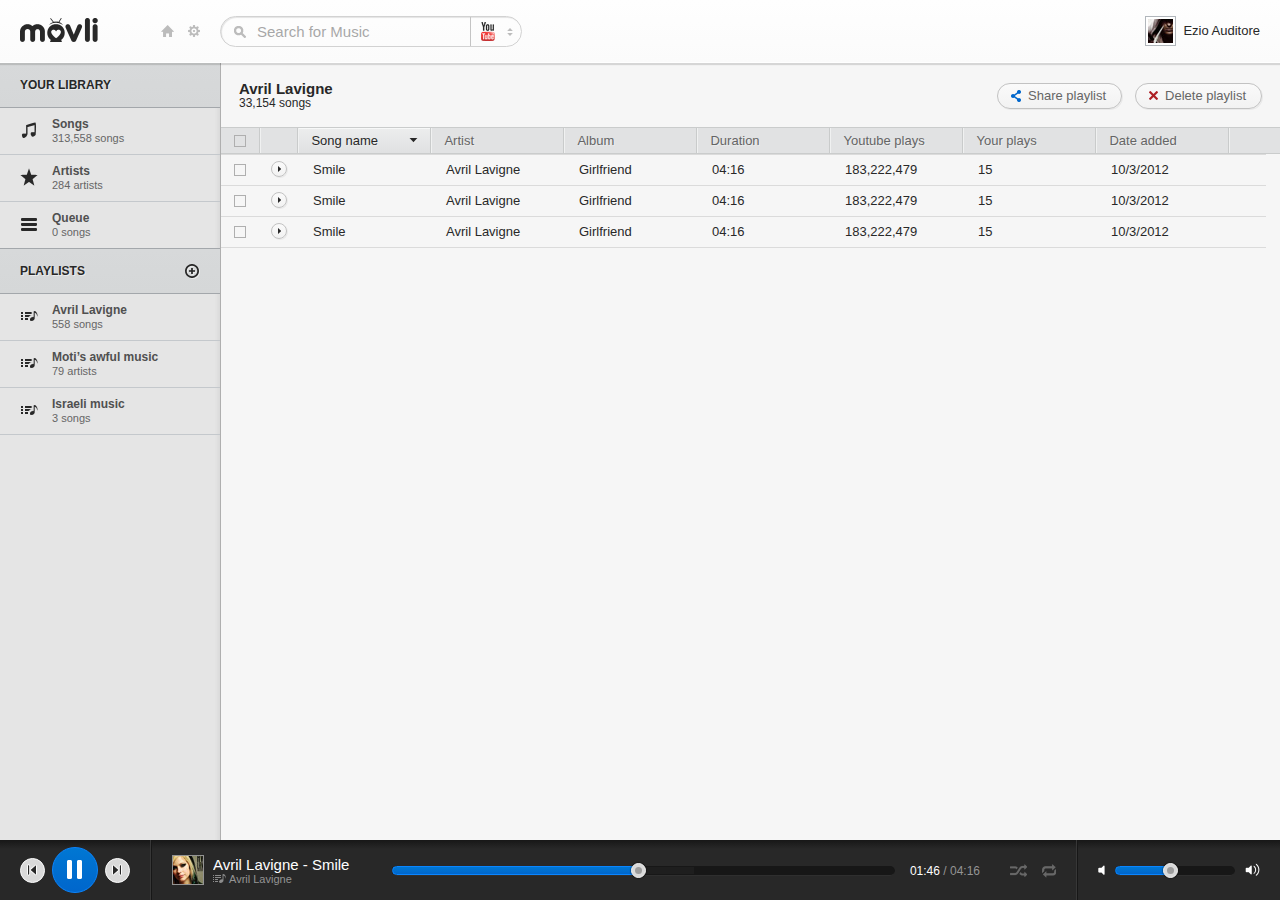
<file: temp/mPlayer/Layouts/playlist.html>
<!DOCTYPE html>
<html dir="ltr" lang="en-US">
	<head>
		<meta charset="utf-8" />
		<!-- Enable IE9 Standards mode -->
		<meta http-equiv="X-UA-Compatible" content="IE=9" >
		<link rel="stylesheet" href="css/style.css" />
		<link rel="stylesheet" href="css/fonts/stylesheet.css" />
		<script type="text/javascript" src="scripts/jquery.js"></script>
		<script type="text/javascript" src="scripts/custom.js"></script>
		<script type="text/javascript" src="scripts/jquery-ui-1.9.0.custom.min.js"></script>
		<script type="text/javascript" src="scripts/jquery.tablednd.js"></script>
		<title>Playlist</title>
	</head>
	<body class="unselectable">
	
	<div id="wrapper">
		<div id="popup-wrapper">
			<div class="popup-dim"><!----></div>
		</div>
		<div id="header">
			<div class="left">
				<img src="images/logo.png" alt="" class="logo" />
				<ul>
					<li><span class="icon home"><!----></span></li>
					<li class="last"><span class="icon settings"><!----></span></li>
				</ul>
			</div>
			<div id="search">
				<div class="search-button"><!----></div>
				<div class="input">
					<input name="" type="text" value="Search for Music" class="focusedInput" />
				</div>
				<div class="select-target" data-selected="youtube">
					<div class="icons">
						<div class="icon youtube"><!----></div>
						<div class="icon library"><!----></div>
					</div>
					<span class="arrow"><!----></span>
				</div>
			</div>
			<div id="user">
				<div class="pic"><img src="images/temp02.jpg" alt="" /></div>
				<span class="username">Ezio Auditore</span>
			</div>
		</div>
		<div id="middle">
			<div id="side-panel">
				<div class="shadow"><!----></div>
				<ul>
					<li class="first">
						<div class="h-button">Your Library</div>
						<ul>
							<li>
								<div class="sub-button">
									<div class="icon songs"><!----></div>
									<div class="overflow">
										<div class="title">Songs</div>
										<div class="text">313,558 songs</div>
									</div>
								</div>
							</li>
							<li>
								<div class="sub-button">
									<div class="icon artists"><!----></div>
									<div class="overflow">
										<div class="title">Artists</div>
										<div class="text">284 artists</div>
									</div>
								</div>
							</li>
							<li class="last">
								<div class="sub-button">
									<div class="icon queue"><!----></div>
									<div class="overflow">
										<div class="title">Queue</div>
										<div class="text">0 songs</div>
									</div>
								</div>
							</li>
						</ul>
					</li>
					<li class="last">
						<div id="add-playlist"><!----></div>
						<div class="h-button">Playlists</div>
						<ul>
							<li class="new">
								<div id="new-playlist">
									<div class="input">
										<input name="" type="text" value="New playlist name" />
									</div>
									<div class="add-button">Add</div>
								</div>
							</li>
							<li>
								<div class="sub-button">
									<div class="icon playlist"><!----></div>
									<div class="overflow">
										<div class="title">Avril Lavigne</div>
										<div class="text">558 songs</div>
									</div>
								</div>
							</li>
							<li>
								<div class="sub-button">
									<div class="icon playlist"><!----></div>
									<div class="overflow">
										<div class="title">Moti’s awful music</div>
										<div class="text">79 artists</div>
									</div>
								</div>
							</li>
							<li class="last">
								<div class="sub-button">
									<div class="icon playlist"><!----></div>
									<div class="overflow">
										<div class="title">Israeli music</div>
										<div class="text">3 songs</div>
									</div>
								</div>
							</li>
						</ul>
					</li>
				</ul>
			</div>
			<div id="content">
				<div id="artists-layout" style="display:none;">
					<div class="header">
						<div class="R">
							<div class="button expandable L space">
								<span class="icon share"><!----></span>Share playlist
								<ul>
									<li class="first"><span class="icon fb"><!----></span>on Facebook</li>
									<li><span class="icon gp"><!----></span>on Google+</li>
									<li class="last"><span class="icon tw"><!----></span>on Twitter</li>
								</ul>
							</div>
							<div class="button R"><span class="icon delete"><!----></span>Delete playlist</div>
						</div>
						<div class="L">
							<div class="title"><span class="text">Artists</span></div>
							<div class="sub-title">284 artists</div>
						</div>
						<div class="clear"><!----></div>
					</div>
					<div id="sort">
						<span class="text">Sort by:</span>
						<ul>
							<li class="selected">A-Z</li>
							<li>Popularity</li>
							<li>Recent</li>
						</ul>
					</div>
					<div id="artists-scroll">
						<div id="artists">
						<div id="artists-blocks">
							<ul>
								<li>
									<div class="pic">
										<img src="images/temp03.jpg" alt="" />
									</div>
									<div class="artist-name">Avril Lavigne</div>
									<div class="songs">27 songs</div>
								</li>
								<li>
									<div class="pic">
										<img src="images/temp03.jpg" alt="" />
									</div>
									<div class="artist-name">Avril Lavigne</div>
									<div class="songs">27 songs</div>
								</li>
								<li>
									<div class="pic">
										<img src="images/temp03.jpg" alt="" />
									</div>
									<div class="artist-name">Avril Lavigne</div>
									<div class="songs">27 songs</div>
								</li>
								<li>
									<div class="pic">
										<img src="images/temp03.jpg" alt="" />
									</div>
									<div class="artist-name">Avril Lavigne</div>
									<div class="songs">27 songs</div>
								</li>
								<li>
									<div class="pic">
										<img src="images/temp03.jpg" alt="" />
									</div>
									<div class="artist-name">Avril Lavigne</div>
									<div class="songs">27 songs</div>
								</li>
								<li>
									<div class="pic">
										<img src="images/temp03.jpg" alt="" />
									</div>
									<div class="artist-name">Avril Lavigne</div>
									<div class="songs">27 songs</div>
								</li>
								<li>
									<div class="pic">
										<img src="images/temp03.jpg" alt="" />
									</div>
									<div class="artist-name">Avril Lavigne</div>
									<div class="songs">27 songs</div>
								</li>
								<li>
									<div class="pic">
										<img src="images/temp03.jpg" alt="" />
									</div>
									<div class="artist-name">Avril Lavigne</div>
									<div class="songs">27 songs</div>
								</li>
								<li>
									<div class="pic">
										<img src="images/temp03.jpg" alt="" />
									</div>
									<div class="artist-name">Avril Lavigne</div>
									<div class="songs">27 songs</div>
								</li>
								<li>
									<div class="pic">
										<img src="images/temp03.jpg" alt="" />
									</div>
									<div class="artist-name">Avril Lavigne</div>
									<div class="songs">27 songs</div>
								</li>
								<li>
									<div class="pic">
										<img src="images/temp03.jpg" alt="" />
									</div>
									<div class="artist-name">Avril Lavigne</div>
									<div class="songs">27 songs</div>
								</li>
								<li>
									<div class="pic">
										<img src="images/temp03.jpg" alt="" />
									</div>
									<div class="artist-name">Avril Lavigne</div>
									<div class="songs">27 songs</div>
								</li>
								<li>
									<div class="pic">
										<img src="images/temp03.jpg" alt="" />
									</div>
									<div class="artist-name">Avril Lavigne</div>
									<div class="songs">27 songs</div>
								</li>
								<li>
									<div class="pic">
										<img src="images/temp03.jpg" alt="" />
									</div>
									<div class="artist-name">Avril Lavigne</div>
									<div class="songs">27 songs</div>
								</li>
								<li>
									<div class="pic">
										<img src="images/temp03.jpg" alt="" />
									</div>
									<div class="artist-name">Avril Lavigne</div>
									<div class="songs">27 songs</div>
								</li>
								<li>
									<div class="pic">
										<img src="images/temp03.jpg" alt="" />
									</div>
									<div class="artist-name">Avril Lavigne</div>
									<div class="songs">27 songs</div>
								</li>
								<li>
									<div class="pic">
										<img src="images/temp03.jpg" alt="" />
									</div>
									<div class="artist-name">Avril Lavigne</div>
									<div class="songs">27 songs</div>
								</li>
								<li>
									<div class="pic">
										<img src="images/temp03.jpg" alt="" />
									</div>
									<div class="artist-name">Avril Lavigne</div>
									<div class="songs">27 songs</div>
								</li>
								<li>
									<div class="pic">
										<img src="images/temp03.jpg" alt="" />
									</div>
									<div class="artist-name">Avril Lavigne</div>
									<div class="songs">27 songs</div>
								</li>
								<li>
									<div class="pic">
										<img src="images/temp03.jpg" alt="" />
									</div>
									<div class="artist-name">Avril Lavigne</div>
									<div class="songs">27 songs</div>
								</li>
							</ul>
						</div>
						<div class="clear"><!----></div>
					</div>
					</div>
				</div>
				<div id="playlist-layout">
					<div class="header">
						<div class="R">
							<div class="button expandable L space">
								<span class="icon share"><!----></span>Share playlist
								<ul>
									<li class="first"><span class="icon fb"><!----></span>on Facebook</li>
									<li><span class="icon gp"><!----></span>on Google+</li>
									<li class="last"><span class="icon tw"><!----></span>on Twitter</li>
								</ul>
							</div>
							<div class="button R"><span class="icon delete"><!----></span>Delete playlist</div>
						</div>
						<div class="L">
							<div class="title"><span class="text">Avril Lavigne</span><span class="edit-button popup-button" id="edit-playlist-name"><!----></span></div>
							<div class="sub-title">33,154 songs</div>
						</div>
						<div class="clear"><!----></div>
					</div>
					<div class="table">
						<table class="fixedHeader" id="playlist">
							<thead>
								<tr>
									<th class="checkbox-col"><span class="checkbox"><!----></span></th>
									<th class="icon-col">&nbsp;&nbsp;&nbsp;&nbsp;</th>
									<th class="sortable selected"><div class="wrapper">Song name<span class="arrow"><!----></span></div></th>
									<th class="sortable"><div class="wrapper">Artist<span class="arrow"><!----></span></div></th>
									<th class="sortable"><div class="wrapper">Album<span class="arrow"><!----></span></div></th>
									<th class="sortable"><div class="wrapper">Duration<span class="arrow"><!----></span></div></th>
									<th class="sortable"><div class="wrapper">Youtube plays<span class="arrow"><!----></span></div></th>
									<th class="sortable"><div class="wrapper">Your plays<span class="arrow"><!----></span></div></th>
									<th class="sortable"><div class="wrapper">Date added<span class="arrow"><!----></span></div></th>
									<th class="actions-col"></th>
								</tr>
							</thead>
							<tbody>
								<tr>
									<td class="checkbox-col"><span class="checkbox"><!----></span></td>
									<td class="icon-col"><span class="button play-button"><span><!----></span></span><span class="icon playing"><!----></span></td>
									<td><span class="wrapper">Smile</span></td>
									<td class="editable"><span class="wrapper"><span class="text">Avril Lavigne<span class="edit-button"></span></span></span></td>
									<td><span class="wrapper">Girlfriend</span></td>
									<td><span class="wrapper">04:16</span></td>
									<td><span class="wrapper">183,222,479</span></td>
									<td><span class="wrapper">15</span></td>
									<td><span class="wrapper">10/3/2012</span></td>
									<td class="actions-col"><span class="icon actions"><!----></span></td>
								</tr>
								<tr>
									<td class="checkbox-col"><span class="checkbox"><!----></span></td>
									<td class="icon-col"><span class="button play-button"><span><!----></span></span><span class="icon playing"><!----></span></td>
									<td><span class="wrapper">Smile</span></td>
									<td><span class="wrapper">Avril Lavigne</span></td>
									<td><span class="wrapper">Girlfriend</span></td>
									<td><span class="wrapper">04:16</span></td>
									<td><span class="wrapper">183,222,479</span></td>
									<td><span class="wrapper">15</span></td>
									<td><span class="wrapper">10/3/2012</span></td>
									<td class="actions-col"><span class="icon actions"><!----></span></td>
								</tr>
								<tr>
									<td class="checkbox-col"><span class="checkbox"><!----></span></td>
									<td class="icon-col"><span class="button play-button"><span><!----></span></span><span class="icon playing"><!----></span></td>
									<td><span class="wrapper">Smile</span></td>
									<td><span class="wrapper">Avril Lavigne</span></td>
									<td><span class="wrapper">Girlfriend</span></td>
									<td><span class="wrapper">04:16</span></td>
									<td><span class="wrapper">183,222,479</span></td>
									<td><span class="wrapper">15</span></td>
									<td><span class="wrapper">10/3/2012</span></td>
									<td class="actions-col"><span class="icon actions"><!----></span></td>
								</tr>
								<tr>
									<td class="checkbox-col"><span class="checkbox"><!----></span></td>
									<td class="icon-col"><span class="button play-button"><span><!----></span></span><span class="icon playing"><!----></span></td>
									<td><span class="wrapper">Smile</span></td>
									<td><span class="wrapper">Avril Lavigne</span></td>
									<td><span class="wrapper">Girlfriend</span></td>
									<td><span class="wrapper">04:16</span></td>
									<td><span class="wrapper">183,222,479</span></td>
									<td><span class="wrapper">15</span></td>
									<td><span class="wrapper">10/3/2012</span></td>
									<td class="actions-col"><span class="icon actions"><!----></span></td>
								</tr>
								<tr>
									<td class="checkbox-col"><span class="checkbox"><!----></span></td>
									<td class="icon-col"><span class="button play-button"><span><!----></span></span><span class="icon playing"><!----></span></td>
									<td><span class="wrapper">Smile</span></td>
									<td><span class="wrapper">Avril Lavigne</span></td>
									<td><span class="wrapper">Girlfriend</span></td>
									<td><span class="wrapper">04:16</span></td>
									<td><span class="wrapper">183,222,479</span></td>
									<td><span class="wrapper">15</span></td>
									<td><span class="wrapper">10/3/2012</span></td>
									<td class="actions-col"><span class="icon actions"><!----></span></td>
								</tr>
								<tr>
									<td class="checkbox-col"><span class="checkbox"><!----></span></td>
									<td class="icon-col"><span class="button play-button"><span><!----></span></span><span class="icon playing"><!----></span></td>
									<td><span class="wrapper">Smile</span></td>
									<td><span class="wrapper">Avril Lavigne</span></td>
									<td><span class="wrapper">Girlfriend</span></td>
									<td><span class="wrapper">04:16</span></td>
									<td><span class="wrapper">183,222,479</span></td>
									<td><span class="wrapper">15</span></td>
									<td><span class="wrapper">10/3/2012</span></td>
									<td class="actions-col">
										<div class="icon actions">
											<div class="dd right">
												<ul>
													<li class="first">Add to queue</li>
													<li>Share song</li>
													<li>Open in browser</li>
													<li>Download song</li>
													<li class="sub">
														Copy to playlist
														<div class="dd right">
															<ul>
																<li class="first">Avril Lavigne</li>
																<li class="last">Moti's awful music</li>
															</ul>
														</div>
													</li>
													<li class="sub sub-last">
														Move to playlist
														<div class="dd right">
															<ul>
																<li class="first">Avril Lavigne</li>
																<li class="last">Moti's awful music</li>
															</ul>
														</div>
													</li>
													<li class="last">Delete song</li>
												</ul>
											</div>
										</div>
									</td>
								</tr>
							</tbody>
						</table>
					</div>
				</div>
				<div id="results-layout" style="display:none;">
					<div class="did-u-mean">Did you mean <a href="">Avril Lavigne</a>?<span class="x"><!----></span></div>
					<div class="header">
						<div class="R">
							<div class="button L space">
								<span class="icon share"><!----></span>Share playlist
								<ul>
									<li class="first"><span class="icon fb"><!----></span>on Facebook</li>
									<li><span class="icon gp"><!----></span>on Google+</li>
									<li class="last"><span class="icon tw"><!----></span>on Twitter</li>
								</ul>
							</div>
							<div class="button R"><span class="icon delete"><!----></span>Delete playlist</div>
						</div>
						<div class="L">
							<div class="title"><span class="text">Results for: Avril Lavin</span><span class="edit-button"><!----></span></div>
							<div class="sub-title">from: YouTube</div>
						</div>
						<div class="clear"><!----></div>
					</div>
					<div class="block artists">
						<h2>Artists</h2>
						<ul>
							<li>
								<div class="pic">
									<img src="images/temp03.jpg" alt="" />
								</div>
								<div class="overflow">
									<div class="artist-name">Avril Lavigne</div>
									<div class="albums">4 Albums</div>
									<div class="songs">27 songs</div>
								</div>
							</li>
							<li>
								<div class="pic">
									<img src="images/temp03.jpg" alt="" />
								</div>
								<div class="overflow">
									<div class="artist-name">Avril Lavigne</div>
									<div class="albums">4 Albums</div>
									<div class="songs">27 songs</div>
								</div>
							</li>
							<li>
								<div class="pic">
									<img src="images/temp03.jpg" alt="" />
								</div>
								<div class="overflow">
									<div class="artist-name">Avril Lavigne</div>
									<div class="albums">4 Albums</div>
									<div class="songs">27 songs</div>
								</div>
							</li>
						</ul>
						<div class="clear"><!----></div>
					</div>
					<div class="block nb">
						<h2>Songs</h2>
						<div class="table">
						<table id="playlist">
							<thead>
								<tr>
									<th class="checkbox-col"><span class="checkbox"><!----></span></th>
									<th class="icon-col">&nbsp;&nbsp;&nbsp;&nbsp;</th>
									<th class="sortable selected"><div class="wrapper">Song name<span class="arrow"><!----></span></div></th>
									<th class="sortable"><div class="wrapper">Artist<span class="arrow"><!----></span></div></th>
									<th class="sortable"><div class="wrapper">Album<span class="arrow"><!----></span></div></th>
									<th class="sortable"><div class="wrapper">Duration<span class="arrow"><!----></span></div></th>
									<th class="sortable"><div class="wrapper">Youtube plays<span class="arrow"><!----></span></div></th>
									<th class="sortable"><div class="wrapper">Your plays<span class="arrow"><!----></span></div></th>
									<th class="sortable"><div class="wrapper">Date added<span class="arrow"><!----></span></div></th>
									<th class="actions-col"></th>
								</tr>
							</thead>
							<tbody>
								<tr>
									<td class="checkbox-col"><span class="checkbox"><!----></span></td>
									<td class="icon-col"><span class="button play-button"><span><!----></span></span><span class="icon playing"><!----></span></td>
									<td><span class="wrapper">Smile</span></td>
									<td><span class="wrapper">Avril Lavigne</span></td>
									<td><span class="wrapper">Girlfriend</span></td>
									<td><span class="wrapper">04:16</span></td>
									<td><span class="wrapper">183,222,479</span></td>
									<td><span class="wrapper">15</span></td>
									<td><span class="wrapper">10/3/2012</span></td>
									<td class="actions-col"><span class="icon actions"><!----></span></td>
								</tr>
								<tr>
									<td class="checkbox-col"><span class="checkbox"><!----></span></td>
									<td class="icon-col"><span class="button play-button"><span><!----></span></span><span class="icon playing"><!----></span></td>
									<td><span class="wrapper">Smile</span></td>
									<td><span class="wrapper">Avril Lavigne</span></td>
									<td><span class="wrapper">Girlfriend</span></td>
									<td><span class="wrapper">04:16</span></td>
									<td><span class="wrapper">183,222,479</span></td>
									<td><span class="wrapper">15</span></td>
									<td><span class="wrapper">10/3/2012</span></td>
									<td class="actions-col"><span class="icon actions"><!----></span></td>
								</tr>
								<tr>
									<td class="checkbox-col"><span class="checkbox"><!----></span></td>
									<td class="icon-col"><span class="button play-button"><span><!----></span></span><span class="icon playing"><!----></span></td>
									<td><span class="wrapper">Smile</span></td>
									<td><span class="wrapper">Avril Lavigne</span></td>
									<td><span class="wrapper">Girlfriend</span></td>
									<td><span class="wrapper">04:16</span></td>
									<td><span class="wrapper">183,222,479</span></td>
									<td><span class="wrapper">15</span></td>
									<td><span class="wrapper">10/3/2012</span></td>
									<td class="actions-col"><span class="icon actions"><!----></span></td>
								</tr>
								<tr>
									<td class="checkbox-col"><span class="checkbox"><!----></span></td>
									<td class="icon-col"><span class="button play-button"><span><!----></span></span><span class="icon playing"><!----></span></td>
									<td><span class="wrapper">Smile</span></td>
									<td><span class="wrapper">Avril Lavigne</span></td>
									<td><span class="wrapper">Girlfriend</span></td>
									<td><span class="wrapper">04:16</span></td>
									<td><span class="wrapper">183,222,479</span></td>
									<td><span class="wrapper">15</span></td>
									<td><span class="wrapper">10/3/2012</span></td>
									<td class="actions-col"><span class="icon actions"><!----></span></td>
								</tr>
								<tr>
									<td class="checkbox-col"><span class="checkbox"><!----></span></td>
									<td class="icon-col"><span class="button play-button"><span><!----></span></span><span class="icon playing"><!----></span></td>
									<td><span class="wrapper">Smile</span></td>
									<td><span class="wrapper">Avril Lavigne</span></td>
									<td><span class="wrapper">Girlfriend</span></td>
									<td><span class="wrapper">04:16</span></td>
									<td><span class="wrapper">183,222,479</span></td>
									<td><span class="wrapper">15</span></td>
									<td><span class="wrapper">10/3/2012</span></td>
									<td class="actions-col"><span class="icon actions"><!----></span></td>
								</tr>
								<tr>
									<td class="checkbox-col"><span class="checkbox"><!----></span></td>
									<td class="icon-col"><span class="button play-button"><span><!----></span></span><span class="icon playing"><!----></span></td>
									<td><span class="wrapper">Smile</span></td>
									<td><span class="wrapper">Avril Lavigne</span></td>
									<td><span class="wrapper">Girlfriend</span></td>
									<td><span class="wrapper">04:16</span></td>
									<td><span class="wrapper">183,222,479</span></td>
									<td><span class="wrapper">15</span></td>
									<td><span class="wrapper">10/3/2012</span></td>
									<td class="actions-col">
										<div class="icon actions">
											<div class="dd right">
												<ul>
													<li class="first">Add to queue</li>
													<li>Share song</li>
													<li>Open in browser</li>
													<li>Download song</li>
													<li class="sub">
														Copy to playlist
														<div class="dd right">
															<ul>
																<li class="first">Avril Lavigne</li>
																<li class="last">Moti's awful music</li>
															</ul>
														</div>
													</li>
													<li class="sub sub-last">
														Move to playlist
														<div class="dd right">
															<ul>
																<li class="first">Avril Lavigne</li>
																<li class="last">Moti's awful music</li>
															</ul>
														</div>
													</li>
													<li class="last">Delete song</li>
												</ul>
											</div>
										</div>
									</td>
								</tr>
							</tbody>
						</table>
					</div>
					</div>
					<div class="block nb">
						<h2>Playlists</h2>
						<div class="table">
						<table id="playlist">
							<thead>
								<tr>
									<th class="icon-col">&nbsp;&nbsp;&nbsp;&nbsp;</th>
									<th class="sortable selected"><div class="wrapper">Playlist name<span class="arrow"><!----></span></div></th>
									<th class="sortable"><div class="wrapper">Tracks<span class="arrow"><!----></span></div></th>
									<th class="sortable"><div class="wrapper">Duration<span class="arrow"><!----></span></div></th>
									<th class="sortable"><div class="wrapper">Last modified<span class="arrow"><!----></span></div></th>
								</tr>
							</thead>
							<tbody>
								<tr>
									<td class="icon-col"><span class="button play-button"><span><!----></span></span><span class="icon playing"><!----></span></td>
									<td><span class="wrapper">Avril Lavigne</span></td>
									<td><span class="wrapper">42</span></td>
									<td><span class="wrapper">44:16</span></td>
									<td><span class="wrapper">10/3/2012</span></td>
								</tr>
							</tbody>
						</table>
					</div>
					</div>
				</div>
			</div>
		</div>
		<div id="player">
			<div class="section first">
				<div id="player-funcs">
					<div id="prev-song"><span><!----></span></div>
					<div id="play-pause"><span><!----></span></div>
					<div id="next-song"><span><!----></span></div>
				</div>
			</div>
			<div class="section last">
				<div id="volume">
					<span class="icon volume-low"><!----></span>
					<span class="icon volume-high"><!----></span>
					<div class="seek-bar">
						<div class="track">
							<div class="progress"><span class="circle"><span><!----></span></span></div>
						</div>
					</div>
				</div>
			</div>
			<div class="section">
				<div id="now-playing">
					<div class="song-pic">
						<img src="images/temp01.jpg" alt="" />
					</div>
					<div class="overflow">
						<div class="song-title">Avril Lavigne - Smile</div>
						<div class="playing-source"><span class="icon playlist"><!----></span>Avril Lavigne</div>
					</div>
				</div>
				<div id="order-funcs">
					<div class="icon shuffle"><!----></div>
					<div class="icon repeat"><!----></div>
				</div>
				<div id="time"><span>01:46</span> / 04:16</div>
				<div class="seek-bar">
					<div class="track">
						<div class="progress"><span class="circle"><span><!----></span></span></div>
						<div class="buffer"><!----></div>
					</div>
				</div>
			</div>
			
		</div>
	</div>

	</body>
</html>
</file>
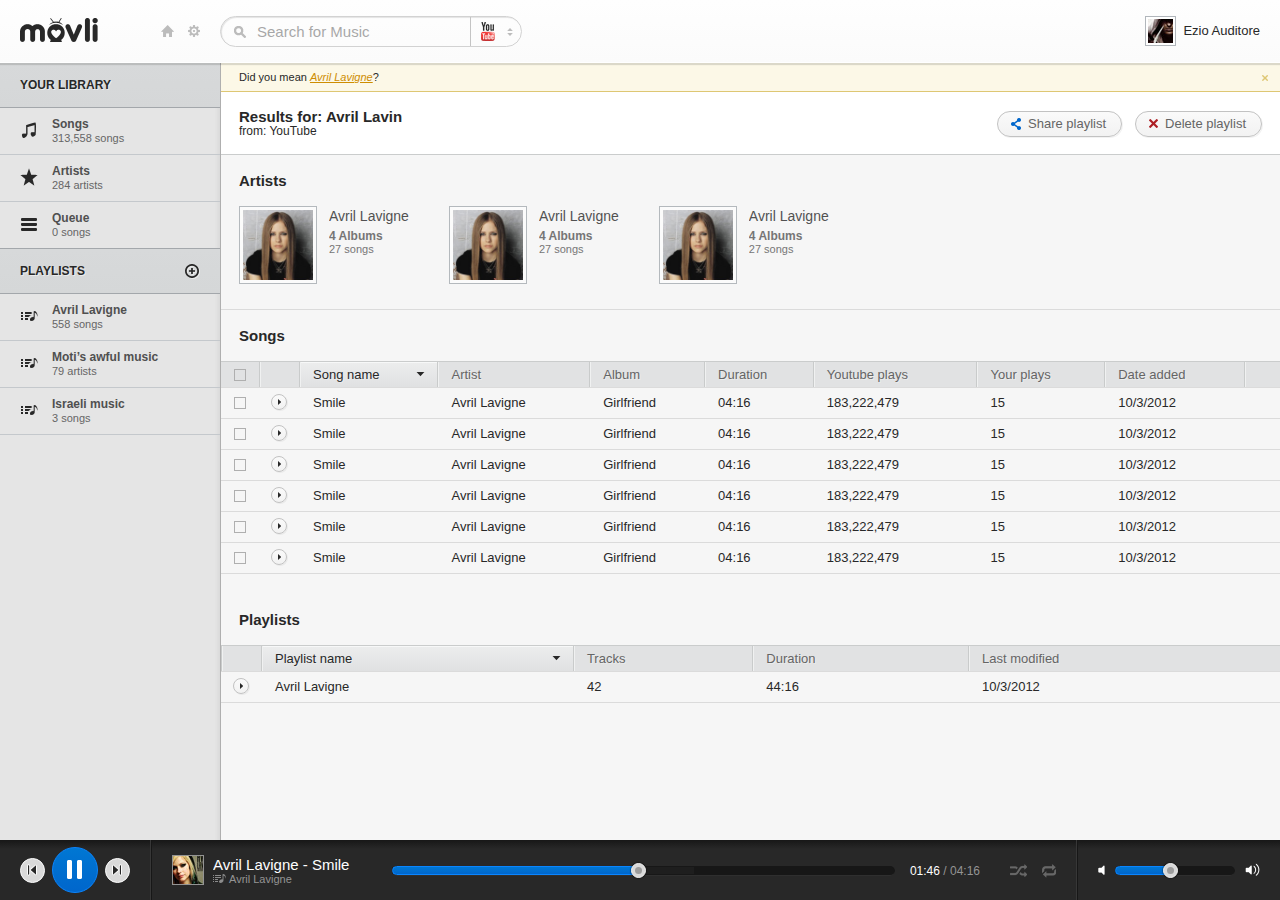
<file: temp/mPlayer/Layouts/search-results.html>
<!DOCTYPE html>
<html dir="ltr" lang="en-US">
	<head>
		<meta charset="utf-8" />
		<!-- Enable IE9 Standards mode -->
		<meta http-equiv="X-UA-Compatible" content="IE=9" >
		<link rel="stylesheet" href="css/style.css" />
		<link rel="stylesheet" href="css/fonts/stylesheet.css" />
		<script type="text/javascript" src="scripts/jquery.js"></script>
		<script type="text/javascript" src="scripts/custom.js"></script>
		<script type="text/javascript" src="scripts/jquery-ui-1.9.0.custom.min.js"></script>
		<script type="text/javascript" src="scripts/jquery.tablednd.js"></script>
		<title>Search Results</title>
	</head>
	<body class="unselectable">
	
	<div id="wrapper">
		<div id="popup-wrapper">
			<div class="popup-dim"><!----></div>
		</div>
		<div id="header">
			<div class="left">
				<img src="images/logo.png" alt="" class="logo" />
				<ul>
					<li><span class="icon home"><!----></span></li>
					<li class="last"><span class="icon settings"><!----></span></li>
				</ul>
			</div>
			<div id="search">
				<div class="search-button"><!----></div>
				<div class="input">
					<input name="" type="text" value="Search for Music" class="focusedInput" />
				</div>
				<div class="select-target" data-selected="youtube">
					<div class="icons">
						<div class="icon youtube"><!----></div>
						<div class="icon library"><!----></div>
					</div>
					<span class="arrow"><!----></span>
				</div>
			</div>
			<div id="user">
				<div class="pic"><img src="images/temp02.jpg" alt="" /></div>
				<span class="username">Ezio Auditore</span>
			</div>
		</div>
		<div id="middle">
			<div id="side-panel">
				<div class="shadow"><!----></div>
				<ul>
					<li class="first">
						<div class="h-button">Your Library</div>
						<ul>
							<li>
								<div class="sub-button">
									<div class="icon songs"><!----></div>
									<div class="overflow">
										<div class="title">Songs</div>
										<div class="text">313,558 songs</div>
									</div>
								</div>
							</li>
							<li>
								<div class="sub-button">
									<div class="icon artists"><!----></div>
									<div class="overflow">
										<div class="title">Artists</div>
										<div class="text">284 artists</div>
									</div>
								</div>
							</li>
							<li class="last">
								<div class="sub-button">
									<div class="icon queue"><!----></div>
									<div class="overflow">
										<div class="title">Queue</div>
										<div class="text">0 songs</div>
									</div>
								</div>
							</li>
						</ul>
					</li>
					<li class="last">
						<div id="add-playlist"><!----></div>
						<div class="h-button">Playlists</div>
						<ul>
							<li class="new">
								<div id="new-playlist">
									<div class="input">
										<input name="" type="text" value="New playlist name" />
									</div>
									<div class="add-button">Add</div>
								</div>
							</li>
							<li>
								<div class="sub-button">
									<div class="icon playlist"><!----></div>
									<div class="overflow">
										<div class="title">Avril Lavigne</div>
										<div class="text">558 songs</div>
									</div>
								</div>
							</li>
							<li>
								<div class="sub-button">
									<div class="icon playlist"><!----></div>
									<div class="overflow">
										<div class="title">Moti’s awful music</div>
										<div class="text">79 artists</div>
									</div>
								</div>
							</li>
							<li class="last">
								<div class="sub-button">
									<div class="icon playlist"><!----></div>
									<div class="overflow">
										<div class="title">Israeli music</div>
										<div class="text">3 songs</div>
									</div>
								</div>
							</li>
						</ul>
					</li>
				</ul>
			</div>
			<div id="content">
				<div id="results-layout">
					<div class="did-u-mean">Did you mean <a href="">Avril Lavigne</a>?<span class="x"><!----></span></div>
					<div class="header">
						<div class="R">
							<div class="button L space">
								<span class="icon share"><!----></span>Share playlist
								<ul>
									<li class="first"><span class="icon fb"><!----></span>on Facebook</li>
									<li><span class="icon gp"><!----></span>on Google+</li>
									<li class="last"><span class="icon tw"><!----></span>on Twitter</li>
								</ul>
							</div>
							<div class="button R"><span class="icon delete"><!----></span>Delete playlist</div>
						</div>
						<div class="L">
							<div class="title"><span class="text">Results for: Avril Lavin</span><span class="edit-button"><!----></span></div>
							<div class="sub-title">from: YouTube</div>
						</div>
						<div class="clear"><!----></div>
					</div>
					<div class="block artists">
						<h2>Artists</h2>
						<ul>
							<li>
								<div class="pic">
									<img src="images/temp03.jpg" alt="" />
								</div>
								<div class="overflow">
									<div class="artist-name">Avril Lavigne</div>
									<div class="albums">4 Albums</div>
									<div class="songs">27 songs</div>
								</div>
							</li>
							<li>
								<div class="pic">
									<img src="images/temp03.jpg" alt="" />
								</div>
								<div class="overflow">
									<div class="artist-name">Avril Lavigne</div>
									<div class="albums">4 Albums</div>
									<div class="songs">27 songs</div>
								</div>
							</li>
							<li>
								<div class="pic">
									<img src="images/temp03.jpg" alt="" />
								</div>
								<div class="overflow">
									<div class="artist-name">Avril Lavigne</div>
									<div class="albums">4 Albums</div>
									<div class="songs">27 songs</div>
								</div>
							</li>
						</ul>
						<div class="clear"><!----></div>
					</div>
					<div class="block nb">
						<h2>Songs</h2>
						<div class="table">
						<table id="playlist">
							<thead>
								<tr>
									<th class="checkbox-col"><span class="checkbox"><!----></span></th>
									<th class="icon-col">&nbsp;&nbsp;&nbsp;&nbsp;</th>
									<th class="sortable selected"><div class="wrapper">Song name<span class="arrow"><!----></span></div></th>
									<th class="sortable"><div class="wrapper">Artist<span class="arrow"><!----></span></div></th>
									<th class="sortable"><div class="wrapper">Album<span class="arrow"><!----></span></div></th>
									<th class="sortable"><div class="wrapper">Duration<span class="arrow"><!----></span></div></th>
									<th class="sortable"><div class="wrapper">Youtube plays<span class="arrow"><!----></span></div></th>
									<th class="sortable"><div class="wrapper">Your plays<span class="arrow"><!----></span></div></th>
									<th class="sortable"><div class="wrapper">Date added<span class="arrow"><!----></span></div></th>
									<th class="actions-col"></th>
								</tr>
							</thead>
							<tbody>
								<tr>
									<td class="checkbox-col"><span class="checkbox"><!----></span></td>
									<td class="icon-col"><span class="button play-button"><span><!----></span></span><span class="icon playing"><!----></span></td>
									<td><span class="wrapper">Smile</span></td>
									<td><span class="wrapper">Avril Lavigne</span></td>
									<td><span class="wrapper">Girlfriend</span></td>
									<td><span class="wrapper">04:16</span></td>
									<td><span class="wrapper">183,222,479</span></td>
									<td><span class="wrapper">15</span></td>
									<td><span class="wrapper">10/3/2012</span></td>
									<td class="actions-col"><span class="icon actions"><!----></span></td>
								</tr>
								<tr>
									<td class="checkbox-col"><span class="checkbox"><!----></span></td>
									<td class="icon-col"><span class="button play-button"><span><!----></span></span><span class="icon playing"><!----></span></td>
									<td><span class="wrapper">Smile</span></td>
									<td><span class="wrapper">Avril Lavigne</span></td>
									<td><span class="wrapper">Girlfriend</span></td>
									<td><span class="wrapper">04:16</span></td>
									<td><span class="wrapper">183,222,479</span></td>
									<td><span class="wrapper">15</span></td>
									<td><span class="wrapper">10/3/2012</span></td>
									<td class="actions-col"><span class="icon actions"><!----></span></td>
								</tr>
								<tr>
									<td class="checkbox-col"><span class="checkbox"><!----></span></td>
									<td class="icon-col"><span class="button play-button"><span><!----></span></span><span class="icon playing"><!----></span></td>
									<td><span class="wrapper">Smile</span></td>
									<td><span class="wrapper">Avril Lavigne</span></td>
									<td><span class="wrapper">Girlfriend</span></td>
									<td><span class="wrapper">04:16</span></td>
									<td><span class="wrapper">183,222,479</span></td>
									<td><span class="wrapper">15</span></td>
									<td><span class="wrapper">10/3/2012</span></td>
									<td class="actions-col"><span class="icon actions"><!----></span></td>
								</tr>
								<tr>
									<td class="checkbox-col"><span class="checkbox"><!----></span></td>
									<td class="icon-col"><span class="button play-button"><span><!----></span></span><span class="icon playing"><!----></span></td>
									<td><span class="wrapper">Smile</span></td>
									<td><span class="wrapper">Avril Lavigne</span></td>
									<td><span class="wrapper">Girlfriend</span></td>
									<td><span class="wrapper">04:16</span></td>
									<td><span class="wrapper">183,222,479</span></td>
									<td><span class="wrapper">15</span></td>
									<td><span class="wrapper">10/3/2012</span></td>
									<td class="actions-col"><span class="icon actions"><!----></span></td>
								</tr>
								<tr>
									<td class="checkbox-col"><span class="checkbox"><!----></span></td>
									<td class="icon-col"><span class="button play-button"><span><!----></span></span><span class="icon playing"><!----></span></td>
									<td><span class="wrapper">Smile</span></td>
									<td><span class="wrapper">Avril Lavigne</span></td>
									<td><span class="wrapper">Girlfriend</span></td>
									<td><span class="wrapper">04:16</span></td>
									<td><span class="wrapper">183,222,479</span></td>
									<td><span class="wrapper">15</span></td>
									<td><span class="wrapper">10/3/2012</span></td>
									<td class="actions-col"><span class="icon actions"><!----></span></td>
								</tr>
								<tr>
									<td class="checkbox-col"><span class="checkbox"><!----></span></td>
									<td class="icon-col"><span class="button play-button"><span><!----></span></span><span class="icon playing"><!----></span></td>
									<td><span class="wrapper">Smile</span></td>
									<td><span class="wrapper">Avril Lavigne</span></td>
									<td><span class="wrapper">Girlfriend</span></td>
									<td><span class="wrapper">04:16</span></td>
									<td><span class="wrapper">183,222,479</span></td>
									<td><span class="wrapper">15</span></td>
									<td><span class="wrapper">10/3/2012</span></td>
									<td class="actions-col">
										<div class="icon actions">
											<div class="dd right">
												<ul>
													<li class="first">Add to queue</li>
													<li>Share song</li>
													<li>Open in browser</li>
													<li>Download song</li>
													<li class="sub">
														Copy to playlist
														<div class="dd right">
															<ul>
																<li class="first">Avril Lavigne</li>
																<li class="last">Moti's awful music</li>
															</ul>
														</div>
													</li>
													<li class="sub sub-last">
														Move to playlist
														<div class="dd right">
															<ul>
																<li class="first">Avril Lavigne</li>
																<li class="last">Moti's awful music</li>
															</ul>
														</div>
													</li>
													<li class="last">Delete song</li>
												</ul>
											</div>
										</div>
									</td>
								</tr>
							</tbody>
						</table>
					</div>
					</div>
					<div class="block nb">
						<h2>Playlists</h2>
						<div class="table">
						<table id="playlist">
							<thead>
								<tr>
									<th class="icon-col">&nbsp;&nbsp;&nbsp;&nbsp;</th>
									<th class="sortable selected"><div class="wrapper">Playlist name<span class="arrow"><!----></span></div></th>
									<th class="sortable"><div class="wrapper">Tracks<span class="arrow"><!----></span></div></th>
									<th class="sortable"><div class="wrapper">Duration<span class="arrow"><!----></span></div></th>
									<th class="sortable"><div class="wrapper">Last modified<span class="arrow"><!----></span></div></th>
								</tr>
							</thead>
							<tbody>
								<tr>
									<td class="icon-col"><span class="button play-button"><span><!----></span></span><span class="icon playing"><!----></span></td>
									<td><span class="wrapper">Avril Lavigne</span></td>
									<td><span class="wrapper">42</span></td>
									<td><span class="wrapper">44:16</span></td>
									<td><span class="wrapper">10/3/2012</span></td>
								</tr>
							</tbody>
						</table>
					</div>
					</div>
				</div>
			</div>
		</div>
		<div id="player">
			<div class="section first">
				<div id="player-funcs">
					<div id="prev-song"><span><!----></span></div>
					<div id="play-pause"><span><!----></span></div>
					<div id="next-song"><span><!----></span></div>
				</div>
			</div>
			<div class="section last">
				<div id="volume">
					<span class="icon volume-low"><!----></span>
					<span class="icon volume-high"><!----></span>
					<div class="seek-bar">
						<div class="track">
							<div class="progress"><span class="circle"><span><!----></span></span></div>
						</div>
					</div>
				</div>
			</div>
			<div class="section">
				<div id="now-playing">
					<div class="song-pic">
						<img src="images/temp01.jpg" alt="" />
					</div>
					<div class="overflow">
						<div class="song-title">Avril Lavigne - Smile</div>
						<div class="playing-source"><span class="icon playlist"><!----></span>Avril Lavigne</div>
					</div>
				</div>
				<div id="order-funcs">
					<div class="icon shuffle"><!----></div>
					<div class="icon repeat"><!----></div>
				</div>
				<div id="time"><span>01:46</span> / 04:16</div>
				<div class="seek-bar">
					<div class="track">
						<div class="progress"><span class="circle"><span><!----></span></span></div>
						<div class="buffer"><!----></div>
					</div>
				</div>
			</div>
			
		</div>
	</div>

	</body>
</html>
</file>
<file: temp/mPlayer/Minified Layouts/css/style.css>
html, body, div, span, applet, object, iframe,
h1, h2, h3, h4, h5, h6, p, blockquote, pre,
a, abbr, acronym, address, big, cite, code,
del, dfn, em, img, ins, kbd, q, s, samp,
small, strike, sub, sup, tt, var,
b, u, i, center,
dl, dt, dd, ol, ul, li,
fieldset, form, label, legend,
table, caption, tbody, tfoot, thead, tr, th, td,
article, aside, canvas, details, embed, 
figure, figcaption, footer, header, hgroup, 
menu, nav, output, ruby, section, summary,
time, mark, audio, video {
	margin: 0;
	padding: 0;
	border: 0;
	font-size: 100%;
	font: inherit;
	vertical-align: baseline;
}
/* HTML5 display-role reset for older browsers */
article, aside, details, figcaption, figure, 
footer, header, hgroup, menu, nav, section {
	display: block;
}
body {
	line-height: 1;
}
ol, ul {
	list-style: none;
}
blockquote, q {
	quotes: none;
}
blockquote:before, blockquote:after,
q:before, q:after {
	content: '';
	content: none;
}
table {
	border-collapse: collapse;
	border-spacing: 0;
}

input, textarea {
	outline:none;
	resize:none;
}

/* clear fix */
.clearfix:after {content: "."; display: block; clear: both; visibility: hidden;line-height: 0;height: 0; }
.clearfix {display: inline-block;}  
html[xmlns] .clearfix {display: block;} 
* html .clearfix {height: 1%;}
.clear {float:none;clear:both; font-size:0px; line-height:0px; height:0px; }

/********* heights *********/
.h5 {width:100%;height:5px;} 
.h15 {width:100%;height:15px;}
.h18 {width:100%;height:18px;}
.h20 {width:100%;height:20px;}
.h25 {width:100%;height:25px;}
.h28 {width:100%;height:28px;}
.h30 {width:100%;height:30px;}
.h10 {width:100%;height:10px;}
.h40 {width:100%;height:40px;}
.h50 {width:100%;height:50px;}

.L { float:left; }
.R { float:right; }

BODY { margin:0px; padding:0px; font-size:12px; font-family:Arial; color:#282828; background:#282828; overflow:hidden; }
BODY, HTML { height:100%; }
IMG { border:none; }

.overflow { overflow:hidden; }


*.unselectable {
   -moz-user-select: -moz-none;
   -khtml-user-select: none;
   -webkit-user-select: none;

   /*
     Introduced in IE 10.
     See http://ie.microsoft.com/testdrive/HTML5/msUserSelect/
   */
   -ms-user-select: none;
   user-select: none;
}

.button { overflow:hidden; color:#656565; cursor:pointer; border:1px solid #c2c2c2; line-height:24px; font-size:13px; padding:0 15px; -webkit-border-radius: 13px; border-radius: 13px; background: #fafafa; /* Old browsers */
/* IE9 SVG, needs conditional override of 'filter' to 'none' */
background: url([data-uri]);
background: -moz-linear-gradient(top,  #fafafa 0%, #f2f2f2 100%); /* FF3.6+ */
background: -webkit-gradient(linear, left top, left bottom, color-stop(0%,#fafafa), color-stop(100%,#f2f2f2)); /* Chrome,Safari4+ */
background: -webkit-linear-gradient(top,  #fafafa 0%,#f2f2f2 100%); /* Chrome10+,Safari5.1+ */
background: -o-linear-gradient(top,  #fafafa 0%,#f2f2f2 100%); /* Opera 11.10+ */
background: -ms-linear-gradient(top,  #fafafa 0%,#f2f2f2 100%); /* IE10+ */
background: linear-gradient(to bottom,  #fafafa 0%,#f2f2f2 100%); /* W3C */ -webkit-box-shadow:  1px 1px 0px 0px rgba(0, 0, 0, 0.05); box-shadow:  1px 1px 0px 0px rgba(0, 0, 0, 0.05); }


#wrapper { width:320px; height:520px; top:50%; left:50%; margin-left:-160px; margin-top:-260px; position:absolute; }

#player { width:320px; height:520px; background:#e2e4e5; -webkit-border-radius: 10px; border-radius: 10px; overflow:hidden; }
	
	#header { background:#0066cc; border:1px solid #0083d7; border-bottom:none; height:29px; padding:0 9px; }
		#header #expand { width:12px; height:12px; background:url(../images/png.png) 0 0; float:left; margin-top:8px; cursor:pointer; opacity:.4; }
		#header #expand:hover { opacity:1; }
		
		#header #settings { width:14px; height:14px; background:url(../images/png.png) -22px 0; float:right; margin-top:7px; cursor:pointer; opacity:.4; }
		#header #settings:hover { opacity:1; }

#top { border:1px solid #f7f7f8; height:130px; padding:14px; background: #fafafa; /* Old browsers */
/* IE9 SVG, needs conditional override of 'filter' to 'none' */
background: url([data-uri]);
background: -moz-linear-gradient(top,  #fafafa 0%, #e4e5e6 100%); /* FF3.6+ */
background: -webkit-gradient(linear, left top, left bottom, color-stop(0%,#fafafa), color-stop(100%,#e4e5e6)); /* Chrome,Safari4+ */
background: -webkit-linear-gradient(top,  #fafafa 0%,#e4e5e6 100%); /* Chrome10+,Safari5.1+ */
background: -o-linear-gradient(top,  #fafafa 0%,#e4e5e6 100%); /* Opera 11.10+ */
background: -ms-linear-gradient(top,  #fafafa 0%,#e4e5e6 100%); /* IE10+ */
background: linear-gradient(to bottom,  #fafafa 0%,#e4e5e6 100%); /* W3C */
-webkit-box-shadow:  0px 1px 2px 0px rgba(0, 0, 0, .1);
box-shadow:  0px 1px 2px 0px rgba(0, 0, 0, .1);
}
	
	#now-playing { margin-bottom:20px; }
		#now-playing .song-pic { width:72px; height:70px; float:left; overflow:hidden; margin-right:10px; }
			#now-playing .song-pic IMG { width:72px; max-height:72px; }
		
		#now-playing .right { width:206px; float:left; }
		
		#now-playing .song-title { margin-left:7px; font-size:16px; margin-top:2px; margin-bottom:5px; }
		
		#now-playing #playlist-select { position:relative; height:30px; }
		#now-playing #playlist-dd { background: #fbfbfc; /* Old browsers */
/* IE9 SVG, needs conditional override of 'filter' to 'none' */
background: url([data-uri]);
background: -moz-linear-gradient(top,  #fbfbfc 0%, #f3f4f4 100%); /* FF3.6+ */
background: -webkit-gradient(linear, left top, left bottom, color-stop(0%,#fbfbfc), color-stop(100%,#f3f4f4)); /* Chrome,Safari4+ */
background: -webkit-linear-gradient(top,  #fbfbfc 0%,#f3f4f4 100%); /* Chrome10+,Safari5.1+ */
background: -o-linear-gradient(top,  #fbfbfc 0%,#f3f4f4 100%); /* Opera 11.10+ */
background: -ms-linear-gradient(top,  #fbfbfc 0%,#f3f4f4 100%); /* IE10+ */
background: linear-gradient(to bottom,  #fbfbfc 0%,#f3f4f4 100%); /* W3C */ border:1px solid #dcdedf; -webkit-border-radius: 4px; border-radius: 4px; margin-bottom:9px; font-size:12px; cursor:pointer; position:absolute; top:0; left:0; width:206px; z-index:10; }
		
		#now-playing #playlist-dd.selected { -webkit-box-shadow:  1px 1px 1px 0px rgba(0, 0, 0, 0.1);
        
        box-shadow:  1px 1px 1px 0px rgba(0, 0, 0, 0.1); }

		#now-playing #playlist-dd:hover { border-color:#c2c2c2; }
 			#now-playing #playlist-dd .select-button { opacity:.6; padding:5px 8px; }
			#now-playing #playlist-dd.selected .select-button { opacity:1; }
				#now-playing #playlist-dd .select-button .icon { width:13px; height:9px; background:url(../images/png.png) 0 -155px; display:inline-block; margin-right:5px; }
				#now-playing #playlist-dd .select-button .arrow { width:7px; height:4px; background:url(../images/png.png) -23px -155px; float:right; margin-top:4px; }
			
			#now-playing #playlist-dd UL { display:none; }
			#now-playing #playlist-dd.selected UL { display:block; }
				#now-playing #playlist-dd UL LI { padding:3px 8px; }
				#now-playing #playlist-dd UL LI:hover { background:#dbddde; }
					#now-playing #playlist-dd UL LI .icon { width:13px; height:9px; background:url(../images/png.png) 0 -155px; display:inline-block; margin-right:5px; }
 
 		#now-playing .plays { font-size:11px; color:#797979; margin-left:7px; }
		
		#top #song-progress { margin-bottom:15px; }
		
		#top #shuffle { width:13px; height:10px; background:url(../images/png.png) 0 -24px; float:left; opacity:.4; cursor:pointer; }
		#top #shuffle:hover { opacity:1; }
		#top #shuffle.pressed { opacity:.7; margin-top:1px; }
		#top #shuffle.selected { background:url(../images/png.png) -23px -24px; opacity:1; }
		
		#top #repeat { width:11px; height:10px; background:url(../images/png.png) 0 -45px; float:right; opacity:.4; cursor:pointer; }
		#top #repeat:hover { opacity:1; }
		#top #repeat.pressed { opacity:.7; margin-top:1px; }
		#top #repeat.selected { background:url(../images/png.png) -21px -45px; opacity:1; }
		
		#top #time { text-align:center; font-size:15px; }



DIV.seek-bar { }
	DIV.seek-bar DIV.track { background:#d8dadb; border-bottom:1px solid #f5f5f5; height:9px; -webkit-border-radius: 13px; border-radius: 13px; position:relative; -webkit-box-shadow: inset 1px 1px 0px 0px rgba(186, 186, 186, 1); box-shadow: inset 1px 1px 0px 0px rgba(186, 186, 186, 1); }
		DIV.seek-bar DIV.progress { width:50%; height:9px; position:absolute; top:0; left:0; z-index:2; background: #0066cc; /* Old browsers */
/* IE9 SVG, needs conditional override of 'filter' to 'none' */
background: url([data-uri]);
background: -moz-linear-gradient(top,  #0066cc 0%, #004fbd 100%); /* FF3.6+ */
background: -webkit-gradient(linear, left top, left bottom, color-stop(0%,#0066cc), color-stop(100%,#004fbd)); /* Chrome,Safari4+ */
background: -webkit-linear-gradient(top,  #0066cc 0%,#004fbd 100%); /* Chrome10+,Safari5.1+ */
background: -o-linear-gradient(top,  #0066cc 0%,#004fbd 100%); /* Opera 11.10+ */
background: -ms-linear-gradient(top,  #0066cc 0%,#004fbd 100%); /* IE10+ */
background: linear-gradient(to bottom,  #0066cc 0%,#004fbd 100%); /* W3C */ -webkit-border-radius: 13px; border-radius: 13px; }
		DIV.seek-bar DIV.progress.buffering { background:url(../images/buffering.gif) 0 0; }
			DIV.seek-bar DIV.progress SPAN.circle { width:13px; height:13px; background:#ebeced; border:1px solid #f2f2f2; -webkit-border-radius: 100px; border-radius: 100px; display:block; position:absolute; top:-3px; right:-2px; cursor:pointer; -webkit-box-shadow:  0px 0px 1px 1px rgba(0, 0, 0, 0.3); box-shadow:  0px 0px 1px 1px rgba(0, 0, 0, 0.3); }
			DIV.seek-bar DIV.progress SPAN.circle.pressed { width:15px; height:15px; top:-4px; right:-3px; -webkit-box-shadow: 0px 0px 5px 1px rgba(0, 102, 204, 0.6); box-shadow: 0px 0px 5px 1px rgba(0, 102, 204, 0.6); }
				DIV.seek-bar DIV.progress SPAN.circle SPAN { width:7px; height:7px; background:#9c9c9c; -webkit-border-radius: 100px; border-radius: 100px; display:block; margin:3px; }
				DIV.seek-bar DIV.progress SPAN.circle.pressed SPAN { width:9px; height:9px; }
				DIV.seek-bar DIV.progress SPAN.circle:hover SPAN { background:#004fbd; }
		
		DIV.seek-bar DIV.buffer { width:60%; background:#cecece; height:8px; position:absolute; top:1px; left:0; z-index:1; -webkit-border-radius: 100px 0px 0px 100px; border-radius: 100px 0px 0px 100px; }

#playlist { height:198px; position:relative; }
	
	#playlist .fade { width:310px; height:31px; background:url(../images/fade-playlist.png); position:absolute; left:0; bottom:0; z-index:3; }
	
	#playlist UL { margin-top:1px; }
		#playlist UL LI { height:27px; border-bottom:1px solid #ccc; border-top:1px solid #ccc; padding:8px 14px; position:relative; margin-top:-1px; }
		#playlist UL LI:hover { background:#dbddde; }
		#playlist UL LI.playing { background:#f3f4f4; border-color:#7FB2E5; z-index:2; }
		#playlist UL LI.dead { background:#efe6e8; color:#939090; }
			#playlist UL LI .song-pic { width:27px; height:27px; float:left; margin-right:10px; overflow:hidden; }
			
			#playlist UL LI .song-title { font-size:12px; margin-top:2px; margin-bottom:2px; }
			#playlist UL LI .plays { font-size:10px; color:#797979; }
			
			#playlist UL LI .actions { float:right; }
			
			.research-button { width:14px; height:14px; background:url(../images/png.png) 0 -190px; display:block; cursor:pointer; margin-top:7px; }
			.research-button:hover { background:url(../images/png.png) -24px -190px; }
			
			.play-button { width:14px; height:14px; line-height:14px; padding:0 !important; display:block; text-align:center; margin-top:6px; position:relative; }
				.playing .play-button { display:none; }
				.play-button.pressed { background: #d9d9d9; /* Old browsers */
				/* IE9 SVG, needs conditional override of 'filter' to 'none' */
				background: url([data-uri]);
				background: -moz-linear-gradient(top,  #d9d9d9 0%, #e1e1e1 94%); /* FF3.6+ */
				background: -webkit-gradient(linear, left top, left bottom, color-stop(0%,#d9d9d9), color-stop(94%,#e1e1e1)); /* Chrome,Safari4+ */
				background: -webkit-linear-gradient(top,  #d9d9d9 0%,#e1e1e1 94%); /* Chrome10+,Safari5.1+ */
				background: -o-linear-gradient(top,  #d9d9d9 0%,#e1e1e1 94%); /* Opera 11.10+ */
				background: -ms-linear-gradient(top,  #d9d9d9 0%,#e1e1e1 94%); /* IE10+ */
				background: linear-gradient(to bottom,  #d9d9d9 0%,#e1e1e1 94%); /* W3C */ margin-top:7px; }
					.play-button SPAN { width:3px; height:6px; display:inline-block; background:url(../images/png.png) 0 -174px; vertical-align:top; margin-top:4px; }
					.play-button.playing SPAN { width:6px; height:6px; display:inline-block; background:url(../images/png.png) -13px -174px; }
				
			#playlist UL LI .actions .icon.playing { width:13px; height:11px; background:url(../images/png.png) -42px -132px; margin-top:9px; margin-left:3px; display:none; }
			#playlist UL LI.playing .actions .icon.playing { display:block; }


#playlist-wrapper {
  position:absolute;
  z-index:1;
  top:0; 
  bottom:0; 
  left:0;
  width:100%;
  overflow:auto;
}

#playlist-scroller {
  position:absolute; z-index:1;
/*  -webkit-touch-callout:none;*/
  -webkit-tap-highlight-color:rgba(0,0,0,0);
  width:100%;
  padding:0;
}

#bottom { border:1px solid #fff; height:102px; padding:14px; background: #fafafa; /* Old browsers */
/* IE9 SVG, needs conditional override of 'filter' to 'none' */
background: url([data-uri]);
background: -moz-linear-gradient(top,  #fafafa 0%, #e4e5e6 100%); /* FF3.6+ */
background: -webkit-gradient(linear, left top, left bottom, color-stop(0%,#fafafa), color-stop(100%,#e4e5e6)); /* Chrome,Safari4+ */
background: -webkit-linear-gradient(top,  #fafafa 0%,#e4e5e6 100%); /* Chrome10+,Safari5.1+ */
background: -o-linear-gradient(top,  #fafafa 0%,#e4e5e6 100%); /* Opera 11.10+ */
background: -ms-linear-gradient(top,  #fafafa 0%,#e4e5e6 100%); /* IE10+ */
background: linear-gradient(to bottom,  #fafafa 0%,#e4e5e6 100%); /* W3C */
-webkit-box-shadow:  0px -1px 2px 0px rgba(0, 0, 0, .1);
box-shadow:  0px -1px 2px 0px rgba(0, 0, 0, .1);
}


#bottom #player-funcs { width:174px; margin:auto; height:74px; margin-bottom:18px; }
	#bottom #player-funcs DIV { cursor:pointer; float:left; }
	#bottom #player-funcs #prev-song { width:40px; height:40px; background: #0066cc; /* Old browsers */
/* IE9 SVG, needs conditional override of 'filter' to 'none' */
background: url([data-uri]);
background: -moz-linear-gradient(top,  #0066cc 0%, #004fbd 100%); /* FF3.6+ */
background: -webkit-gradient(linear, left top, left bottom, color-stop(0%,#0066cc), color-stop(100%,#004fbd)); /* Chrome,Safari4+ */
background: -webkit-linear-gradient(top,  #0066cc 0%,#004fbd 100%); /* Chrome10+,Safari5.1+ */
background: -o-linear-gradient(top,  #0066cc 0%,#004fbd 100%); /* Opera 11.10+ */
background: -ms-linear-gradient(top,  #0066cc 0%,#004fbd 100%); /* IE10+ */
background: linear-gradient(to bottom,  #0066cc 0%,#004fbd 100%); /* W3C */ -webkit-border-radius: 100px; border-radius: 100px; margin-top:18px; }
		#bottom #player-funcs #prev-song SPAN { width:13px; height:16px; display:block; background:url(../images/png.png) 0 -65px; margin:12px; }
	
	#bottom #player-funcs #play-pause { width:74px; height:74px; background: #0066cc; /* Old browsers */
/* IE9 SVG, needs conditional override of 'filter' to 'none' */
background: url([data-uri]);
background: -moz-linear-gradient(top,  #0066cc 0%, #004fbd 100%); /* FF3.6+ */
background: -webkit-gradient(linear, left top, left bottom, color-stop(0%,#0066cc), color-stop(100%,#004fbd)); /* Chrome,Safari4+ */
background: -webkit-linear-gradient(top,  #0066cc 0%,#004fbd 100%); /* Chrome10+,Safari5.1+ */
background: -o-linear-gradient(top,  #0066cc 0%,#004fbd 100%); /* Opera 11.10+ */
background: -ms-linear-gradient(top,  #0066cc 0%,#004fbd 100%); /* IE10+ */
background: linear-gradient(to bottom,  #0066cc 0%,#004fbd 100%); /* W3C */
 -webkit-border-radius:100px; border-radius:100px; margin:0 10px; }
	
	#bottom #player-funcs #play-pause:hover { -webkit-box-shadow: 0px 0px 5px 1px rgba(0, 102, 204, 0.6); box-shadow: 0px 0px 5px 1px rgba(0, 102, 204, 0.6); }
	
	#bottom #player-funcs #play-pause.pressed { background: #0057c2; /* Old browsers */
/* IE9 SVG, needs conditional override of 'filter' to 'none' */
background: url([data-uri]);
background: -moz-linear-gradient(top,  #0057c2 0%, #0067ca 100%); /* FF3.6+ */
background: -webkit-gradient(linear, left top, left bottom, color-stop(0%,#0057c2), color-stop(100%,#0067ca)); /* Chrome,Safari4+ */
background: -webkit-linear-gradient(top,  #0057c2 0%,#0067ca 100%); /* Chrome10+,Safari5.1+ */
background: -o-linear-gradient(top,  #0057c2 0%,#0067ca 100%); /* Opera 11.10+ */
background: -ms-linear-gradient(top,  #0057c2 0%,#0067ca 100%); /* IE10+ */
background: linear-gradient(to bottom,  #0057c2 0%,#0067ca 100%); /* W3C */ border-color:#0066cc; margin-top:1px; }
		#bottom #player-funcs #play-pause SPAN { background:url(../images/png.png) 0 -91px; width:17px; height:31px; display:block; margin:21px 0 21px 31px; }
		#bottom #player-funcs #play-pause.playing SPAN { background:url(../images/png.png) -27px -91px; width:24px; height:31px; display:block; margin:21px 25px; }
	
	#bottom #player-funcs #next-song { width:40px; height:40px;  background: #0066cc; /* Old browsers */
/* IE9 SVG, needs conditional override of 'filter' to 'none' */
background: url([data-uri]);
background: -moz-linear-gradient(top,  #0066cc 0%, #004fbd 100%); /* FF3.6+ */
background: -webkit-gradient(linear, left top, left bottom, color-stop(0%,#0066cc), color-stop(100%,#004fbd)); /* Chrome,Safari4+ */
background: -webkit-linear-gradient(top,  #0066cc 0%,#004fbd 100%); /* Chrome10+,Safari5.1+ */
background: -o-linear-gradient(top,  #0066cc 0%,#004fbd 100%); /* Opera 11.10+ */
background: -ms-linear-gradient(top,  #0066cc 0%,#004fbd 100%); /* IE10+ */
background: linear-gradient(to bottom,  #0066cc 0%,#004fbd 100%); /* W3C */ -webkit-border-radius: 100px; border-radius: 100px; margin-top:18px; }
		#bottom #player-funcs #next-song SPAN { width:13px; height:16px; display:block; background:url(../images/png.png) -23px -65px; margin:12px 13px; }
	
	#bottom #now-playing { float:left; white-space:nowrap; width:220px; }
		#bottom #now-playing DIV.song-pic { width:30px; height:28px; border:1px solid #949494; float:left; margin:15px 9px 15px 0; }
		#bottom #now-playing DIV.overflow { }
			#bottom #now-playing DIV.overflow DIV.song-title { font-size:15px; color:#fff; margin-top:17px; margin-bottom:2px; }
			#bottom #now-playing DIV.overflow DIV.playing-source { font-size:11px; color:#949494; }
				#bottom #now-playing DIV.overflow DIV.playing-source SPAN.icon { display:inline-block; margin-right:3px; vertical-align:top; }
				#bottom #now-playing DIV.overflow DIV.playing-source SPAN.icon.playlist { background:url(../images/png.png) 0 -132px; width:13px; height:9px; }


	#bottom #volume { }
		#bottom #volume SPAN.icon { }
		#bottom #volume SPAN.icon.volume-low { width:7px; height:10px; float:left; background:url(../images/png.png) 0 -134px; position:relative; margin-top:-1px; }
		#bottom #volume SPAN.icon.volume-high { width:15px; height:13px; float:right; background:url(../images/png.png) -17px -132px; position:relative; margin-top:-3px; }
		
		#bottom #volume DIV.seek-bar { margin:0 26px 0 20px; }
			#bottom #volume DIV.seek-bar DIV.track { }
</file>
<file: temp/mPlayer/Minified Layouts/css/fonts/stylesheet.css>
/* Generated by Font Squirrel (http://www.fontsquirrel.com) on October 9, 2012 */



@font-face {
    font-family: 'liberation_sansbold';
    src: url('liberationsans-bold-webfont.eot');
    src: url('liberationsans-bold-webfont.eot?#iefix') format('embedded-opentype'),
         url('liberationsans-bold-webfont.woff') format('woff'),
         url('liberationsans-bold-webfont.ttf') format('truetype'),
         url('liberationsans-bold-webfont.svg#liberation_sansbold') format('svg');
    font-weight: normal;
    font-style: normal;

}




@font-face {
    font-family: 'liberation_sansregular';
    src: url('liberationsans-regular-webfont.eot');
    src: url('liberationsans-regular-webfont.eot?#iefix') format('embedded-opentype'),
         url('liberationsans-regular-webfont.woff') format('woff'),
         url('liberationsans-regular-webfont.ttf') format('truetype'),
         url('liberationsans-regular-webfont.svg#liberation_sansregular') format('svg');
    font-weight: normal;
    font-style: normal;

}




@font-face {
    font-family: 'liberation_sansbold_italic';
    src: url('liberationsans-bolditalic-webfont.eot');
    src: url('liberationsans-bolditalic-webfont.eot?#iefix') format('embedded-opentype'),
         url('liberationsans-bolditalic-webfont.woff') format('woff'),
         url('liberationsans-bolditalic-webfont.ttf') format('truetype'),
         url('liberationsans-bolditalic-webfont.svg#liberation_sansbold_italic') format('svg');
    font-weight: normal;
    font-style: normal;

}




@font-face {
    font-family: 'liberation_sansitalic';
    src: url('liberationsans-italic-webfont.eot');
    src: url('liberationsans-italic-webfont.eot?#iefix') format('embedded-opentype'),
         url('liberationsans-italic-webfont.woff') format('woff'),
         url('liberationsans-italic-webfont.ttf') format('truetype'),
         url('liberationsans-italic-webfont.svg#liberation_sansitalic') format('svg');
    font-weight: normal;
    font-style: normal;

}
</file>
<file: css/fonts/stylesheet.css>
/* Generated by Font Squirrel (http://www.fontsquirrel.com) on October 9, 2012 */



@font-face {
    font-family: 'liberation_sansbold';
    src: url('liberationsans-bold-webfont.eot');
    src: url('liberationsans-bold-webfont.eot?#iefix') format('embedded-opentype'),
         url('liberationsans-bold-webfont.woff') format('woff'),
         url('liberationsans-bold-webfont.ttf') format('truetype'),
         url('liberationsans-bold-webfont.svg#liberation_sansbold') format('svg');
    font-weight: normal;
    font-style: normal;

}




@font-face {
    font-family: 'liberation_sansregular';
    src: url('liberationsans-regular-webfont.eot');
    src: url('liberationsans-regular-webfont.eot?#iefix') format('embedded-opentype'),
         url('liberationsans-regular-webfont.woff') format('woff'),
         url('liberationsans-regular-webfont.ttf') format('truetype'),
         url('liberationsans-regular-webfont.svg#liberation_sansregular') format('svg');
    font-weight: normal;
    font-style: normal;

}




@font-face {
    font-family: 'liberation_sansbold_italic';
    src: url('liberationsans-bolditalic-webfont.eot');
    src: url('liberationsans-bolditalic-webfont.eot?#iefix') format('embedded-opentype'),
         url('liberationsans-bolditalic-webfont.woff') format('woff'),
         url('liberationsans-bolditalic-webfont.ttf') format('truetype'),
         url('liberationsans-bolditalic-webfont.svg#liberation_sansbold_italic') format('svg');
    font-weight: normal;
    font-style: normal;

}




@font-face {
    font-family: 'liberation_sansitalic';
    src: url('liberationsans-italic-webfont.eot');
    src: url('liberationsans-italic-webfont.eot?#iefix') format('embedded-opentype'),
         url('liberationsans-italic-webfont.woff') format('woff'),
         url('liberationsans-italic-webfont.ttf') format('truetype'),
         url('liberationsans-italic-webfont.svg#liberation_sansitalic') format('svg');
    font-weight: normal;
    font-style: normal;

}
</file>
<file: temp/mPlayer/Layouts/css/style.css>
html, body, div, span, applet, object, iframe,
h1, h2, h3, h4, h5, h6, p, blockquote, pre,
a, abbr, acronym, address, big, cite, code,
del, dfn, em, img, ins, kbd, q, s, samp,
small, strike, sub, sup, tt, var,
b, u, i, center,
dl, dt, dd, ol, ul, li,
fieldset, form, label, legend,
table, caption, tbody, tfoot, thead, tr, th, td,
article, aside, canvas, details, embed, 
figure, figcaption, footer, header, hgroup, 
menu, nav, output, ruby, section, summary,
time, mark, audio, video {
	margin: 0;
	padding: 0;
	border: 0;
	font-size: 100%;
	font: inherit;
	vertical-align: baseline;
}
/* HTML5 display-role reset for older browsers */
article, aside, details, figcaption, figure, 
footer, header, hgroup, menu, nav, section {
	display: block;
}
body {
	line-height: 1;
}
ol, ul {
	list-style: none;
}
blockquote, q {
	quotes: none;
}
blockquote:before, blockquote:after,
q:before, q:after {
	content: '';
	content: none;
}
table {
	border-collapse: collapse;
	border-spacing: 0;
}

input, textarea {
	outline:none;
	resize:none;
}

/* clear fix */
.clearfix:after {content: "."; display: block; clear: both; visibility: hidden;line-height: 0;height: 0; }
.clearfix {display: inline-block;}  
html[xmlns] .clearfix {display: block;} 
* html .clearfix {height: 1%;}
.clear {float:none;clear:both; font-size:0px; line-height:0px; height:0px; }

/********* heights *********/
.h5 {width:100%;height:5px;} 
.h15 {width:100%;height:15px;}
.h18 {width:100%;height:18px;}
.h20 {width:100%;height:20px;}
.h25 {width:100%;height:25px;}
.h28 {width:100%;height:28px;}
.h30 {width:100%;height:30px;}
.h10 {width:100%;height:10px;}
.h40 {width:100%;height:40px;}
.h50 {width:100%;height:50px;}

.L { float:left; }
.R { float:right; }

BODY { margin:0px; padding:0px; font-size:12px; font-family:Arial; color:#282828; background:#f6f6f6; overflow:hidden; }
BODY, HTML { height:100%; }
IMG { border:none; }

.overflow { overflow:hidden; }


*.unselectable {
   -moz-user-select: -moz-none;
   -khtml-user-select: none;
   -webkit-user-select: none;

   /*
     Introduced in IE 10.
     See http://ie.microsoft.com/testdrive/HTML5/msUserSelect/
   */
   -ms-user-select: none;
   user-select: none;
}


/*  BUTTONS  */

.button { overflow:hidden; color:#656565; cursor:pointer; border:1px solid #c2c2c2; line-height:24px; font-size:13px; padding:0 15px; -webkit-border-radius: 13px; border-radius: 13px; background: #fafafa; /* Old browsers */
/* IE9 SVG, needs conditional override of 'filter' to 'none' */
background: url([data-uri]);
background: -moz-linear-gradient(top,  #fafafa 0%, #f2f2f2 100%); /* FF3.6+ */
background: -webkit-gradient(linear, left top, left bottom, color-stop(0%,#fafafa), color-stop(100%,#f2f2f2)); /* Chrome,Safari4+ */
background: -webkit-linear-gradient(top,  #fafafa 0%,#f2f2f2 100%); /* Chrome10+,Safari5.1+ */
background: -o-linear-gradient(top,  #fafafa 0%,#f2f2f2 100%); /* Opera 11.10+ */
background: -ms-linear-gradient(top,  #fafafa 0%,#f2f2f2 100%); /* IE10+ */
background: linear-gradient(to bottom,  #fafafa 0%,#f2f2f2 100%); /* W3C */
filter: progid:DXImageTransform.Microsoft.gradient( startColorstr='#fafafa', endColorstr='#f2f2f2',GradientType=0 ); /* IE6-8 */ -webkit-box-shadow:  1px 1px 0px 0px rgba(0, 0, 0, 0.05); box-shadow:  1px 1px 0px 0px rgba(0, 0, 0, 0.05); }

.button.open { position:absolute; z-index:5; }

.button.space { margin-right:10px; }

.button UL { display:none; }
.button.open UL { display:block; border-top:1px solid #c2c2c2; padding:0 15px; margin-left:-15px; margin-right:-15px; font-size:12px; line-height:normal; }
	.button UL LI { padding:0 15px; margin-left:-15px; margin-right:-15px; font-size:12px; line-height:normal; line-height:19px; }
	.button UL LI.first { padding-top:3px; }
	.button UL LI.last { padding-bottom:3px; -webkit-border-radius: 0px 0px 13px 13px; border-radius: 0px 0px 13px 13px; }
	.button UL LI:hover { background:#e7e7e7; }
		.button UL LI .icon { width:11px; height:11px; position:relative; margin-left:-3px; margin-right:7px; margin-top:3px; }
		.button UL LI .icon.fb { background:url(../images/png.png) 0 -385px; }
		.button UL LI .icon.gp { background:url(../images/png.png) -21px -385px; }
		.button UL LI .icon.tw { background:url(../images/png.png) -42px -385px; }

.button:hover { border-color:#9c9c9c; -webkit-box-shadow:  1px 1px 0px 0px rgba(0, 0, 0, 0.1); box-shadow:  1px 1px 0px 0px rgba(0, 0, 0, 0.1); color:#282828; }

	.button .icon { display:inline-block; vertical-align:top; position:relative; }
	.button .icon.share { width:10px; height:12px; background:url(../images/png.png) 0 -248px; margin-top:6px; margin-right:7px; margin-left:-2px; }
	.button .icon.delete { width:9px; height:9px; background:url(../images/png.png) -20px -248px; margin-top:7px; margin-right:7px; margin-left:-2px; }



#wrapper { height:100%; position:relative; min-width:980px; }

#header { height:62px; background: #fefefe; /* Old browsers */
/* IE9 SVG, needs conditional override of 'filter' to 'none' */
background: url([data-uri]);
background: -moz-linear-gradient(top,  #fefefe 0%, #fbfbfb 100%); /* FF3.6+ */
background: -webkit-gradient(linear, left top, left bottom, color-stop(0%,#fefefe), color-stop(100%,#fbfbfb)); /* Chrome,Safari4+ */
background: -webkit-linear-gradient(top,  #fefefe 0%,#fbfbfb 100%); /* Chrome10+,Safari5.1+ */
background: -o-linear-gradient(top,  #fefefe 0%,#fbfbfb 100%); /* Opera 11.10+ */
background: -ms-linear-gradient(top,  #fefefe 0%,#fbfbfb 100%); /* IE10+ */
background: linear-gradient(to bottom,  #fefefe 0%,#fbfbfb 100%); /* W3C */
filter: progid:DXImageTransform.Microsoft.gradient( startColorstr='#fefefe', endColorstr='#fbfbfb',GradientType=0 ); /* IE6-8 */ border-bottom:1px solid #fff; -webkit-box-shadow:  0px 2px 1px 0px rgba(0, 0, 0, .13); box-shadow:  0px 2px 1px 0px rgba(0, 0, 0, .13); position:absolute; top:0; left:0; width:100%; z-index:4; }

	#header .left { width:220px; float:left; }
		#header .left .logo { float:left; margin-left:20px; margin-top:18px; }
		
		#header .left UL { float:right; margin-right:20px; margin-top:25px; }
			#header .left UL LI { float:left; margin-right:14px; }
			#header .left UL LI.last {margin-right:0; }
				#header .left UL LI .icon { display:block; cursor:pointer; opacity:.3; }
				#header .left UL LI .icon:hover { opacity:1; }
				#header .left UL LI .icon.home { width:13px; height:12px; background:url(../images/png.png) 0 -197px; }
				#header .left UL LI .icon.settings { width:12px; height:12px; background:url(../images/png.png) -23px -197px; }
	
	#header #search { width:300px; height:29px; float:left; -webkit-border-radius:100px; border-radius:100px; border:1px solid #d2d2d2; -webkit-box-shadow: inset 1px 1px 1px 0px rgba(0, 0, 0, 0.1); box-shadow: inset 1px 1px 1px 0px rgba(0, 0, 0, 0.1); margin-top:16px; }
	#header #search:hover { border-color:#b1b1b1; }
	#header #search.selected { border-color:#939393; background:#fff; }
		#header #search DIV.search-button { width:12px; height:12px; float:left; background:url(../images/png.png) -45px -197px; margin-top:9px; margin-left:13px; opacity:.3; margin-right:11px; }
		#header #search.selected DIV.search-button { opacity:1; cursor:pointer; }
		#header #search DIV.input { float:left; width:200px; margin-top:6px; }
			#header #search DIV.input INPUT { font-family:Arial; font-size:15px; margin:0; padding:0; border:none; background:none; color:#282828; opacity:.4; width:100%; }
			#header #search.selected DIV.input INPUT { opacity:1; }
		
		#header #search DIV.select-target { overflow:hidden; width:48px; border-left:1px solid #c4c4c4; float:right; height:27px; cursor:pointer; padding:1px; -webkit-border-radius: 0px 100px 100px 0px; border-radius: 0px 100px 100px 0px; }
		#header #search DIV.select-target:hover { background: #fafafa; /* Old browsers */
/* IE9 SVG, needs conditional override of 'filter' to 'none' */
background: url([data-uri]);
background: -moz-linear-gradient(top,  #fafafa 0%, #f2f2f2 100%); /* FF3.6+ */
background: -webkit-gradient(linear, left top, left bottom, color-stop(0%,#fafafa), color-stop(100%,#f2f2f2)); /* Chrome,Safari4+ */
background: -webkit-linear-gradient(top,  #fafafa 0%,#f2f2f2 100%); /* Chrome10+,Safari5.1+ */
background: -o-linear-gradient(top,  #fafafa 0%,#f2f2f2 100%); /* Opera 11.10+ */
background: -ms-linear-gradient(top,  #fafafa 0%,#f2f2f2 100%); /* IE10+ */
background: linear-gradient(to bottom,  #fafafa 0%,#f2f2f2 100%); /* W3C */ }
		#header #search DIV.select-target.pressed { background: #f2f2f2; /* Old browsers */
/* IE9 SVG, needs conditional override of 'filter' to 'none' */
background: url([data-uri]);
background: -moz-linear-gradient(top,  #f2f2f2 0%, #fafafa 100%); /* FF3.6+ */
background: -webkit-gradient(linear, left top, left bottom, color-stop(0%,#f2f2f2), color-stop(100%,#fafafa)); /* Chrome,Safari4+ */
background: -webkit-linear-gradient(top,  #f2f2f2 0%,#fafafa 100%); /* Chrome10+,Safari5.1+ */
background: -o-linear-gradient(top,  #f2f2f2 0%,#fafafa 100%); /* Opera 11.10+ */
background: -ms-linear-gradient(top,  #f2f2f2 0%,#fafafa 100%); /* IE10+ */
background: linear-gradient(to bottom,  #f2f2f2 0%,#fafafa 100%); /* W3C */ }
		
			#header #search DIV.select-target DIV.icons { width:17px; height:30px; margin-left:8px; margin-top:4px; margin-right:9px; float:left; position:relative; }
				#header #search DIV.select-target DIV.icon.youtube { width:14px; height:19px; background:url(../images/png.png) 0 -219px; margin-bottom:10px; margin-left:1px; }
				#header #search DIV.select-target DIV.icon.library { width:17px; height:12px; background:url(../images/png.png) -40px -219px; }
				
			#header #search DIV.select-target SPAN.arrow { float:left; width:6px; height:8px; background:url(../images/png.png) -24px -219px; margin-top:10px; margin-left:1px; opacity:.3; }
			#header #search DIV.select-target:hover SPAN.arrow { opacity:1; }
	
	#header #user { float:right; margin-right:20px; margin-top:16px; }
		#header #user DIV.pic { background:#fff; padding:2px; border:1px solid #b1b6bb; float:left; margin-right:7px; }
			#header #user DIV.pic IMG { display:block; }
		
		#header #user SPAN.username { font-size:13px; margin-top:8px; float:left; }

#player { height:60px; background: #171717; /* Old browsers */
/* IE9 SVG, needs conditional override of 'filter' to 'none' */
background: url([data-uri]);
background: -moz-linear-gradient(top,  #171717 0%, #282828 15%, #282828 100%); /* FF3.6+ */
background: -webkit-gradient(linear, left top, left bottom, color-stop(0%,#171717), color-stop(15%,#282828), color-stop(100%,#282828)); /* Chrome,Safari4+ */
background: -webkit-linear-gradient(top,  #171717 0%,#282828 15%,#282828 100%); /* Chrome10+,Safari5.1+ */
background: -o-linear-gradient(top,  #171717 0%,#282828 15%,#282828 100%); /* Opera 11.10+ */
background: -ms-linear-gradient(top,  #171717 0%,#282828 15%,#282828 100%); /* IE10+ */
background: linear-gradient(to bottom,  #171717 0%,#282828 15%,#282828 100%); /* W3C */
filter: progid:DXImageTransform.Microsoft.gradient( startColorstr='#171717', endColorstr='#282828',GradientType=0 ); /* IE6-8 */ width:100%; position:absolute; bottom:0; left:0; z-index:4; }
	
	#player DIV.section { padding:0 20px; height:60px; border-right:1px solid #373737; border-left:1px solid #171717; overflow:hidden; }
	#player DIV.section.first { float:left; border-left:none; }
	#player DIV.section.last { border-right:none; float:right; }
	
	#player #player-funcs { width:110px; }
		#player #player-funcs DIV { cursor:pointer; float:left; }
		#player #player-funcs #prev-song { width:23px; height:23px; background:#d9d9d9; border:1px solid #fcfcfc; -webkit-border-radius: 100px; border-radius: 100px; margin-top:18px; }
			#player #player-funcs #prev-song SPAN { width:10px; height:12px; display:block; background:url(../images/png.png) 0 -80px; margin:5px 6px; }
		
		#player #player-funcs #play-pause { width:44px; height:44px; background: #0077d3; /* Old browsers */
/* IE9 SVG, needs conditional override of 'filter' to 'none' */
background: url([data-uri]);
background: -moz-linear-gradient(top,  #0077d3 0%, #0066cc 100%); /* FF3.6+ */
background: -webkit-gradient(linear, left top, left bottom, color-stop(0%,#0077d3), color-stop(100%,#0066cc)); /* Chrome,Safari4+ */
background: -webkit-linear-gradient(top,  #0077d3 0%,#0066cc 100%); /* Chrome10+,Safari5.1+ */
background: -o-linear-gradient(top,  #0077d3 0%,#0066cc 100%); /* Opera 11.10+ */
background: -ms-linear-gradient(top,  #0077d3 0%,#0066cc 100%); /* IE10+ */
background: linear-gradient(to bottom,  #0077d3 0%,#0066cc 100%); /* W3C */
 border:1px solid #0a85ff; -webkit-border-radius:100px; border-radius:100px; margin:7px 7px 0 7px; }
 		
		#player #player-funcs #play-pause:hover { -webkit-box-shadow: 0px 0px 5px 1px rgba(0, 102, 204, 0.6); box-shadow: 0px 0px 5px 1px rgba(0, 102, 204, 0.6); }
		
 		#player #player-funcs #play-pause.pressed { background: #0057c2; /* Old browsers */
/* IE9 SVG, needs conditional override of 'filter' to 'none' */
background: url([data-uri]);
background: -moz-linear-gradient(top,  #0057c2 0%, #0067ca 100%); /* FF3.6+ */
background: -webkit-gradient(linear, left top, left bottom, color-stop(0%,#0057c2), color-stop(100%,#0067ca)); /* Chrome,Safari4+ */
background: -webkit-linear-gradient(top,  #0057c2 0%,#0067ca 100%); /* Chrome10+,Safari5.1+ */
background: -o-linear-gradient(top,  #0057c2 0%,#0067ca 100%); /* Opera 11.10+ */
background: -ms-linear-gradient(top,  #0057c2 0%,#0067ca 100%); /* IE10+ */
background: linear-gradient(to bottom,  #0057c2 0%,#0067ca 100%); /* W3C */ border-color:#0066cc; margin-top:8px; }
 			#player #player-funcs #play-pause SPAN { background:url(../images/png.png) 0 -103px; width:15px; height:19px; display:block; margin:12px 14px; }
			#player #player-funcs #play-pause.playing SPAN { background:url(../images/png.png) -25px -103px; width:15px; height:19px; display:block; margin:12px 19px; }
		
		#player #player-funcs #next-song { width:23px; height:23px; background:#d9d9d9; border:1px solid #fcfcfc; -webkit-border-radius: 100px; border-radius: 100px; margin-top:18px; }
			#player #player-funcs #next-song SPAN { width:10px; height:12px; display:block; background:url(../images/png.png) -20px -80px; margin:5px 6px; }
		
		#player #now-playing { float:left; white-space:nowrap; width:220px; }
			#player #now-playing DIV.song-pic { width:30px; height:28px; border:1px solid #949494; float:left; margin:15px 9px 15px 0; }
			#player #now-playing DIV.overflow { }
				#player #now-playing DIV.overflow DIV.song-title { font-size:15px; color:#fff; margin-top:17px; margin-bottom:2px; }
				#player #now-playing DIV.overflow DIV.playing-source { font-size:11px; color:#949494; }
					#player #now-playing DIV.overflow DIV.playing-source SPAN.icon { display:inline-block; margin-right:3px; vertical-align:top; }
					#player #now-playing DIV.overflow DIV.playing-source SPAN.icon.playlist { background:url(../images/png.png) 0 -132px; width:13px; height:9px; }
		
		#player #order-funcs { float:right; }
			#player #order-funcs DIV.icon { float:left; margin-top:24px; cursor:pointer; opacity:.3; }
			#player #order-funcs DIV.icon:hover { opacity:.7; }
			#player #order-funcs DIV.icon.pressed { opacity:.5; margin-top:25px !important; }
			#player #order-funcs DIV.icon.selected { opacity:1; margin-top:24px; }
			#player #order-funcs DIV.shuffle { width:17px; height:13px; margin-right:15px; background:url(../images/png.png) 0 -174px; }
			#player #order-funcs DIV.repeat { width:14px; height:14px; background:url(../images/png.png) -27px -174px; }
		
		
		#player #volume { }
			#player #volume SPAN.icon { }
			#player #volume SPAN.icon.volume-low { width:7px; height:10px; float:left; background:url(../images/png.png) 0 -151px; margin:25px 0; }
			#player #volume SPAN.icon.volume-high { width:15px; height:13px; float:right; background:url(../images/png.png) -17px -151px; margin:23px 0; }
			
			#player #volume DIV.seek-bar { width:140px; }
				#player #volume DIV.seek-bar DIV.track { margin:26px 10px; }
		
		
		#player DIV#time { float:right; margin-left:15px; color:#949494; margin-right:30px; margin-top:25px; }
			#player DIV#time SPAN { color:#fff; }
			
		#player DIV.seek-bar { overflow:hidden; }
			#player DIV.seek-bar DIV.track { background:#171717; border-bottom:1px solid #2f2f2f; height:9px; margin:26px 0; -webkit-border-radius: 13px; border-radius: 13px; position:relative; }
				#player DIV.seek-bar DIV.progress { width:50%; height:7px; position:absolute; top:0; left:0; z-index:2; background: #0077d3; /* Old browsers */
/* IE9 SVG, needs conditional override of 'filter' to 'none' */
background: url([data-uri]);
background: -moz-linear-gradient(top,  #0077d3 0%, #0066cc 100%); /* FF3.6+ */
background: -webkit-gradient(linear, left top, left bottom, color-stop(0%,#0077d3), color-stop(100%,#0066cc)); /* Chrome,Safari4+ */
background: -webkit-linear-gradient(top,  #0077d3 0%,#0066cc 100%); /* Chrome10+,Safari5.1+ */
background: -o-linear-gradient(top,  #0077d3 0%,#0066cc 100%); /* Opera 11.10+ */
background: -ms-linear-gradient(top,  #0077d3 0%,#0066cc 100%); /* IE10+ */
background: linear-gradient(to bottom,  #0077d3 0%,#0066cc 100%); /* W3C */
 border:1px solid #0a85ff; -webkit-border-radius: 13px; border-radius: 13px; }
				#player DIV.seek-bar DIV.progress.buffering { background:url(../images/buffering.gif) 0 0; }
 					#player DIV.seek-bar DIV.progress SPAN.circle { width:13px; height:13px; background:#d9d9d9; border:1px solid #f2f2f2; -webkit-border-radius: 100px; border-radius: 100px; display:block; position:absolute; top:-4px; right:-2px; cursor:pointer; -webkit-box-shadow:  0px 0px 1px 1px rgba(0, 0, 0, 0.3); box-shadow:  0px 0px 1px 1px rgba(0, 0, 0, 0.3); }
					#player DIV.seek-bar DIV.progress SPAN.circle.pressed { width:15px; height:15px; top:-5px; right:-3px; -webkit-box-shadow: 0px 0px 5px 1px rgba(0, 102, 204, 0.6); box-shadow: 0px 0px 5px 1px rgba(0, 102, 204, 0.6); }
						#player DIV.seek-bar DIV.progress SPAN.circle SPAN { width:7px; height:7px; background:#9c9c9c; -webkit-border-radius: 100px; border-radius: 100px; display:block; margin:3px; }
						#player DIV.seek-bar DIV.progress SPAN.circle.pressed SPAN { width:9px; height:9px; }
						#player DIV.seek-bar DIV.progress SPAN.circle:hover SPAN { background:#0066cc; }
				
				#player DIV.seek-bar DIV.buffer { width:60%; background:#1e1e1e; height:7px; position:absolute; top:1px; left:0; z-index:1; }


#middle { width:100%; position:relative; position:absolute; z-index:1; }

#side-panel { background:#e5e5e5; border-right:1px solid #afafaf; width:220px; min-height:100%; float:left; position:relative; }
	#side-panel DIV.shadow { width:10px; min-height:100%; background:url(../images/sp-shadow.png); position:absolute; top:0; right:0; }
	
	#side-panel UL { }
		#side-panel UL LI { position:relative; }
			#side-panel UL LI #add-playlist { width:15px; height:15px; position:absolute; top:0; right:0; background:url(../images/png.png) 3px -52px; margin-right:17px; margin-top:13px; cursor:pointer; padding:3px; }
			#side-panel UL LI #add-playlist:hover, #side-panel UL LI #add-playlist.selected { background:url(../images/png.png) -22px -52px; }
			#side-panel UL LI DIV.h-button { line-height:44px; height:44px; color:#282828; text-shadow: 1px 1px 0px #ebecec;
 filter: dropshadow(color=#ebecec, offx=1, offy=1); text-transform:uppercase; font-family:Arial; font-weight:bold; padding:0 20px; background: #d7d9da; /* Old browsers */
/* IE9 SVG, needs conditional override of 'filter' to 'none' */
background: url([data-uri]);
background: -moz-linear-gradient(top,  #d7d9da 0%, #d5d7d8 100%); /* FF3.6+ */
background: -webkit-gradient(linear, left top, left bottom, color-stop(0%,#d7d9da), color-stop(100%,#d5d7d8)); /* Chrome,Safari4+ */
background: -webkit-linear-gradient(top,  #d7d9da 0%,#d5d7d8 100%); /* Chrome10+,Safari5.1+ */
background: -o-linear-gradient(top,  #d7d9da 0%,#d5d7d8 100%); /* Opera 11.10+ */
background: -ms-linear-gradient(top,  #d7d9da 0%,#d5d7d8 100%); /* IE10+ */
background: linear-gradient(to bottom,  #d7d9da 0%,#d5d7d8 100%); /* W3C */
filter: progid:DXImageTransform.Microsoft.gradient( startColorstr='#d7d9da', endColorstr='#d5d7d8',GradientType=0 ); /* IE6-8 */ border-top:1px solid #a3a7ab; border-bottom:1px solid #a3a7ab; }
			#side-panel UL LI.first DIV.h-button { border-top:none; }
			
			#side-panel UL LI UL { }
				#side-panel UL LI UL LI { border-bottom:1px solid #c4c8cc; padding:10px 20px; cursor:pointer; }
				
				#side-panel UL LI UL LI.last { border-bottom:none; }
				#side-panel UL LI.last UL LI.last { border-bottom:1px solid #c4c8cc; }
				#side-panel UL LI UL LI.selected { background:#fff; border-color:#7fb2e5 !important; }
				#side-panel UL LI UL LI.prev-selected { border-color:#7fb2e5; }
					#side-panel UL LI UL LI DIV.icon { width:18px; height:18px; float:left; margin:3px 14px 3px 0; }
					#side-panel UL LI UL LI DIV.icon.songs { background:url(../images/png.png) 0 0; }
					#side-panel UL LI UL LI:hover DIV.icon.songs, #side-panel UL LI UL LI.selected DIV.icon.songs { background:url(../images/png.png) 0 -28px; }
					#side-panel UL LI UL LI DIV.icon.artists { background:url(../images/png.png) -28px 0; }
					#side-panel UL LI UL LI:hover DIV.icon.artists, #side-panel UL LI UL LI.selected DIV.icon.artists { background:url(../images/png.png) -28px -28px; }
					#side-panel UL LI UL LI DIV.icon.queue { background:url(../images/png.png) -56px 0; }
					#side-panel UL LI UL LI:hover DIV.icon.queue, #side-panel UL LI UL LI.selected DIV.icon.queue { background:url(../images/png.png) -56px -28px; }
					#side-panel UL LI UL LI DIV.icon.playlist { background:url(../images/png.png) -84px 0; }
					#side-panel UL LI UL LI:hover DIV.icon.playlist, #side-panel UL LI UL LI.selected DIV.icon.playlist { background:url(../images/png.png) -84px -28px; }
					
					#side-panel UL LI UL LI DIV.title { color:#505050; font-family:Arial; font-weight:bold; margin-bottom:3px; }
					#side-panel UL LI UL LI:hover DIV.title { color:#282828; }
					#side-panel UL LI UL LI DIV.text { color:#666; font-size:11px; }
					#side-panel UL LI UL LI:hover DIV.text { color:#505050; }
				
				#side-panel UL LI UL LI.new { display:none; height:0; opacity:0; padding:0 20px; overflow:hidden; background:#fff; border-color:#a3a7ab !important; }
				
				#side-panel UL LI UL LI.new.selected {  }
					#side-panel UL LI UL LI.new #new-playlist { width:100%; height:21px; background:#fff; -webkit-border-radius:100px; border-radius:100px; border:1px solid #d2d2d2; -webkit-box-shadow: inset 1px 1px 1px 0px rgba(0, 0, 0, 0.1); box-shadow: inset 1px 1px 1px 0px rgba(0, 0, 0, 0.1); }
						#side-panel UL LI UL LI.new #new-playlist:hover { border-color:#b1b1b1; }
						#side-panel UL LI UL LI.new #new-playlist.selected { border-color:#939393; }
							#side-panel UL LI UL LI.new #new-playlist DIV.input { float:left; width:120px; margin-left:10px; margin-top:3px; }
								#side-panel UL LI UL LI.new #new-playlist DIV.input INPUT { font-family:Arial; font-size:13px; margin:0; padding:0; border:none; background:none; color:#282828; width:100%; }
								#side-panel UL LI UL LI.new #new-playlist.selected DIV.input INPUT { opacity:1; }
							
							#side-panel UL LI UL LI.new #new-playlist DIV.add-button { -webkit-border-radius: 0px 100px 100px 0px; border-radius: 0px 100px 100px 0px; background:#0066cc; border:1px solid #0055a9; color:#fff; float:right; line-height:21px; position:relative; margin-top:-1px; padding:0 7px; }
								#side-panel UL LI UL LI.new #new-playlist DIV.select-target DIV.icon { width:14px; height:19px; margin-left:8px; background:url(../images/png.png) 0 -219px; margin-top:5px; margin-right:9px; float:left; }
								#side-panel UL LI UL LI.new #new-playlist DIV.select-target SPAN.arrow { float:left; width:8px; height:4px; background:url(../images/png.png) -24px -219px; margin-top:13px; }
			
		


#content { overflow:hidden; min-height:100%; }
	#content DIV.header { padding:18px; }
		#content DIV.header DIV.title { position:relative; }
			#content DIV.header DIV.title SPAN.text { font-size:15px; font-family:Arial; font-weight:bold; display:inline-block; margin-bottom:1px; }
			
			.edit-button { width:10px; height:10px; position:absolute; background:url(../images/png.png) 0 -365px; top:2px; right:-17px; cursor:pointer; display:none; }
			.header:hover .edit-button { display:block; }
	
		#content DIV.header > .R { margin-top:2px; position:relative; width:265px; }


.icon-col { width:14px; padding:0 12px; }
.actions-col { width:12px; padding:0 12px; }
.checkbox-col { width:12px; padding-left:13px; padding-right:13px; background:none; }


.table { position:relative; }
	TABLE { width:100%; border:none; margin:0; padding:0; border-collapse:collapse; border-spacing:0; text-align:left; font-size:13px; }
	TABLE.fixedHeader { float:left; }
		TABLE THEAD { border-top:1px solid #cacccc; border-bottom:1px solid #cacccc; height:25px; line-height:25px; background:#e1e2e3; color:#656565; text-shadow: 1px 1px 0px #ebecec;
 filter: dropshadow(color=#ebecec, offx=1, offy=1); }
			TABLE THEAD TR { }
			TABLE.fixedHeader THEAD TR { display:block; }
				TABLE THEAD TR TH { background:url(../images/thead-sep.gif) left repeat-y; }
				TABLE THEAD TR TH.selected { color:#282828; }
					TABLE THEAD TR TH DIV.wrapper { margin-left:2px; padding-left:12px; height:24px; line-height:24px; position:relative; }
					TABLE THEAD TR TH.selected DIV.wrapper { background: #eceded; /* Old browsers */
/* IE9 SVG, needs conditional override of 'filter' to 'none' */
background: url([data-uri]);
background: -moz-linear-gradient(top,  #eceded 0%, #e0e1e2 100%); /* FF3.6+ */
background: -webkit-gradient(linear, left top, left bottom, color-stop(0%,#eceded), color-stop(100%,#e0e1e2)); /* Chrome,Safari4+ */
background: -webkit-linear-gradient(top,  #eceded 0%,#e0e1e2 100%); /* Chrome10+,Safari5.1+ */
background: -o-linear-gradient(top,  #eceded 0%,#e0e1e2 100%); /* Opera 11.10+ */
background: -ms-linear-gradient(top,  #eceded 0%,#e0e1e2 100%); /* IE10+ */
background: linear-gradient(to bottom,  #eceded 0%,#e0e1e2 100%); /* W3C */
filter: progid:DXImageTransform.Microsoft.gradient( startColorstr='#eceded', endColorstr='#e0e1e2',GradientType=0 ); /* IE6-8 */ border-top:1px solid #f7f8f8; }
					TABLE THEAD TR TH:hover DIV.wrapper { background:#eceded; }
					TABLE THEAD TR TH.pressed DIV.wrapper { background: #e0e1e2; /* Old browsers */
/* IE9 SVG, needs conditional override of 'filter' to 'none' */
background: url([data-uri]);
background: -moz-linear-gradient(top,  #e0e1e2 0%, #eceded 100%); /* FF3.6+ */
background: -webkit-gradient(linear, left top, left bottom, color-stop(0%,#e0e1e2), color-stop(100%,#eceded)); /* Chrome,Safari4+ */
background: -webkit-linear-gradient(top,  #e0e1e2 0%,#eceded 100%); /* Chrome10+,Safari5.1+ */
background: -o-linear-gradient(top,  #e0e1e2 0%,#eceded 100%); /* Opera 11.10+ */
background: -ms-linear-gradient(top,  #e0e1e2 0%,#eceded 100%); /* IE10+ */
background: linear-gradient(to bottom,  #e0e1e2 0%,#eceded 100%); /* W3C */
filter: progid:DXImageTransform.Microsoft.gradient( startColorstr='#e0e1e2', endColorstr='#eceded',GradientType=0 ); /* IE6-8 */ }
						TABLE THEAD TR TH DIV.wrapper SPAN.arrow { width:9px; height:5px; background:url(../images/png.png) 0 -270px; display:block; position:absolute; top:0; right:0; margin-right:12px; margin-top:9px; display:none; }
						TABLE THEAD TR TH.selected DIV.wrapper SPAN.arrow { display:block; }
						TABLE THEAD TR TH.des DIV.wrapper SPAN.arrow { background:url(../images/png.png) -19px -270px; }
		
		TABLE TBODY { }
		TABLE.fixedHeader TBODY { display:block; height:100px; width:100%; overflow:auto; }
			TABLE TBODY TR { height:30px; line-height:30px; border-bottom:1px solid #dbdbdb; border-top:1px solid #dbdbdb; } 
			TABLE TBODY TR:hover { background:#f1f1f1; }
			TABLE TBODY TR.pressed { background:#e4e4e4; cursor:n-resize; opacity:.8; } 
			TABLE TBODY TR.playing { background:#fff; border-color:#7fb2e5; }
			TABLE TBODY TR.playing.selected { background:#fffbe9;  }
			TABLE TBODY TR.prev-playing { border-color:#7fb2e5; }
			TABLE TBODY TR.dead-link { background:#efe6e8; color:#939090; }
			TABLE TBODY TR.selected { background:#fcf5d8; }
				TABLE TBODY TR TD { margin:0; padding:0; height:30px; line-height:30px; position:relative; vertical-align:top; }
					TABLE TBODY TR TD SPAN.wrapper { display:inline-block; padding-left:14px; }
					
					TABLE TBODY TR TD .icon { display:inline-block; vertical-align:top; }
					TABLE TBODY TR TD .icon.playing { width:13px; height:11px; background:url(../images/png.png) -42px -151px; margin-top:9px; margin-left:3px; display:none; }
					TABLE TBODY TR TD .icon.dead { width:13px; height:13px; background:url(../images/png.png) 0 -307px; margin-top:8px; margin-left:2px; display:block; cursor:pointer; }
					TABLE TBODY TR:hover TD .icon.dead { background:url(../images/png.png) -23px -307px; }
					TABLE TBODY TR:hover TD .icon.dead:hover { background:url(../images/png.png) -44px -307px; }
					TABLE TBODY TR TD .icon.actions { width:12px; height:12px; background:url(../images/png.png) 0 -285px; margin-top:9px; visibility:hidden; cursor:pointer; position:relative; }
					TABLE TBODY TR TD .icon.actions.selected { background:url(../images/png.png) -22px -285px; display:block !important; }
					TABLE TBODY TR.playing TD .icon.playing { display:block; }
					TABLE TBODY TR:hover TD .icon.actions { visibility:visible; }
					
						TABLE TBODY TR TD .text { display:inline-block; position:relative; }
						TABLE TBODY TR TD .text .edit-button { width:9px; height:9px; background:url(../images/png.png) -20px -365px; top:10px; }
						TABLE TBODY TR:hover TD .text .edit-button { display:block; }



.tDnD_whileDrag {
    background-color: #eee;
}

tr.alt td {
    background-color: #ecf6fc;
}

tr.myDragClass td {
    color: yellow;
    background-color: black;
}

td.dragHandle {
    
}

td.showDragHandle {
	background-image: url(images/updown2.gif);
	background-repeat: no-repeat;
	background-position: center center;
	cursor: move;
}

.versionHistory td {
    vertical-align: top;
    padding: 0.3em;
}

					
						DIV.dd { background:#fff; border:1px solid #939393; -webkit-box-shadow:  1px 1px 0px 0px rgba(0, 0, 0, 0.1); box-shadow:  1px 1px 0px 0px rgba(0, 0, 0, 0.1); position:absolute; top:17px; left:0; width:125px; z-index:3; display:none; }
						.icon.selected > DIV.dd { display:block; }
						DIV.dd.right { left:auto; right:0; }
							DIV.dd UL { text-align:left !important; margin:0 !important; padding:0 !important; }
								DIV.dd UL LI { position:relative !important; float:none !important; text-align:left !important; width:auto !important; margin:0 !important; display:block; line-height:21px; padding:0 8px; cursor:pointer; font-size:12px; position:relative; }
								DIV.dd UL LI.first { padding-top:3px; }
								DIV.dd UL LI.last { padding-bottom:2px; }
								DIV.dd UL LI:hover { background:#f4f4f4; }
								
								DIV.dd UL LI.sub { border-top:1px solid #d2d2d2; line-height:23px; background:url(../images/png.png) 100% -307px; }
								DIV.dd UL LI.sub:hover { background:#f4f4f4 url(../images/png.png) 100% -307px; }
								DIV.dd UL LI.sub.sub-last { border-bottom:1px solid #d2d2d2; }
								
									DIV.dd UL LI DIV.dd { top:0; left:122px; display:none; }
									DIV.dd.right UL LI DIV.dd { left:auto; right:122px; }
									DIV.dd UL LI:hover DIV.dd { display:block; }
									
.checkbox { width:10px; height:10px; border:1px solid #afafaf; display:block; vertical-align:top; margin-top:9px; position:relative; cursor:pointer; }
TR.selected .checkbox { background:#fff; }
THEAD .checkbox { margin-top:5px; margin-bottom:-2px; }
.checkbox:hover { -webkit-box-shadow: inset 1px 1px 0px 0px rgba(0, 0, 0, 0.1); box-shadow: inset 1px 1px 0px 0px rgba(0, 0, 0, 0.1); }
.checkbox.pressed { -webkit-box-shadow: inset 2px 2px 1px 0px rgba(0, 0, 0, 0.15); box-shadow: inset 2px 2px 1px 0px rgba(0, 0, 0, 0.15); }
.checkbox.selected { background:url(../images/png.png) 0 -330px; }
TR.selected .checkbox.selected { background:#fff url(../images/png.png) 0 -330px; }

.play-button { width:14px; height:14px; line-height:14px; padding:0 !important; display:block; text-align:center; margin-top:6px; position:relative; }
.playing .play-button { display:none; }
.play-button.pressed { background: #d9d9d9; /* Old browsers */
/* IE9 SVG, needs conditional override of 'filter' to 'none' */
background: url([data-uri]);
background: -moz-linear-gradient(top,  #d9d9d9 0%, #e1e1e1 94%); /* FF3.6+ */
background: -webkit-gradient(linear, left top, left bottom, color-stop(0%,#d9d9d9), color-stop(94%,#e1e1e1)); /* Chrome,Safari4+ */
background: -webkit-linear-gradient(top,  #d9d9d9 0%,#e1e1e1 94%); /* Chrome10+,Safari5.1+ */
background: -o-linear-gradient(top,  #d9d9d9 0%,#e1e1e1 94%); /* Opera 11.10+ */
background: -ms-linear-gradient(top,  #d9d9d9 0%,#e1e1e1 94%); /* IE10+ */
background: linear-gradient(to bottom,  #d9d9d9 0%,#e1e1e1 94%); /* W3C */
filter: progid:DXImageTransform.Microsoft.gradient( startColorstr='#d9d9d9', endColorstr='#e1e1e1',GradientType=0 ); /* IE6-8 */ margin-top:7px; }
	.play-button SPAN { width:3px; height:6px; display:inline-block; background:url(../images/png.png) 0 -349px; vertical-align:top; margin-top:4px; }
	.play-button.playing SPAN { width:6px; height:6px; display:inline-block; background:url(../images/png.png) -13px -349px; }



#artists-layout { height:100%; }

#artists-scroll { overflow:auto; }
	
#sort { padding:0 18px; border-top:1px solid #cacccc; border-bottom:1px solid #cacccc; height:25px; line-height:25px; background:#e1e2e3; color:#656565; text-shadow: 1px 1px 0px #ebecec; filter: dropshadow(color=#ebecec, offx=1, offy=1); }
	#sort SPAN.text { font-size:13px; float:left; margin-right:10px; color:#282828; }
	#sort UL { float:left; margin-top:5px; }
		#sort UL LI { float:left; font-size:11px; line-height:16px; height:15px; padding:0 3px; cursor:pointer; margin-right:8px; }
		#sort UL LI:hover { color:#282828; }
		#sort UL LI.selected { background:#282828; color:#fff; text-shadow:none; filter: dropshadow(color=#ebecec, offx=0, offy=0); -webkit-border-radius: 3px; border-radius: 3px; }

#artists { padding:18px; }
	#artists-blocks { }
	#artists UL { position:relative; width:100%; }
		#artists UL LI { float:left; text-align:center; position:absolute; cursor:pointer; }
		#artists UL LI.last { margin-right:0; }
			#artists UL LI DIV.pic { background:#fcfcfc; padding:6px; border:1px solid #b1b6bb; margin-bottom:7px; opacity:.95; position:relative; }
			#artists UL LI:hover DIV.pic { background:#fff; border:1px solid #838486; -webkit-box-shadow:  1px 1px 0px 0px rgba(0, 0, 0, 0.1); box-shadow:  1px 1px 0px 0px rgba(0, 0, 0, 0.1); opacity:1; }
				#artists UL LI DIV.pic IMG { display:block; width:150px; height:150px; }
				#artists UL LI DIV.pic DIV.arrow-button { border:1px solid #838486; background:#fff url(../images/png.png) -33px -262px; position:absolute; top:-4px; left:9px; width:8px; height:4px; padding:8px 5px; -webkit-box-shadow:  1px 1px 0px 0px rgba(0, 0, 0, 0.1); box-shadow:  1px 1px 0px 0px rgba(0, 0, 0, 0.1); display:none; }
				#artists UL LI:hover DIV.pic DIV.arrow-button { display:block; }
				#artists UL LI DIV.pic DIV.arrow-button:hover { background:#f1f1f1 url(../images/png.png) -33px -262px; }
				#artists UL LI DIV.pic DIV.arrow-button.selected { background:#f1f1f1 url(../images/png.png) -51px -262px; }
					#artists UL LI DIV.pic DIV.arrow-button > DIV.dd { left:-1px; top:20px; width:142px; }
					#artists UL LI DIV.pic DIV.arrow-button.selected > DIV.dd { display:block; }
					#artists UL LI DIV.pic DIV.arrow-button.selected > DIV.dd DIV.dd { left:140px; }
			
			#artists UL LI DIV.artist-name { font-size:14px; margin-bottom:2px; opacity:.8; }
			#artists UL LI:hover DIV.artist-name { opacity:1; }
			#artists UL LI DIV.songs { font-size:12px; color:#575656; opacity:.8; }
			#artists UL LI:hover DIV.songs { opacity:1; }


#results-layout { }
	#results-layout .header { padding:17px 18px !important; background:#fff; border-bottom:1px solid #cacccc; }
	#results-layout .did-u-mean { background:#fcf8e7; border-bottom:1px solid #dec773; line-height:28px; font-size:11px; padding-left:18px; }
		#results-layout .did-u-mean A { color:#ce8d01; font-style:italic; }
		#results-layout .did-u-mean SPAN.x { width:6px; height:6px; background:url(../images/png.png) 3px -403px; float:right; margin:9px; cursor:pointer; padding:3px; }
		#results-layout .did-u-mean SPAN.x:hover { background:url(../images/png.png) -13px -403px; }
	
	#results-layout .block { padding-bottom:18px; border-bottom:1px solid #dbdbdb; }
	#results-layout .block.nb { padding-bottom:0; border-bottom:0; margin-bottom:20px; }
		#results-layout .block H2 { font-size:15px; font-weight:bold; padding:18px; }
		#results-layout .block UL { margin-left:18px; }
			#results-layout .block UL LI { margin-right:40px; float:left; }
				#results-layout .block UL LI DIV.pic { background:#fcfcfc; padding:3px; border:1px solid #b1b6bb; margin-bottom:7px; opacity:.95; position:relative; float:left; margin-right:12px; }
				#results-layout .block UL LI:hover DIV.pic { background:#fff; border:1px solid #838486; -webkit-box-shadow:  1px 1px 0px 0px rgba(0, 0, 0, 0.1); box-shadow:  1px 1px 0px 0px rgba(0, 0, 0, 0.1); opacity:1; }
					#results-layout .block UL LI DIV.pic IMG { display:block; width:70px; height:70px; }
					#results-layout .block UL LI DIV.pic DIV.arrow-button { border:1px solid #838486; background:#fff url(../images/png.png) -35px -264px; position:absolute; top:-4px; left:6px; width:8px; height:4px; padding:6px 3px; -webkit-box-shadow:  1px 1px 0px 0px rgba(0, 0, 0, 0.1); box-shadow:  1px 1px 0px 0px rgba(0, 0, 0, 0.1); display:none; }
					#results-layout .block UL LI:hover DIV.pic DIV.arrow-button { display:block; }
					#results-layout .block UL LI DIV.pic DIV.arrow-button:hover { background:#f1f1f1 url(../images/png.png) -35px -264px; }
					#results-layout .block UL LI DIV.pic DIV.arrow-button.selected { background:#f1f1f1 url(../images/png.png) -53px -264px; }
						#results-layout .block UL LI DIV.pic DIV.arrow-button > DIV.dd { left:-1px; top:20px; width:142px; }
						#results-layout .block UL LI DIV.pic DIV.arrow-button.selected > DIV.dd { display:block; }
						#results-layout .block UL LI DIV.pic DIV.arrow-button.selected > DIV.dd DIV.dd { left:140px; }
				
				#results-layout .block UL LI DIV.overflow { }
					#results-layout .block UL LI DIV.overflow DIV.artist-name { font-size:14px; margin-bottom:2px; opacity:.8; margin-top:3px; margin-bottom:7px; }
					#results-layout .block UL LI DIV.overflow DIV.albums { font-size:12px; font-weight:bold; color:#575656; opacity:.8; margin-bottom:2px; }
					#results-layout .block UL LI DIV.overflow DIV.songs { font-size:11px; color:#575656; opacity:.8; }
	
	

#popup-wrapper { position:absolute; top:0; left:0; width:100%; height:100%; z-index:3; display:none; }
	#popup-wrapper .popup-dim { position:absolute; top:0; left:0; width:100%; height:100%; background:#f6f6f6; opacity:.85; }
	#popup-wrapper .popup { width:500px; position:absolute; left:50%; margin-left:-250px; top:50%; margin-top:-150px; z-index:5; }
		#popup-wrapper .popup .popup-border { background:#282828; opacity:.6; position:absolute; top:0; left:0; width:100%; height:100%; -webkit-border-radius: 15px; border-radius: 15px; z-index:-1; }
		#popup-wrapper .popup .popup-box { -webkit-border-radius: 13px; border-radius: 13px; margin:10px; z-index:6; border:1px solid #494949; overflow:hidden; z-index:10; }
			#popup-wrapper .popup .popup-box .popup-title { background:#0068cd; line-height:29px; color:#fff; padding:0 12px; font-size:13px; border:1px solid #0a85ff; border-bottom:none; }
			#popup-wrapper .popup .popup-box .popup-body { background:#f6f6f6; padding:15px 12px; }
				
				#popup-wrapper .popup .popup-box .popup-body .p { font-size:13px; line-height:20px; }
					#popup-wrapper .popup .popup-box .popup-body .p INPUT { margin:0; width:200px; padding:2px; }
				
				#popup-wrapper .popup .popup-box .popup-body .module-button { line-height:22px; border:1px solid #c2c2c2; font-size:13px; padding:0 8px; cursor:pointer; background:#f5f5f5; }
				#popup-wrapper .popup .popup-box .popup-body .module-button.space { margin-right:7px; }
				#popup-wrapper .popup .popup-box .popup-body .module-button.blue { background:#0066cc; border:1px solid #0055a9; color:#fff; }
</file>
<file: temp/mPlayer/Layouts/css/fonts/stylesheet.css>
/* Generated by Font Squirrel (http://www.fontsquirrel.com) on October 9, 2012 */



@font-face {
    font-family: 'liberation_sansbold';
    src: url('liberationsans-bold-webfont.eot');
    src: url('liberationsans-bold-webfont.eot?#iefix') format('embedded-opentype'),
         url('liberationsans-bold-webfont.woff') format('woff'),
         url('liberationsans-bold-webfont.ttf') format('truetype'),
         url('liberationsans-bold-webfont.svg#liberation_sansbold') format('svg');
    font-weight: normal;
    font-style: normal;

}




@font-face {
    font-family: 'liberation_sansregular';
    src: url('liberationsans-regular-webfont.eot');
    src: url('liberationsans-regular-webfont.eot?#iefix') format('embedded-opentype'),
         url('liberationsans-regular-webfont.woff') format('woff'),
         url('liberationsans-regular-webfont.ttf') format('truetype'),
         url('liberationsans-regular-webfont.svg#liberation_sansregular') format('svg');
    font-weight: normal;
    font-style: normal;

}




@font-face {
    font-family: 'liberation_sansbold_italic';
    src: url('liberationsans-bolditalic-webfont.eot');
    src: url('liberationsans-bolditalic-webfont.eot?#iefix') format('embedded-opentype'),
         url('liberationsans-bolditalic-webfont.woff') format('woff'),
         url('liberationsans-bolditalic-webfont.ttf') format('truetype'),
         url('liberationsans-bolditalic-webfont.svg#liberation_sansbold_italic') format('svg');
    font-weight: normal;
    font-style: normal;

}




@font-face {
    font-family: 'liberation_sansitalic';
    src: url('liberationsans-italic-webfont.eot');
    src: url('liberationsans-italic-webfont.eot?#iefix') format('embedded-opentype'),
         url('liberationsans-italic-webfont.woff') format('woff'),
         url('liberationsans-italic-webfont.ttf') format('truetype'),
         url('liberationsans-italic-webfont.svg#liberation_sansitalic') format('svg');
    font-weight: normal;
    font-style: normal;

}
</file>
<file: css/fonts/specimen_files/specimen_stylesheet.css>
@import url('grid_12-825-55-15.css');

/*  
	CSS Reset by Eric Meyer - Released under Public Domain
    http://meyerweb.com/eric/tools/css/reset/
*/
html, body, div, span, applet, object, iframe,
h1, h2, h3, h4, h5, h6, p, blockquote, pre,
a, abbr, acronym, address, big, cite, code,
del, dfn, em, font, img, ins, kbd, q, s, samp,
small, strike, strong, sub, sup, tt, var,
b, u, i, center, dl, dt, dd, ol, ul, li,
fieldset, form, label, legend, table, 
caption, tbody, tfoot, thead, tr, th, td 
                  {margin: 0;padding: 0;border: 0;outline: 0;
                  font-size: 100%;vertical-align: baseline;
                  background: transparent;}
body              {line-height: 1;}
ol, ul            {list-style: none;}
blockquote, q     {quotes: none;}
blockquote:before, blockquote:after,
q:before, q:after {content: '';	content: none;}
:focus            {outline: 0;}
ins               {text-decoration: none;}
del               {text-decoration: line-through;}
table             {border-collapse: collapse;border-spacing: 0;}




body {
	color: #000;
	background-color: #dcdcdc;
}

a {
	text-decoration: none;
	color: #1883ba;
}

h1{
	font-size: 32px;
	font-weight: normal;
	font-style: normal;
	margin-bottom: 18px;
}

h2{
	font-size: 18px;
}

#container {
	width: 865px;
	margin: 0px auto;
}


#header {
	padding: 20px;
	font-size: 36px;
	background-color: #000;
	color: #fff;
}

#header span {
	color: #666;
}
#main_content {
	background-color: #fff;
	padding: 60px 20px 20px;
}


#footer p {
	margin: 0;
	padding-top: 10px;
	padding-bottom: 50px;
	color: #333;
	font: 10px Arial, sans-serif;
}

.tabs {
	width: 100%;
	height: 31px;
	background-color: #444;
}
.tabs li {
	float:  left;
	margin: 0;
	overflow: hidden;
	background-color: #444;
}
.tabs li a {
	display: block;
	color: #fff;
	text-decoration: none;
	font: bold 11px/11px 'Arial';
	text-transform: uppercase;
	padding: 10px 15px;
	border-right: 1px solid #fff;
}

.tabs li a:hover {
		background-color: #00b3ff;

}

.tabs li.active a {
	color:  #000;
	background-color: #fff;
}



div.huge {
	
	font-size: 300px;
	line-height: 1em;
	padding: 0;
	letter-spacing: -.02em;
	overflow: hidden;
}
div.glyph_range {
	font-size: 72px;
	line-height: 1.1em;
}

.size10{ font-size: 10px; }
.size11{ font-size: 11px; }
.size12{ font-size: 12px; }
.size13{ font-size: 13px; }
.size14{ font-size: 14px; }
.size16{ font-size: 16px; }
.size18{ font-size: 18px; }
.size20{ font-size: 20px; }
.size24{ font-size: 24px; }
.size30{ font-size: 30px; }
.size36{ font-size: 36px; }
.size48{ font-size: 48px; }
.size60{ font-size: 60px; }
.size72{ font-size: 72px; }
.size90{ font-size: 90px; }


.psample_row1 {	height: 120px;}
.psample_row1 {	height: 120px;}
.psample_row2 {	height: 160px;}
.psample_row3 {	height: 160px;}
.psample_row4 {	height: 160px;}

.psample {
	overflow: hidden;
	position: relative;
}
.psample p {
	line-height: 1.3em;
	display: block;
	overflow: hidden;
	margin: 0;
}

.psample span {
	margin-right: .5em;
}

.white_blend {
	width: 100%;
	height: 61px;
	background-image: url([data-uri]);
	position: absolute;
	bottom: 0;
}
.black_blend {
	width: 100%;
	height: 61px;
	background-image: url([data-uri]);
	position: absolute;
	bottom: 0;
}
.fullreverse {
	background:  #000 !important;
	color:  #fff !important;
	margin-left: -20px;
	padding-left: 20px;
	margin-right: -20px;
	padding-right: 20px;
	padding: 20px;
	margin-bottom:0;
}


.sample_table td {
	padding-top: 3px;
	padding-bottom:5px;
	padding-left: 5px;
	vertical-align: middle;
	line-height: 1.2em;
}

.sample_table td:first-child {
	background-color: #eee;
	text-align: right;
	padding-right: 5px;
	padding-left: 0;
	padding: 5px;
	font: 11px/12px "Courier New", Courier, mono;
}

code {
	white-space: pre;
	background-color: #eee;
	display: block;
	padding: 10px;
	margin-bottom: 18px;
	overflow: auto;
}


.bottom,.last 	{margin-bottom:0 !important; padding-bottom:0 !important;}

.box  { 
  padding: 18px; 
  margin-bottom: 18px; 
  background: #eee; 
}

.reverse,.reversed { background:  #000 !important;color:  #fff !important; border: none !important;}

#bodycomparison {
	position: relative;
	overflow: hidden;
	font-size: 72px;
	height: 90px;
	white-space: nowrap;
}

#bodycomparison div{
	font-size: 72px;
	line-height: 90px;
	display: inline;
	margin: 0 15px 0 0;
	padding: 0;
}

#bodycomparison div span{
	font: 10px Arial;
	position: absolute;
	left: 0;
}
#xheight {
	float: none;
	position: absolute;
	color: #d9f3ff;
	font-size: 72px;
	line-height: 90px;
}

.fontbody {
 position: relative;
}
.arialbody{
	font-family: Arial;
	position: relative;
}
.verdanabody{
	font-family: Verdana;
	position: relative;
}
.georgiabody{
	font-family: Georgia;
	position: relative;
}

/* @group Layout page
 */

#layout h1 {
	font-size: 36px;
	line-height: 42px;
	font-weight: normal;
	font-style: normal;
}

#layout h2 {
	font-size: 24px;
	line-height: 23px;
	font-weight: normal;
	font-style: normal;
}

#layout h3 {
	font-size: 22px;
	line-height: 1.4em;
	margin-top: 1em;
	font-weight: normal;
	font-style: normal;
}


#layout p.byline {
	font-size: 12px;
	margin-top: 18px;
	line-height: 12px;
	margin-bottom: 0;
}
#layout p {
	font-size: 14px;
	line-height: 21px;
	margin-bottom: .5em;
}

#layout p.large{
	font-size: 18px;
	line-height: 26px;
}

#layout .sidebar p{
	font-size: 12px;
	line-height: 1.4em;
}

#layout p.caption {
	font-size: 10px;
	margin-top: -16px;
	margin-bottom: 18px;
}

/* @end */

/* @group Glyphs */

#glyph_chart div{
	background-color: #d9f3ff;
	color: black;
	float: left;
	font-size: 36px;
	height: 1.2em;
	line-height: 1.2em;
	margin-bottom: 1px;
	margin-right: 1px;
	text-align: center;
	width: 1.2em;
	position: relative;
	padding: .6em .2em .2em;
}

#glyph_chart div p {
	position: absolute;
	left: 0;
	top: 0;
	display: block;
	text-align: center;
	font: bold 9px Arial, sans-serif;
	background-color: #3a768f;
	width: 100%;
	color: #fff;
	padding: 2px 0;
}


#glyphs h1 {
	font-family: Arial, sans-serif;
}
/* @end */

/* @group Installing */

#installing {
	font: 13px Arial, sans-serif;
}

#installing p,
#glyphs p{
	line-height: 1.2em;
	margin-bottom: 18px;
	font: 13px Arial, sans-serif;
}



#installing h3{
	font-size: 15px;
	margin-top: 18px;
}

/* @end */

#rendering h1 {
	font-family: Arial, sans-serif;
}
.render_table td {
	font: 11px "Courier New", Courier, mono;
	vertical-align: middle;
}
</file>
